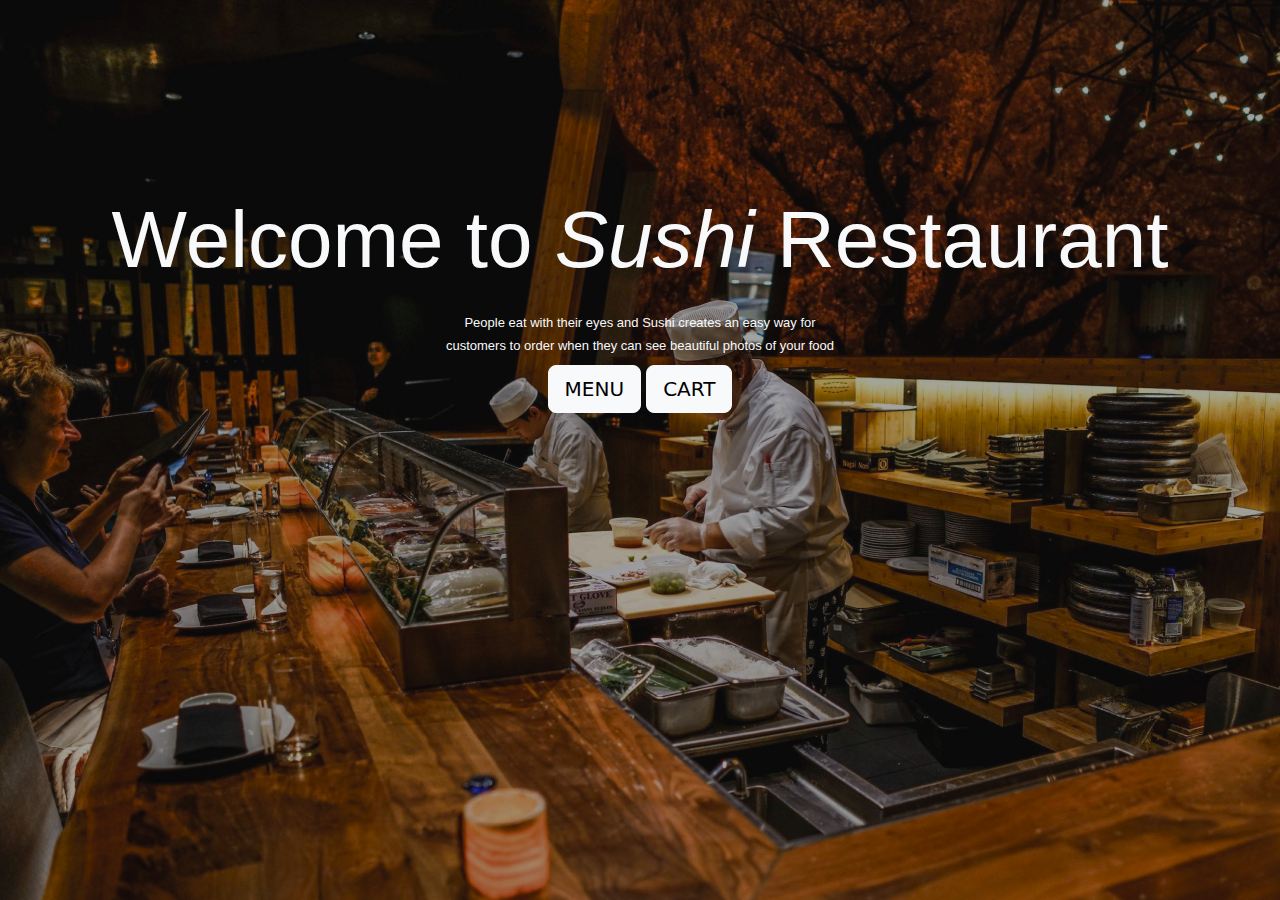
<file: index.html>
<!DOCTYPE html>
<html lang="en">

<head>
    <meta charset="UTF-8">
    <meta name="viewport" content="width=device-width, initial-scale=1.0">
    <title>SUSHI HOME</title>
    <link rel="stylesheet" href="index.css" />
    <link rel="stylesheet" href="bootstrapnew.min.css" />
</head>

<body class="main-layout">
    <div class="mb-3 text-center text-light">
        <h1 class="display-1">Welcome to <b><i>Sushi</i></b> Restaurant</h1><br>
        <p>People eat with their eyes and Sushi creates an easy way for</p>
        <p>customers to order when they can see beautiful photos of your food</p>
        <a class="btn btn-light btn-lg" href="menu.html" role="button">MENU</a>
        <a class="btn btn-light btn-lg" href="cart.html" role="button">CART</a>
    </div>
</body>

</html>
</file>
<file: index.css>
body {
    padding-top: 15%;
    background-image: url(restaurant-10.png);
    font-size: 14px;
    font-family: 'Roboto', sans-serif;
    line-height: 1.80857;
    font-weight: normal;
}
h1 {
    font-family: Arial, sans-serif;
    font-size: larger;
    text-align: center; 
}
p {
    font-family: Arial, sans-serif;
    font-size: small;
    text-align: center;
    line-height: 0.5;
}
/* .menu {
    text-align: center;
    position: absolute;
    left: 533px;
    top: 569px;
    font-size: 30px;
  font-weight: 300;
}
.cart {
    text-align: center;
    position: absolute;
    left: 811px;
    top: 569px;
    font-size: 30px;
  font-weight: 300;
} */
</file>
<file: bootstrapnew.min.css>
@charset "UTF-8";/*!
 * Bootstrap  v5.3.2 (https://getbootstrap.com/)
 * Copyright 2011-2023 The Bootstrap Authors
 * Licensed under MIT (https://github.com/twbs/bootstrap/blob/main/LICENSE)
 */:root,[data-bs-theme=light]{--bs-blue:#0d6efd;--bs-indigo:#6610f2;--bs-purple:#6f42c1;--bs-pink:#d63384;--bs-red:#dc3545;--bs-orange:#fd7e14;--bs-yellow:#ffc107;--bs-green:#198754;--bs-teal:#20c997;--bs-cyan:#0dcaf0;--bs-black:#000;--bs-white:#fff;--bs-gray:#6c757d;--bs-gray-dark:#343a40;--bs-gray-100:#f8f9fa;--bs-gray-200:#e9ecef;--bs-gray-300:#dee2e6;--bs-gray-400:#ced4da;--bs-gray-500:#adb5bd;--bs-gray-600:#6c757d;--bs-gray-700:#495057;--bs-gray-800:#343a40;--bs-gray-900:#212529;--bs-primary:#0d6efd;--bs-secondary:#6c757d;--bs-success:#198754;--bs-info:#0dcaf0;--bs-warning:#ffc107;--bs-danger:#dc3545;--bs-light:#f8f9fa;--bs-dark:#212529;--bs-primary-rgb:13,110,253;--bs-secondary-rgb:108,117,125;--bs-success-rgb:25,135,84;--bs-info-rgb:13,202,240;--bs-warning-rgb:255,193,7;--bs-danger-rgb:220,53,69;--bs-light-rgb:248,249,250;--bs-dark-rgb:33,37,41;--bs-primary-text-emphasis:#052c65;--bs-secondary-text-emphasis:#2b2f32;--bs-success-text-emphasis:#0a3622;--bs-info-text-emphasis:#055160;--bs-warning-text-emphasis:#664d03;--bs-danger-text-emphasis:#58151c;--bs-light-text-emphasis:#495057;--bs-dark-text-emphasis:#495057;--bs-primary-bg-subtle:#cfe2ff;--bs-secondary-bg-subtle:#e2e3e5;--bs-success-bg-subtle:#d1e7dd;--bs-info-bg-subtle:#cff4fc;--bs-warning-bg-subtle:#fff3cd;--bs-danger-bg-subtle:#f8d7da;--bs-light-bg-subtle:#fcfcfd;--bs-dark-bg-subtle:#ced4da;--bs-primary-border-subtle:#9ec5fe;--bs-secondary-border-subtle:#c4c8cb;--bs-success-border-subtle:#a3cfbb;--bs-info-border-subtle:#9eeaf9;--bs-warning-border-subtle:#ffe69c;--bs-danger-border-subtle:#f1aeb5;--bs-light-border-subtle:#e9ecef;--bs-dark-border-subtle:#adb5bd;--bs-white-rgb:255,255,255;--bs-black-rgb:0,0,0;--bs-font-sans-serif:system-ui,-apple-system,"Segoe UI",Roboto,"Helvetica Neue","Noto Sans","Liberation Sans",Arial,sans-serif,"Apple Color Emoji","Segoe UI Emoji","Segoe UI Symbol","Noto Color Emoji";--bs-font-monospace:SFMono-Regular,Menlo,Monaco,Consolas,"Liberation Mono","Courier New",monospace;--bs-gradient:linear-gradient(180deg, rgba(255, 255, 255, 0.15), rgba(255, 255, 255, 0));--bs-body-font-family:var(--bs-font-sans-serif);--bs-body-font-size:1rem;--bs-body-font-weight:400;--bs-body-line-height:1.5;--bs-body-color:#212529;--bs-body-color-rgb:33,37,41;--bs-body-bg:#fff;--bs-body-bg-rgb:255,255,255;--bs-emphasis-color:#000;--bs-emphasis-color-rgb:0,0,0;--bs-secondary-color:rgba(33, 37, 41, 0.75);--bs-secondary-color-rgb:33,37,41;--bs-secondary-bg:#e9ecef;--bs-secondary-bg-rgb:233,236,239;--bs-tertiary-color:rgba(33, 37, 41, 0.5);--bs-tertiary-color-rgb:33,37,41;--bs-tertiary-bg:#f8f9fa;--bs-tertiary-bg-rgb:248,249,250;--bs-heading-color:inherit;--bs-link-color:#0d6efd;--bs-link-color-rgb:13,110,253;--bs-link-decoration:underline;--bs-link-hover-color:#0a58ca;--bs-link-hover-color-rgb:10,88,202;--bs-code-color:#d63384;--bs-highlight-color:#212529;--bs-highlight-bg:#fff3cd;--bs-border-width:1px;--bs-border-style:solid;--bs-border-color:#dee2e6;--bs-border-color-translucent:rgba(0, 0, 0, 0.175);--bs-border-radius:0.375rem;--bs-border-radius-sm:0.25rem;--bs-border-radius-lg:0.5rem;--bs-border-radius-xl:1rem;--bs-border-radius-xxl:2rem;--bs-border-radius-2xl:var(--bs-border-radius-xxl);--bs-border-radius-pill:50rem;--bs-box-shadow:0 0.5rem 1rem rgba(0, 0, 0, 0.15);--bs-box-shadow-sm:0 0.125rem 0.25rem rgba(0, 0, 0, 0.075);--bs-box-shadow-lg:0 1rem 3rem rgba(0, 0, 0, 0.175);--bs-box-shadow-inset:inset 0 1px 2px rgba(0, 0, 0, 0.075);--bs-focus-ring-width:0.25rem;--bs-focus-ring-opacity:0.25;--bs-focus-ring-color:rgba(13, 110, 253, 0.25);--bs-form-valid-color:#198754;--bs-form-valid-border-color:#198754;--bs-form-invalid-color:#dc3545;--bs-form-invalid-border-color:#dc3545}[data-bs-theme=dark]{color-scheme:dark;--bs-body-color:#dee2e6;--bs-body-color-rgb:222,226,230;--bs-body-bg:#212529;--bs-body-bg-rgb:33,37,41;--bs-emphasis-color:#fff;--bs-emphasis-color-rgb:255,255,255;--bs-secondary-color:rgba(222, 226, 230, 0.75);--bs-secondary-color-rgb:222,226,230;--bs-secondary-bg:#343a40;--bs-secondary-bg-rgb:52,58,64;--bs-tertiary-color:rgba(222, 226, 230, 0.5);--bs-tertiary-color-rgb:222,226,230;--bs-tertiary-bg:#2b3035;--bs-tertiary-bg-rgb:43,48,53;--bs-primary-text-emphasis:#6ea8fe;--bs-secondary-text-emphasis:#a7acb1;--bs-success-text-emphasis:#75b798;--bs-info-text-emphasis:#6edff6;--bs-warning-text-emphasis:#ffda6a;--bs-danger-text-emphasis:#ea868f;--bs-light-text-emphasis:#f8f9fa;--bs-dark-text-emphasis:#dee2e6;--bs-primary-bg-subtle:#031633;--bs-secondary-bg-subtle:#161719;--bs-success-bg-subtle:#051b11;--bs-info-bg-subtle:#032830;--bs-warning-bg-subtle:#332701;--bs-danger-bg-subtle:#2c0b0e;--bs-light-bg-subtle:#343a40;--bs-dark-bg-subtle:#1a1d20;--bs-primary-border-subtle:#084298;--bs-secondary-border-subtle:#41464b;--bs-success-border-subtle:#0f5132;--bs-info-border-subtle:#087990;--bs-warning-border-subtle:#997404;--bs-danger-border-subtle:#842029;--bs-light-border-subtle:#495057;--bs-dark-border-subtle:#343a40;--bs-heading-color:inherit;--bs-link-color:#6ea8fe;--bs-link-hover-color:#8bb9fe;--bs-link-color-rgb:110,168,254;--bs-link-hover-color-rgb:139,185,254;--bs-code-color:#e685b5;--bs-highlight-color:#dee2e6;--bs-highlight-bg:#664d03;--bs-border-color:#495057;--bs-border-color-translucent:rgba(255, 255, 255, 0.15);--bs-form-valid-color:#75b798;--bs-form-valid-border-color:#75b798;--bs-form-invalid-color:#ea868f;--bs-form-invalid-border-color:#ea868f}*,::after,::before{box-sizing:border-box}@media (prefers-reduced-motion:no-preference){:root{scroll-behavior:smooth}}body{margin:0;font-family:var(--bs-body-font-family);font-size:var(--bs-body-font-size);font-weight:var(--bs-body-font-weight);line-height:var(--bs-body-line-height);color:var(--bs-body-color);text-align:var(--bs-body-text-align);background-color:var(--bs-body-bg);-webkit-text-size-adjust:100%;-webkit-tap-highlight-color:transparent}hr{margin:1rem 0;color:inherit;border:0;border-top:var(--bs-border-width) solid;opacity:.25}.h1,.h2,.h3,.h4,.h5,.h6,h1,h2,h3,h4,h5,h6{margin-top:0;margin-bottom:.5rem;font-weight:500;line-height:1.2;color:var(--bs-heading-color)}.h1,h1{font-size:calc(1.375rem + 1.5vw)}@media (min-width:1200px){.h1,h1{font-size:2.5rem}}.h2,h2{font-size:calc(1.325rem + .9vw)}@media (min-width:1200px){.h2,h2{font-size:2rem}}.h3,h3{font-size:calc(1.3rem + .6vw)}@media (min-width:1200px){.h3,h3{font-size:1.75rem}}.h4,h4{font-size:calc(1.275rem + .3vw)}@media (min-width:1200px){.h4,h4{font-size:1.5rem}}.h5,h5{font-size:1.25rem}.h6,h6{font-size:1rem}p{margin-top:0;margin-bottom:1rem}abbr[title]{-webkit-text-decoration:underline dotted;text-decoration:underline dotted;cursor:help;-webkit-text-decoration-skip-ink:none;text-decoration-skip-ink:none}address{margin-bottom:1rem;font-style:normal;line-height:inherit}ol,ul{padding-left:2rem}dl,ol,ul{margin-top:0;margin-bottom:1rem}ol ol,ol ul,ul ol,ul ul{margin-bottom:0}dt{font-weight:700}dd{margin-bottom:.5rem;margin-left:0}blockquote{margin:0 0 1rem}b,strong{font-weight:bolder}.small,small{font-size:.875em}.mark,mark{padding:.1875em;color:var(--bs-highlight-color);background-color:var(--bs-highlight-bg)}sub,sup{position:relative;font-size:.75em;line-height:0;vertical-align:baseline}sub{bottom:-.25em}sup{top:-.5em}a{color:rgba(var(--bs-link-color-rgb),var(--bs-link-opacity,1));text-decoration:underline}a:hover{--bs-link-color-rgb:var(--bs-link-hover-color-rgb)}a:not([href]):not([class]),a:not([href]):not([class]):hover{color:inherit;text-decoration:none}code,kbd,pre,samp{font-family:var(--bs-font-monospace);font-size:1em}pre{display:block;margin-top:0;margin-bottom:1rem;overflow:auto;font-size:.875em}pre code{font-size:inherit;color:inherit;word-break:normal}code{font-size:.875em;color:var(--bs-code-color);word-wrap:break-word}a>code{color:inherit}kbd{padding:.1875rem .375rem;font-size:.875em;color:var(--bs-body-bg);background-color:var(--bs-body-color);border-radius:.25rem}kbd kbd{padding:0;font-size:1em}figure{margin:0 0 1rem}img,svg{vertical-align:middle}table{caption-side:bottom;border-collapse:collapse}caption{padding-top:.5rem;padding-bottom:.5rem;color:var(--bs-secondary-color);text-align:left}th{text-align:inherit;text-align:-webkit-match-parent}tbody,td,tfoot,th,thead,tr{border-color:inherit;border-style:solid;border-width:0}label{display:inline-block}button{border-radius:0}button:focus:not(:focus-visible){outline:0}button,input,optgroup,select,textarea{margin:0;font-family:inherit;font-size:inherit;line-height:inherit}button,select{text-transform:none}[role=button]{cursor:pointer}select{word-wrap:normal}select:disabled{opacity:1}[list]:not([type=date]):not([type=datetime-local]):not([type=month]):not([type=week]):not([type=time])::-webkit-calendar-picker-indicator{display:none!important}[type=button],[type=reset],[type=submit],button{-webkit-appearance:button}[type=button]:not(:disabled),[type=reset]:not(:disabled),[type=submit]:not(:disabled),button:not(:disabled){cursor:pointer}::-moz-focus-inner{padding:0;border-style:none}textarea{resize:vertical}fieldset{min-width:0;padding:0;margin:0;border:0}legend{float:left;width:100%;padding:0;margin-bottom:.5rem;font-size:calc(1.275rem + .3vw);line-height:inherit}@media (min-width:1200px){legend{font-size:1.5rem}}legend+*{clear:left}::-webkit-datetime-edit-day-field,::-webkit-datetime-edit-fields-wrapper,::-webkit-datetime-edit-hour-field,::-webkit-datetime-edit-minute,::-webkit-datetime-edit-month-field,::-webkit-datetime-edit-text,::-webkit-datetime-edit-year-field{padding:0}::-webkit-inner-spin-button{height:auto}[type=search]{-webkit-appearance:textfield;outline-offset:-2px}::-webkit-search-decoration{-webkit-appearance:none}::-webkit-color-swatch-wrapper{padding:0}::-webkit-file-upload-button{font:inherit;-webkit-appearance:button}::file-selector-button{font:inherit;-webkit-appearance:button}output{display:inline-block}iframe{border:0}summary{display:list-item;cursor:pointer}progress{vertical-align:baseline}[hidden]{display:none!important}.lead{font-size:1.25rem;font-weight:300}.display-1{font-size:calc(1.625rem + 4.5vw);font-weight:300;line-height:1.2}@media (min-width:1200px){.display-1{font-size:5rem}}.display-2{font-size:calc(1.575rem + 3.9vw);font-weight:300;line-height:1.2}@media (min-width:1200px){.display-2{font-size:4.5rem}}.display-3{font-size:calc(1.525rem + 3.3vw);font-weight:300;line-height:1.2}@media (min-width:1200px){.display-3{font-size:4rem}}.display-4{font-size:calc(1.475rem + 2.7vw);font-weight:300;line-height:1.2}@media (min-width:1200px){.display-4{font-size:3.5rem}}.display-5{font-size:calc(1.425rem + 2.1vw);font-weight:300;line-height:1.2}@media (min-width:1200px){.display-5{font-size:3rem}}.display-6{font-size:calc(1.375rem + 1.5vw);font-weight:300;line-height:1.2}@media (min-width:1200px){.display-6{font-size:2.5rem}}.list-unstyled{padding-left:0;list-style:none}.list-inline{padding-left:0;list-style:none}.list-inline-item{display:inline-block}.list-inline-item:not(:last-child){margin-right:.5rem}.initialism{font-size:.875em;text-transform:uppercase}.blockquote{margin-bottom:1rem;font-size:1.25rem}.blockquote>:last-child{margin-bottom:0}.blockquote-footer{margin-top:-1rem;margin-bottom:1rem;font-size:.875em;color:#6c757d}.blockquote-footer::before{content:"— "}.img-fluid{max-width:100%;height:auto}.img-thumbnail{padding:.25rem;background-color:var(--bs-body-bg);border:var(--bs-border-width) solid var(--bs-border-color);border-radius:var(--bs-border-radius);max-width:100%;height:auto}.figure{display:inline-block}.figure-img{margin-bottom:.5rem;line-height:1}.figure-caption{font-size:.875em;color:var(--bs-secondary-color)}.container,.container-fluid,.container-lg,.container-md,.container-sm,.container-xl,.container-xxl{--bs-gutter-x:1.5rem;--bs-gutter-y:0;width:100%;padding-right:calc(var(--bs-gutter-x) * .5);padding-left:calc(var(--bs-gutter-x) * .5);margin-right:auto;margin-left:auto}@media (min-width:576px){.container,.container-sm{max-width:540px}}@media (min-width:768px){.container,.container-md,.container-sm{max-width:720px}}@media (min-width:992px){.container,.container-lg,.container-md,.container-sm{max-width:960px}}@media (min-width:1200px){.container,.container-lg,.container-md,.container-sm,.container-xl{max-width:1140px}}@media (min-width:1400px){.container,.container-lg,.container-md,.container-sm,.container-xl,.container-xxl{max-width:1320px}}:root{--bs-breakpoint-xs:0;--bs-breakpoint-sm:576px;--bs-breakpoint-md:768px;--bs-breakpoint-lg:992px;--bs-breakpoint-xl:1200px;--bs-breakpoint-xxl:1400px}.row{--bs-gutter-x:1.5rem;--bs-gutter-y:0;display:flex;flex-wrap:wrap;margin-top:calc(-1 * var(--bs-gutter-y));margin-right:calc(-.5 * var(--bs-gutter-x));margin-left:calc(-.5 * var(--bs-gutter-x))}.row>*{flex-shrink:0;width:100%;max-width:100%;padding-right:calc(var(--bs-gutter-x) * .5);padding-left:calc(var(--bs-gutter-x) * .5);margin-top:var(--bs-gutter-y)}.col{flex:1 0 0%}.row-cols-auto>*{flex:0 0 auto;width:auto}.row-cols-1>*{flex:0 0 auto;width:100%}.row-cols-2>*{flex:0 0 auto;width:50%}.row-cols-3>*{flex:0 0 auto;width:33.33333333%}.row-cols-4>*{flex:0 0 auto;width:25%}.row-cols-5>*{flex:0 0 auto;width:20%}.row-cols-6>*{flex:0 0 auto;width:16.66666667%}.col-auto{flex:0 0 auto;width:auto}.col-1{flex:0 0 auto;width:8.33333333%}.col-2{flex:0 0 auto;width:16.66666667%}.col-3{flex:0 0 auto;width:25%}.col-4{flex:0 0 auto;width:33.33333333%}.col-5{flex:0 0 auto;width:41.66666667%}.col-6{flex:0 0 auto;width:50%}.col-7{flex:0 0 auto;width:58.33333333%}.col-8{flex:0 0 auto;width:66.66666667%}.col-9{flex:0 0 auto;width:75%}.col-10{flex:0 0 auto;width:83.33333333%}.col-11{flex:0 0 auto;width:91.66666667%}.col-12{flex:0 0 auto;width:100%}.offset-1{margin-left:8.33333333%}.offset-2{margin-left:16.66666667%}.offset-3{margin-left:25%}.offset-4{margin-left:33.33333333%}.offset-5{margin-left:41.66666667%}.offset-6{margin-left:50%}.offset-7{margin-left:58.33333333%}.offset-8{margin-left:66.66666667%}.offset-9{margin-left:75%}.offset-10{margin-left:83.33333333%}.offset-11{margin-left:91.66666667%}.g-0,.gx-0{--bs-gutter-x:0}.g-0,.gy-0{--bs-gutter-y:0}.g-1,.gx-1{--bs-gutter-x:0.25rem}.g-1,.gy-1{--bs-gutter-y:0.25rem}.g-2,.gx-2{--bs-gutter-x:0.5rem}.g-2,.gy-2{--bs-gutter-y:0.5rem}.g-3,.gx-3{--bs-gutter-x:1rem}.g-3,.gy-3{--bs-gutter-y:1rem}.g-4,.gx-4{--bs-gutter-x:1.5rem}.g-4,.gy-4{--bs-gutter-y:1.5rem}.g-5,.gx-5{--bs-gutter-x:3rem}.g-5,.gy-5{--bs-gutter-y:3rem}@media (min-width:576px){.col-sm{flex:1 0 0%}.row-cols-sm-auto>*{flex:0 0 auto;width:auto}.row-cols-sm-1>*{flex:0 0 auto;width:100%}.row-cols-sm-2>*{flex:0 0 auto;width:50%}.row-cols-sm-3>*{flex:0 0 auto;width:33.33333333%}.row-cols-sm-4>*{flex:0 0 auto;width:25%}.row-cols-sm-5>*{flex:0 0 auto;width:20%}.row-cols-sm-6>*{flex:0 0 auto;width:16.66666667%}.col-sm-auto{flex:0 0 auto;width:auto}.col-sm-1{flex:0 0 auto;width:8.33333333%}.col-sm-2{flex:0 0 auto;width:16.66666667%}.col-sm-3{flex:0 0 auto;width:25%}.col-sm-4{flex:0 0 auto;width:33.33333333%}.col-sm-5{flex:0 0 auto;width:41.66666667%}.col-sm-6{flex:0 0 auto;width:50%}.col-sm-7{flex:0 0 auto;width:58.33333333%}.col-sm-8{flex:0 0 auto;width:66.66666667%}.col-sm-9{flex:0 0 auto;width:75%}.col-sm-10{flex:0 0 auto;width:83.33333333%}.col-sm-11{flex:0 0 auto;width:91.66666667%}.col-sm-12{flex:0 0 auto;width:100%}.offset-sm-0{margin-left:0}.offset-sm-1{margin-left:8.33333333%}.offset-sm-2{margin-left:16.66666667%}.offset-sm-3{margin-left:25%}.offset-sm-4{margin-left:33.33333333%}.offset-sm-5{margin-left:41.66666667%}.offset-sm-6{margin-left:50%}.offset-sm-7{margin-left:58.33333333%}.offset-sm-8{margin-left:66.66666667%}.offset-sm-9{margin-left:75%}.offset-sm-10{margin-left:83.33333333%}.offset-sm-11{margin-left:91.66666667%}.g-sm-0,.gx-sm-0{--bs-gutter-x:0}.g-sm-0,.gy-sm-0{--bs-gutter-y:0}.g-sm-1,.gx-sm-1{--bs-gutter-x:0.25rem}.g-sm-1,.gy-sm-1{--bs-gutter-y:0.25rem}.g-sm-2,.gx-sm-2{--bs-gutter-x:0.5rem}.g-sm-2,.gy-sm-2{--bs-gutter-y:0.5rem}.g-sm-3,.gx-sm-3{--bs-gutter-x:1rem}.g-sm-3,.gy-sm-3{--bs-gutter-y:1rem}.g-sm-4,.gx-sm-4{--bs-gutter-x:1.5rem}.g-sm-4,.gy-sm-4{--bs-gutter-y:1.5rem}.g-sm-5,.gx-sm-5{--bs-gutter-x:3rem}.g-sm-5,.gy-sm-5{--bs-gutter-y:3rem}}@media (min-width:768px){.col-md{flex:1 0 0%}.row-cols-md-auto>*{flex:0 0 auto;width:auto}.row-cols-md-1>*{flex:0 0 auto;width:100%}.row-cols-md-2>*{flex:0 0 auto;width:50%}.row-cols-md-3>*{flex:0 0 auto;width:33.33333333%}.row-cols-md-4>*{flex:0 0 auto;width:25%}.row-cols-md-5>*{flex:0 0 auto;width:20%}.row-cols-md-6>*{flex:0 0 auto;width:16.66666667%}.col-md-auto{flex:0 0 auto;width:auto}.col-md-1{flex:0 0 auto;width:8.33333333%}.col-md-2{flex:0 0 auto;width:16.66666667%}.col-md-3{flex:0 0 auto;width:25%}.col-md-4{flex:0 0 auto;width:33.33333333%}.col-md-5{flex:0 0 auto;width:41.66666667%}.col-md-6{flex:0 0 auto;width:50%}.col-md-7{flex:0 0 auto;width:58.33333333%}.col-md-8{flex:0 0 auto;width:66.66666667%}.col-md-9{flex:0 0 auto;width:75%}.col-md-10{flex:0 0 auto;width:83.33333333%}.col-md-11{flex:0 0 auto;width:91.66666667%}.col-md-12{flex:0 0 auto;width:100%}.offset-md-0{margin-left:0}.offset-md-1{margin-left:8.33333333%}.offset-md-2{margin-left:16.66666667%}.offset-md-3{margin-left:25%}.offset-md-4{margin-left:33.33333333%}.offset-md-5{margin-left:41.66666667%}.offset-md-6{margin-left:50%}.offset-md-7{margin-left:58.33333333%}.offset-md-8{margin-left:66.66666667%}.offset-md-9{margin-left:75%}.offset-md-10{margin-left:83.33333333%}.offset-md-11{margin-left:91.66666667%}.g-md-0,.gx-md-0{--bs-gutter-x:0}.g-md-0,.gy-md-0{--bs-gutter-y:0}.g-md-1,.gx-md-1{--bs-gutter-x:0.25rem}.g-md-1,.gy-md-1{--bs-gutter-y:0.25rem}.g-md-2,.gx-md-2{--bs-gutter-x:0.5rem}.g-md-2,.gy-md-2{--bs-gutter-y:0.5rem}.g-md-3,.gx-md-3{--bs-gutter-x:1rem}.g-md-3,.gy-md-3{--bs-gutter-y:1rem}.g-md-4,.gx-md-4{--bs-gutter-x:1.5rem}.g-md-4,.gy-md-4{--bs-gutter-y:1.5rem}.g-md-5,.gx-md-5{--bs-gutter-x:3rem}.g-md-5,.gy-md-5{--bs-gutter-y:3rem}}@media (min-width:992px){.col-lg{flex:1 0 0%}.row-cols-lg-auto>*{flex:0 0 auto;width:auto}.row-cols-lg-1>*{flex:0 0 auto;width:100%}.row-cols-lg-2>*{flex:0 0 auto;width:50%}.row-cols-lg-3>*{flex:0 0 auto;width:33.33333333%}.row-cols-lg-4>*{flex:0 0 auto;width:25%}.row-cols-lg-5>*{flex:0 0 auto;width:20%}.row-cols-lg-6>*{flex:0 0 auto;width:16.66666667%}.col-lg-auto{flex:0 0 auto;width:auto}.col-lg-1{flex:0 0 auto;width:8.33333333%}.col-lg-2{flex:0 0 auto;width:16.66666667%}.col-lg-3{flex:0 0 auto;width:25%}.col-lg-4{flex:0 0 auto;width:33.33333333%}.col-lg-5{flex:0 0 auto;width:41.66666667%}.col-lg-6{flex:0 0 auto;width:50%}.col-lg-7{flex:0 0 auto;width:58.33333333%}.col-lg-8{flex:0 0 auto;width:66.66666667%}.col-lg-9{flex:0 0 auto;width:75%}.col-lg-10{flex:0 0 auto;width:83.33333333%}.col-lg-11{flex:0 0 auto;width:91.66666667%}.col-lg-12{flex:0 0 auto;width:100%}.offset-lg-0{margin-left:0}.offset-lg-1{margin-left:8.33333333%}.offset-lg-2{margin-left:16.66666667%}.offset-lg-3{margin-left:25%}.offset-lg-4{margin-left:33.33333333%}.offset-lg-5{margin-left:41.66666667%}.offset-lg-6{margin-left:50%}.offset-lg-7{margin-left:58.33333333%}.offset-lg-8{margin-left:66.66666667%}.offset-lg-9{margin-left:75%}.offset-lg-10{margin-left:83.33333333%}.offset-lg-11{margin-left:91.66666667%}.g-lg-0,.gx-lg-0{--bs-gutter-x:0}.g-lg-0,.gy-lg-0{--bs-gutter-y:0}.g-lg-1,.gx-lg-1{--bs-gutter-x:0.25rem}.g-lg-1,.gy-lg-1{--bs-gutter-y:0.25rem}.g-lg-2,.gx-lg-2{--bs-gutter-x:0.5rem}.g-lg-2,.gy-lg-2{--bs-gutter-y:0.5rem}.g-lg-3,.gx-lg-3{--bs-gutter-x:1rem}.g-lg-3,.gy-lg-3{--bs-gutter-y:1rem}.g-lg-4,.gx-lg-4{--bs-gutter-x:1.5rem}.g-lg-4,.gy-lg-4{--bs-gutter-y:1.5rem}.g-lg-5,.gx-lg-5{--bs-gutter-x:3rem}.g-lg-5,.gy-lg-5{--bs-gutter-y:3rem}}@media (min-width:1200px){.col-xl{flex:1 0 0%}.row-cols-xl-auto>*{flex:0 0 auto;width:auto}.row-cols-xl-1>*{flex:0 0 auto;width:100%}.row-cols-xl-2>*{flex:0 0 auto;width:50%}.row-cols-xl-3>*{flex:0 0 auto;width:33.33333333%}.row-cols-xl-4>*{flex:0 0 auto;width:25%}.row-cols-xl-5>*{flex:0 0 auto;width:20%}.row-cols-xl-6>*{flex:0 0 auto;width:16.66666667%}.col-xl-auto{flex:0 0 auto;width:auto}.col-xl-1{flex:0 0 auto;width:8.33333333%}.col-xl-2{flex:0 0 auto;width:16.66666667%}.col-xl-3{flex:0 0 auto;width:25%}.col-xl-4{flex:0 0 auto;width:33.33333333%}.col-xl-5{flex:0 0 auto;width:41.66666667%}.col-xl-6{flex:0 0 auto;width:50%}.col-xl-7{flex:0 0 auto;width:58.33333333%}.col-xl-8{flex:0 0 auto;width:66.66666667%}.col-xl-9{flex:0 0 auto;width:75%}.col-xl-10{flex:0 0 auto;width:83.33333333%}.col-xl-11{flex:0 0 auto;width:91.66666667%}.col-xl-12{flex:0 0 auto;width:100%}.offset-xl-0{margin-left:0}.offset-xl-1{margin-left:8.33333333%}.offset-xl-2{margin-left:16.66666667%}.offset-xl-3{margin-left:25%}.offset-xl-4{margin-left:33.33333333%}.offset-xl-5{margin-left:41.66666667%}.offset-xl-6{margin-left:50%}.offset-xl-7{margin-left:58.33333333%}.offset-xl-8{margin-left:66.66666667%}.offset-xl-9{margin-left:75%}.offset-xl-10{margin-left:83.33333333%}.offset-xl-11{margin-left:91.66666667%}.g-xl-0,.gx-xl-0{--bs-gutter-x:0}.g-xl-0,.gy-xl-0{--bs-gutter-y:0}.g-xl-1,.gx-xl-1{--bs-gutter-x:0.25rem}.g-xl-1,.gy-xl-1{--bs-gutter-y:0.25rem}.g-xl-2,.gx-xl-2{--bs-gutter-x:0.5rem}.g-xl-2,.gy-xl-2{--bs-gutter-y:0.5rem}.g-xl-3,.gx-xl-3{--bs-gutter-x:1rem}.g-xl-3,.gy-xl-3{--bs-gutter-y:1rem}.g-xl-4,.gx-xl-4{--bs-gutter-x:1.5rem}.g-xl-4,.gy-xl-4{--bs-gutter-y:1.5rem}.g-xl-5,.gx-xl-5{--bs-gutter-x:3rem}.g-xl-5,.gy-xl-5{--bs-gutter-y:3rem}}@media (min-width:1400px){.col-xxl{flex:1 0 0%}.row-cols-xxl-auto>*{flex:0 0 auto;width:auto}.row-cols-xxl-1>*{flex:0 0 auto;width:100%}.row-cols-xxl-2>*{flex:0 0 auto;width:50%}.row-cols-xxl-3>*{flex:0 0 auto;width:33.33333333%}.row-cols-xxl-4>*{flex:0 0 auto;width:25%}.row-cols-xxl-5>*{flex:0 0 auto;width:20%}.row-cols-xxl-6>*{flex:0 0 auto;width:16.66666667%}.col-xxl-auto{flex:0 0 auto;width:auto}.col-xxl-1{flex:0 0 auto;width:8.33333333%}.col-xxl-2{flex:0 0 auto;width:16.66666667%}.col-xxl-3{flex:0 0 auto;width:25%}.col-xxl-4{flex:0 0 auto;width:33.33333333%}.col-xxl-5{flex:0 0 auto;width:41.66666667%}.col-xxl-6{flex:0 0 auto;width:50%}.col-xxl-7{flex:0 0 auto;width:58.33333333%}.col-xxl-8{flex:0 0 auto;width:66.66666667%}.col-xxl-9{flex:0 0 auto;width:75%}.col-xxl-10{flex:0 0 auto;width:83.33333333%}.col-xxl-11{flex:0 0 auto;width:91.66666667%}.col-xxl-12{flex:0 0 auto;width:100%}.offset-xxl-0{margin-left:0}.offset-xxl-1{margin-left:8.33333333%}.offset-xxl-2{margin-left:16.66666667%}.offset-xxl-3{margin-left:25%}.offset-xxl-4{margin-left:33.33333333%}.offset-xxl-5{margin-left:41.66666667%}.offset-xxl-6{margin-left:50%}.offset-xxl-7{margin-left:58.33333333%}.offset-xxl-8{margin-left:66.66666667%}.offset-xxl-9{margin-left:75%}.offset-xxl-10{margin-left:83.33333333%}.offset-xxl-11{margin-left:91.66666667%}.g-xxl-0,.gx-xxl-0{--bs-gutter-x:0}.g-xxl-0,.gy-xxl-0{--bs-gutter-y:0}.g-xxl-1,.gx-xxl-1{--bs-gutter-x:0.25rem}.g-xxl-1,.gy-xxl-1{--bs-gutter-y:0.25rem}.g-xxl-2,.gx-xxl-2{--bs-gutter-x:0.5rem}.g-xxl-2,.gy-xxl-2{--bs-gutter-y:0.5rem}.g-xxl-3,.gx-xxl-3{--bs-gutter-x:1rem}.g-xxl-3,.gy-xxl-3{--bs-gutter-y:1rem}.g-xxl-4,.gx-xxl-4{--bs-gutter-x:1.5rem}.g-xxl-4,.gy-xxl-4{--bs-gutter-y:1.5rem}.g-xxl-5,.gx-xxl-5{--bs-gutter-x:3rem}.g-xxl-5,.gy-xxl-5{--bs-gutter-y:3rem}}.table{--bs-table-color-type:initial;--bs-table-bg-type:initial;--bs-table-color-state:initial;--bs-table-bg-state:initial;--bs-table-color:var(--bs-emphasis-color);--bs-table-bg:var(--bs-body-bg);--bs-table-border-color:var(--bs-border-color);--bs-table-accent-bg:transparent;--bs-table-striped-color:var(--bs-emphasis-color);--bs-table-striped-bg:rgba(var(--bs-emphasis-color-rgb), 0.05);--bs-table-active-color:var(--bs-emphasis-color);--bs-table-active-bg:rgba(var(--bs-emphasis-color-rgb), 0.1);--bs-table-hover-color:var(--bs-emphasis-color);--bs-table-hover-bg:rgba(var(--bs-emphasis-color-rgb), 0.075);width:100%;margin-bottom:1rem;vertical-align:top;border-color:var(--bs-table-border-color)}.table>:not(caption)>*>*{padding:.5rem .5rem;color:var(--bs-table-color-state,var(--bs-table-color-type,var(--bs-table-color)));background-color:var(--bs-table-bg);border-bottom-width:var(--bs-border-width);box-shadow:inset 0 0 0 9999px var(--bs-table-bg-state,var(--bs-table-bg-type,var(--bs-table-accent-bg)))}.table>tbody{vertical-align:inherit}.table>thead{vertical-align:bottom}.table-group-divider{border-top:calc(var(--bs-border-width) * 2) solid currentcolor}.caption-top{caption-side:top}.table-sm>:not(caption)>*>*{padding:.25rem .25rem}.table-bordered>:not(caption)>*{border-width:var(--bs-border-width) 0}.table-bordered>:not(caption)>*>*{border-width:0 var(--bs-border-width)}.table-borderless>:not(caption)>*>*{border-bottom-width:0}.table-borderless>:not(:first-child){border-top-width:0}.table-striped>tbody>tr:nth-of-type(odd)>*{--bs-table-color-type:var(--bs-table-striped-color);--bs-table-bg-type:var(--bs-table-striped-bg)}.table-striped-columns>:not(caption)>tr>:nth-child(2n){--bs-table-color-type:var(--bs-table-striped-color);--bs-table-bg-type:var(--bs-table-striped-bg)}.table-active{--bs-table-color-state:var(--bs-table-active-color);--bs-table-bg-state:var(--bs-table-active-bg)}.table-hover>tbody>tr:hover>*{--bs-table-color-state:var(--bs-table-hover-color);--bs-table-bg-state:var(--bs-table-hover-bg)}.table-primary{--bs-table-color:#000;--bs-table-bg:#cfe2ff;--bs-table-border-color:#a6b5cc;--bs-table-striped-bg:#c5d7f2;--bs-table-striped-color:#000;--bs-table-active-bg:#bacbe6;--bs-table-active-color:#000;--bs-table-hover-bg:#bfd1ec;--bs-table-hover-color:#000;color:var(--bs-table-color);border-color:var(--bs-table-border-color)}.table-secondary{--bs-table-color:#000;--bs-table-bg:#e2e3e5;--bs-table-border-color:#b5b6b7;--bs-table-striped-bg:#d7d8da;--bs-table-striped-color:#000;--bs-table-active-bg:#cbccce;--bs-table-active-color:#000;--bs-table-hover-bg:#d1d2d4;--bs-table-hover-color:#000;color:var(--bs-table-color);border-color:var(--bs-table-border-color)}.table-success{--bs-table-color:#000;--bs-table-bg:#d1e7dd;--bs-table-border-color:#a7b9b1;--bs-table-striped-bg:#c7dbd2;--bs-table-striped-color:#000;--bs-table-active-bg:#bcd0c7;--bs-table-active-color:#000;--bs-table-hover-bg:#c1d6cc;--bs-table-hover-color:#000;color:var(--bs-table-color);border-color:var(--bs-table-border-color)}.table-info{--bs-table-color:#000;--bs-table-bg:#cff4fc;--bs-table-border-color:#a6c3ca;--bs-table-striped-bg:#c5e8ef;--bs-table-striped-color:#000;--bs-table-active-bg:#badce3;--bs-table-active-color:#000;--bs-table-hover-bg:#bfe2e9;--bs-table-hover-color:#000;color:var(--bs-table-color);border-color:var(--bs-table-border-color)}.table-warning{--bs-table-color:#000;--bs-table-bg:#fff3cd;--bs-table-border-color:#ccc2a4;--bs-table-striped-bg:#f2e7c3;--bs-table-striped-color:#000;--bs-table-active-bg:#e6dbb9;--bs-table-active-color:#000;--bs-table-hover-bg:#ece1be;--bs-table-hover-color:#000;color:var(--bs-table-color);border-color:var(--bs-table-border-color)}.table-danger{--bs-table-color:#000;--bs-table-bg:#f8d7da;--bs-table-border-color:#c6acae;--bs-table-striped-bg:#eccccf;--bs-table-striped-color:#000;--bs-table-active-bg:#dfc2c4;--bs-table-active-color:#000;--bs-table-hover-bg:#e5c7ca;--bs-table-hover-color:#000;color:var(--bs-table-color);border-color:var(--bs-table-border-color)}.table-light{--bs-table-color:#000;--bs-table-bg:#f8f9fa;--bs-table-border-color:#c6c7c8;--bs-table-striped-bg:#ecedee;--bs-table-striped-color:#000;--bs-table-active-bg:#dfe0e1;--bs-table-active-color:#000;--bs-table-hover-bg:#e5e6e7;--bs-table-hover-color:#000;color:var(--bs-table-color);border-color:var(--bs-table-border-color)}.table-dark{--bs-table-color:#fff;--bs-table-bg:#212529;--bs-table-border-color:#4d5154;--bs-table-striped-bg:#2c3034;--bs-table-striped-color:#fff;--bs-table-active-bg:#373b3e;--bs-table-active-color:#fff;--bs-table-hover-bg:#323539;--bs-table-hover-color:#fff;color:var(--bs-table-color);border-color:var(--bs-table-border-color)}.table-responsive{overflow-x:auto;-webkit-overflow-scrolling:touch}@media (max-width:575.98px){.table-responsive-sm{overflow-x:auto;-webkit-overflow-scrolling:touch}}@media (max-width:767.98px){.table-responsive-md{overflow-x:auto;-webkit-overflow-scrolling:touch}}@media (max-width:991.98px){.table-responsive-lg{overflow-x:auto;-webkit-overflow-scrolling:touch}}@media (max-width:1199.98px){.table-responsive-xl{overflow-x:auto;-webkit-overflow-scrolling:touch}}@media (max-width:1399.98px){.table-responsive-xxl{overflow-x:auto;-webkit-overflow-scrolling:touch}}.form-label{margin-bottom:.5rem}.col-form-label{padding-top:calc(.375rem + var(--bs-border-width));padding-bottom:calc(.375rem + var(--bs-border-width));margin-bottom:0;font-size:inherit;line-height:1.5}.col-form-label-lg{padding-top:calc(.5rem + var(--bs-border-width));padding-bottom:calc(.5rem + var(--bs-border-width));font-size:1.25rem}.col-form-label-sm{padding-top:calc(.25rem + var(--bs-border-width));padding-bottom:calc(.25rem + var(--bs-border-width));font-size:.875rem}.form-text{margin-top:.25rem;font-size:.875em;color:var(--bs-secondary-color)}.form-control{display:block;width:100%;padding:.375rem .75rem;font-size:1rem;font-weight:400;line-height:1.5;color:var(--bs-body-color);-webkit-appearance:none;-moz-appearance:none;appearance:none;background-color:var(--bs-body-bg);background-clip:padding-box;border:var(--bs-border-width) solid var(--bs-border-color);border-radius:var(--bs-border-radius);transition:border-color .15s ease-in-out,box-shadow .15s ease-in-out}@media (prefers-reduced-motion:reduce){.form-control{transition:none}}.form-control[type=file]{overflow:hidden}.form-control[type=file]:not(:disabled):not([readonly]){cursor:pointer}.form-control:focus{color:var(--bs-body-color);background-color:var(--bs-body-bg);border-color:#86b7fe;outline:0;box-shadow:0 0 0 .25rem rgba(13,110,253,.25)}.form-control::-webkit-date-and-time-value{min-width:85px;height:1.5em;margin:0}.form-control::-webkit-datetime-edit{display:block;padding:0}.form-control::-moz-placeholder{color:var(--bs-secondary-color);opacity:1}.form-control::placeholder{color:var(--bs-secondary-color);opacity:1}.form-control:disabled{background-color:var(--bs-secondary-bg);opacity:1}.form-control::-webkit-file-upload-button{padding:.375rem .75rem;margin:-.375rem -.75rem;-webkit-margin-end:.75rem;margin-inline-end:.75rem;color:var(--bs-body-color);background-color:var(--bs-tertiary-bg);pointer-events:none;border-color:inherit;border-style:solid;border-width:0;border-inline-end-width:var(--bs-border-width);border-radius:0;-webkit-transition:color .15s ease-in-out,background-color .15s ease-in-out,border-color .15s ease-in-out,box-shadow .15s ease-in-out;transition:color .15s ease-in-out,background-color .15s ease-in-out,border-color .15s ease-in-out,box-shadow .15s ease-in-out}.form-control::file-selector-button{padding:.375rem .75rem;margin:-.375rem -.75rem;-webkit-margin-end:.75rem;margin-inline-end:.75rem;color:var(--bs-body-color);background-color:var(--bs-tertiary-bg);pointer-events:none;border-color:inherit;border-style:solid;border-width:0;border-inline-end-width:var(--bs-border-width);border-radius:0;transition:color .15s ease-in-out,background-color .15s ease-in-out,border-color .15s ease-in-out,box-shadow .15s ease-in-out}@media (prefers-reduced-motion:reduce){.form-control::-webkit-file-upload-button{-webkit-transition:none;transition:none}.form-control::file-selector-button{transition:none}}.form-control:hover:not(:disabled):not([readonly])::-webkit-file-upload-button{background-color:var(--bs-secondary-bg)}.form-control:hover:not(:disabled):not([readonly])::file-selector-button{background-color:var(--bs-secondary-bg)}.form-control-plaintext{display:block;width:100%;padding:.375rem 0;margin-bottom:0;line-height:1.5;color:var(--bs-body-color);background-color:transparent;border:solid transparent;border-width:var(--bs-border-width) 0}.form-control-plaintext:focus{outline:0}.form-control-plaintext.form-control-lg,.form-control-plaintext.form-control-sm{padding-right:0;padding-left:0}.form-control-sm{min-height:calc(1.5em + .5rem + calc(var(--bs-border-width) * 2));padding:.25rem .5rem;font-size:.875rem;border-radius:var(--bs-border-radius-sm)}.form-control-sm::-webkit-file-upload-button{padding:.25rem .5rem;margin:-.25rem -.5rem;-webkit-margin-end:.5rem;margin-inline-end:.5rem}.form-control-sm::file-selector-button{padding:.25rem .5rem;margin:-.25rem -.5rem;-webkit-margin-end:.5rem;margin-inline-end:.5rem}.form-control-lg{min-height:calc(1.5em + 1rem + calc(var(--bs-border-width) * 2));padding:.5rem 1rem;font-size:1.25rem;border-radius:var(--bs-border-radius-lg)}.form-control-lg::-webkit-file-upload-button{padding:.5rem 1rem;margin:-.5rem -1rem;-webkit-margin-end:1rem;margin-inline-end:1rem}.form-control-lg::file-selector-button{padding:.5rem 1rem;margin:-.5rem -1rem;-webkit-margin-end:1rem;margin-inline-end:1rem}textarea.form-control{min-height:calc(1.5em + .75rem + calc(var(--bs-border-width) * 2))}textarea.form-control-sm{min-height:calc(1.5em + .5rem + calc(var(--bs-border-width) * 2))}textarea.form-control-lg{min-height:calc(1.5em + 1rem + calc(var(--bs-border-width) * 2))}.form-control-color{width:3rem;height:calc(1.5em + .75rem + calc(var(--bs-border-width) * 2));padding:.375rem}.form-control-color:not(:disabled):not([readonly]){cursor:pointer}.form-control-color::-moz-color-swatch{border:0!important;border-radius:var(--bs-border-radius)}.form-control-color::-webkit-color-swatch{border:0!important;border-radius:var(--bs-border-radius)}.form-control-color.form-control-sm{height:calc(1.5em + .5rem + calc(var(--bs-border-width) * 2))}.form-control-color.form-control-lg{height:calc(1.5em + 1rem + calc(var(--bs-border-width) * 2))}.form-select{--bs-form-select-bg-img:url("data:image/svg+xml,%3csvg xmlns='http://www.w3.org/2000/svg' viewBox='0 0 16 16'%3e%3cpath fill='none' stroke='%23343a40' stroke-linecap='round' stroke-linejoin='round' stroke-width='2' d='m2 5 6 6 6-6'/%3e%3c/svg%3e");display:block;width:100%;padding:.375rem 2.25rem .375rem .75rem;font-size:1rem;font-weight:400;line-height:1.5;color:var(--bs-body-color);-webkit-appearance:none;-moz-appearance:none;appearance:none;background-color:var(--bs-body-bg);background-image:var(--bs-form-select-bg-img),var(--bs-form-select-bg-icon,none);background-repeat:no-repeat;background-position:right .75rem center;background-size:16px 12px;border:var(--bs-border-width) solid var(--bs-border-color);border-radius:var(--bs-border-radius);transition:border-color .15s ease-in-out,box-shadow .15s ease-in-out}@media (prefers-reduced-motion:reduce){.form-select{transition:none}}.form-select:focus{border-color:#86b7fe;outline:0;box-shadow:0 0 0 .25rem rgba(13,110,253,.25)}.form-select[multiple],.form-select[size]:not([size="1"]){padding-right:.75rem;background-image:none}.form-select:disabled{background-color:var(--bs-secondary-bg)}.form-select:-moz-focusring{color:transparent;text-shadow:0 0 0 var(--bs-body-color)}.form-select-sm{padding-top:.25rem;padding-bottom:.25rem;padding-left:.5rem;font-size:.875rem;border-radius:var(--bs-border-radius-sm)}.form-select-lg{padding-top:.5rem;padding-bottom:.5rem;padding-left:1rem;font-size:1.25rem;border-radius:var(--bs-border-radius-lg)}[data-bs-theme=dark] .form-select{--bs-form-select-bg-img:url("data:image/svg+xml,%3csvg xmlns='http://www.w3.org/2000/svg' viewBox='0 0 16 16'%3e%3cpath fill='none' stroke='%23dee2e6' stroke-linecap='round' stroke-linejoin='round' stroke-width='2' d='m2 5 6 6 6-6'/%3e%3c/svg%3e")}.form-check{display:block;min-height:1.5rem;padding-left:1.5em;margin-bottom:.125rem}.form-check .form-check-input{float:left;margin-left:-1.5em}.form-check-reverse{padding-right:1.5em;padding-left:0;text-align:right}.form-check-reverse .form-check-input{float:right;margin-right:-1.5em;margin-left:0}.form-check-input{--bs-form-check-bg:var(--bs-body-bg);flex-shrink:0;width:1em;height:1em;margin-top:.25em;vertical-align:top;-webkit-appearance:none;-moz-appearance:none;appearance:none;background-color:var(--bs-form-check-bg);background-image:var(--bs-form-check-bg-image);background-repeat:no-repeat;background-position:center;background-size:contain;border:var(--bs-border-width) solid var(--bs-border-color);-webkit-print-color-adjust:exact;color-adjust:exact;print-color-adjust:exact}.form-check-input[type=checkbox]{border-radius:.25em}.form-check-input[type=radio]{border-radius:50%}.form-check-input:active{filter:brightness(90%)}.form-check-input:focus{border-color:#86b7fe;outline:0;box-shadow:0 0 0 .25rem rgba(13,110,253,.25)}.form-check-input:checked{background-color:#0d6efd;border-color:#0d6efd}.form-check-input:checked[type=checkbox]{--bs-form-check-bg-image:url("data:image/svg+xml,%3csvg xmlns='http://www.w3.org/2000/svg' viewBox='0 0 20 20'%3e%3cpath fill='none' stroke='%23fff' stroke-linecap='round' stroke-linejoin='round' stroke-width='3' d='m6 10 3 3 6-6'/%3e%3c/svg%3e")}.form-check-input:checked[type=radio]{--bs-form-check-bg-image:url("data:image/svg+xml,%3csvg xmlns='http://www.w3.org/2000/svg' viewBox='-4 -4 8 8'%3e%3ccircle r='2' fill='%23fff'/%3e%3c/svg%3e")}.form-check-input[type=checkbox]:indeterminate{background-color:#0d6efd;border-color:#0d6efd;--bs-form-check-bg-image:url("data:image/svg+xml,%3csvg xmlns='http://www.w3.org/2000/svg' viewBox='0 0 20 20'%3e%3cpath fill='none' stroke='%23fff' stroke-linecap='round' stroke-linejoin='round' stroke-width='3' d='M6 10h8'/%3e%3c/svg%3e")}.form-check-input:disabled{pointer-events:none;filter:none;opacity:.5}.form-check-input:disabled~.form-check-label,.form-check-input[disabled]~.form-check-label{cursor:default;opacity:.5}.form-switch{padding-left:2.5em}.form-switch .form-check-input{--bs-form-switch-bg:url("data:image/svg+xml,%3csvg xmlns='http://www.w3.org/2000/svg' viewBox='-4 -4 8 8'%3e%3ccircle r='3' fill='rgba%280, 0, 0, 0.25%29'/%3e%3c/svg%3e");width:2em;margin-left:-2.5em;background-image:var(--bs-form-switch-bg);background-position:left center;border-radius:2em;transition:background-position .15s ease-in-out}@media (prefers-reduced-motion:reduce){.form-switch .form-check-input{transition:none}}.form-switch .form-check-input:focus{--bs-form-switch-bg:url("data:image/svg+xml,%3csvg xmlns='http://www.w3.org/2000/svg' viewBox='-4 -4 8 8'%3e%3ccircle r='3' fill='%2386b7fe'/%3e%3c/svg%3e")}.form-switch .form-check-input:checked{background-position:right center;--bs-form-switch-bg:url("data:image/svg+xml,%3csvg xmlns='http://www.w3.org/2000/svg' viewBox='-4 -4 8 8'%3e%3ccircle r='3' fill='%23fff'/%3e%3c/svg%3e")}.form-switch.form-check-reverse{padding-right:2.5em;padding-left:0}.form-switch.form-check-reverse .form-check-input{margin-right:-2.5em;margin-left:0}.form-check-inline{display:inline-block;margin-right:1rem}.btn-check{position:absolute;clip:rect(0,0,0,0);pointer-events:none}.btn-check:disabled+.btn,.btn-check[disabled]+.btn{pointer-events:none;filter:none;opacity:.65}[data-bs-theme=dark] .form-switch .form-check-input:not(:checked):not(:focus){--bs-form-switch-bg:url("data:image/svg+xml,%3csvg xmlns='http://www.w3.org/2000/svg' viewBox='-4 -4 8 8'%3e%3ccircle r='3' fill='rgba%28255, 255, 255, 0.25%29'/%3e%3c/svg%3e")}.form-range{width:100%;height:1.5rem;padding:0;-webkit-appearance:none;-moz-appearance:none;appearance:none;background-color:transparent}.form-range:focus{outline:0}.form-range:focus::-webkit-slider-thumb{box-shadow:0 0 0 1px #fff,0 0 0 .25rem rgba(13,110,253,.25)}.form-range:focus::-moz-range-thumb{box-shadow:0 0 0 1px #fff,0 0 0 .25rem rgba(13,110,253,.25)}.form-range::-moz-focus-outer{border:0}.form-range::-webkit-slider-thumb{width:1rem;height:1rem;margin-top:-.25rem;-webkit-appearance:none;appearance:none;background-color:#0d6efd;border:0;border-radius:1rem;-webkit-transition:background-color .15s ease-in-out,border-color .15s ease-in-out,box-shadow .15s ease-in-out;transition:background-color .15s ease-in-out,border-color .15s ease-in-out,box-shadow .15s ease-in-out}@media (prefers-reduced-motion:reduce){.form-range::-webkit-slider-thumb{-webkit-transition:none;transition:none}}.form-range::-webkit-slider-thumb:active{background-color:#b6d4fe}.form-range::-webkit-slider-runnable-track{width:100%;height:.5rem;color:transparent;cursor:pointer;background-color:var(--bs-secondary-bg);border-color:transparent;border-radius:1rem}.form-range::-moz-range-thumb{width:1rem;height:1rem;-moz-appearance:none;appearance:none;background-color:#0d6efd;border:0;border-radius:1rem;-moz-transition:background-color .15s ease-in-out,border-color .15s ease-in-out,box-shadow .15s ease-in-out;transition:background-color .15s ease-in-out,border-color .15s ease-in-out,box-shadow .15s ease-in-out}@media (prefers-reduced-motion:reduce){.form-range::-moz-range-thumb{-moz-transition:none;transition:none}}.form-range::-moz-range-thumb:active{background-color:#b6d4fe}.form-range::-moz-range-track{width:100%;height:.5rem;color:transparent;cursor:pointer;background-color:var(--bs-secondary-bg);border-color:transparent;border-radius:1rem}.form-range:disabled{pointer-events:none}.form-range:disabled::-webkit-slider-thumb{background-color:var(--bs-secondary-color)}.form-range:disabled::-moz-range-thumb{background-color:var(--bs-secondary-color)}.form-floating{position:relative}.form-floating>.form-control,.form-floating>.form-control-plaintext,.form-floating>.form-select{height:calc(3.5rem + calc(var(--bs-border-width) * 2));min-height:calc(3.5rem + calc(var(--bs-border-width) * 2));line-height:1.25}.form-floating>label{position:absolute;top:0;left:0;z-index:2;height:100%;padding:1rem .75rem;overflow:hidden;text-align:start;text-overflow:ellipsis;white-space:nowrap;pointer-events:none;border:var(--bs-border-width) solid transparent;transform-origin:0 0;transition:opacity .1s ease-in-out,transform .1s ease-in-out}@media (prefers-reduced-motion:reduce){.form-floating>label{transition:none}}.form-floating>.form-control,.form-floating>.form-control-plaintext{padding:1rem .75rem}.form-floating>.form-control-plaintext::-moz-placeholder,.form-floating>.form-control::-moz-placeholder{color:transparent}.form-floating>.form-control-plaintext::placeholder,.form-floating>.form-control::placeholder{color:transparent}.form-floating>.form-control-plaintext:not(:-moz-placeholder-shown),.form-floating>.form-control:not(:-moz-placeholder-shown){padding-top:1.625rem;padding-bottom:.625rem}.form-floating>.form-control-plaintext:focus,.form-floating>.form-control-plaintext:not(:placeholder-shown),.form-floating>.form-control:focus,.form-floating>.form-control:not(:placeholder-shown){padding-top:1.625rem;padding-bottom:.625rem}.form-floating>.form-control-plaintext:-webkit-autofill,.form-floating>.form-control:-webkit-autofill{padding-top:1.625rem;padding-bottom:.625rem}.form-floating>.form-select{padding-top:1.625rem;padding-bottom:.625rem}.form-floating>.form-control:not(:-moz-placeholder-shown)~label{color:rgba(var(--bs-body-color-rgb),.65);transform:scale(.85) translateY(-.5rem) translateX(.15rem)}.form-floating>.form-control-plaintext~label,.form-floating>.form-control:focus~label,.form-floating>.form-control:not(:placeholder-shown)~label,.form-floating>.form-select~label{color:rgba(var(--bs-body-color-rgb),.65);transform:scale(.85) translateY(-.5rem) translateX(.15rem)}.form-floating>.form-control:not(:-moz-placeholder-shown)~label::after{position:absolute;inset:1rem 0.375rem;z-index:-1;height:1.5em;content:"";background-color:var(--bs-body-bg);border-radius:var(--bs-border-radius)}.form-floating>.form-control-plaintext~label::after,.form-floating>.form-control:focus~label::after,.form-floating>.form-control:not(:placeholder-shown)~label::after,.form-floating>.form-select~label::after{position:absolute;inset:1rem 0.375rem;z-index:-1;height:1.5em;content:"";background-color:var(--bs-body-bg);border-radius:var(--bs-border-radius)}.form-floating>.form-control:-webkit-autofill~label{color:rgba(var(--bs-body-color-rgb),.65);transform:scale(.85) translateY(-.5rem) translateX(.15rem)}.form-floating>.form-control-plaintext~label{border-width:var(--bs-border-width) 0}.form-floating>.form-control:disabled~label,.form-floating>:disabled~label{color:#6c757d}.form-floating>.form-control:disabled~label::after,.form-floating>:disabled~label::after{background-color:var(--bs-secondary-bg)}.input-group{position:relative;display:flex;flex-wrap:wrap;align-items:stretch;width:100%}.input-group>.form-control,.input-group>.form-floating,.input-group>.form-select{position:relative;flex:1 1 auto;width:1%;min-width:0}.input-group>.form-control:focus,.input-group>.form-floating:focus-within,.input-group>.form-select:focus{z-index:5}.input-group .btn{position:relative;z-index:2}.input-group .btn:focus{z-index:5}.input-group-text{display:flex;align-items:center;padding:.375rem .75rem;font-size:1rem;font-weight:400;line-height:1.5;color:var(--bs-body-color);text-align:center;white-space:nowrap;background-color:var(--bs-tertiary-bg);border:var(--bs-border-width) solid var(--bs-border-color);border-radius:var(--bs-border-radius)}.input-group-lg>.btn,.input-group-lg>.form-control,.input-group-lg>.form-select,.input-group-lg>.input-group-text{padding:.5rem 1rem;font-size:1.25rem;border-radius:var(--bs-border-radius-lg)}.input-group-sm>.btn,.input-group-sm>.form-control,.input-group-sm>.form-select,.input-group-sm>.input-group-text{padding:.25rem .5rem;font-size:.875rem;border-radius:var(--bs-border-radius-sm)}.input-group-lg>.form-select,.input-group-sm>.form-select{padding-right:3rem}.input-group:not(.has-validation)>.dropdown-toggle:nth-last-child(n+3),.input-group:not(.has-validation)>.form-floating:not(:last-child)>.form-control,.input-group:not(.has-validation)>.form-floating:not(:last-child)>.form-select,.input-group:not(.has-validation)>:not(:last-child):not(.dropdown-toggle):not(.dropdown-menu):not(.form-floating){border-top-right-radius:0;border-bottom-right-radius:0}.input-group.has-validation>.dropdown-toggle:nth-last-child(n+4),.input-group.has-validation>.form-floating:nth-last-child(n+3)>.form-control,.input-group.has-validation>.form-floating:nth-last-child(n+3)>.form-select,.input-group.has-validation>:nth-last-child(n+3):not(.dropdown-toggle):not(.dropdown-menu):not(.form-floating){border-top-right-radius:0;border-bottom-right-radius:0}.input-group>:not(:first-child):not(.dropdown-menu):not(.valid-tooltip):not(.valid-feedback):not(.invalid-tooltip):not(.invalid-feedback){margin-left:calc(var(--bs-border-width) * -1);border-top-left-radius:0;border-bottom-left-radius:0}.input-group>.form-floating:not(:first-child)>.form-control,.input-group>.form-floating:not(:first-child)>.form-select{border-top-left-radius:0;border-bottom-left-radius:0}.valid-feedback{display:none;width:100%;margin-top:.25rem;font-size:.875em;color:var(--bs-form-valid-color)}.valid-tooltip{position:absolute;top:100%;z-index:5;display:none;max-width:100%;padding:.25rem .5rem;margin-top:.1rem;font-size:.875rem;color:#fff;background-color:var(--bs-success);border-radius:var(--bs-border-radius)}.is-valid~.valid-feedback,.is-valid~.valid-tooltip,.was-validated :valid~.valid-feedback,.was-validated :valid~.valid-tooltip{display:block}.form-control.is-valid,.was-validated .form-control:valid{border-color:var(--bs-form-valid-border-color);padding-right:calc(1.5em + .75rem);background-image:url("data:image/svg+xml,%3csvg xmlns='http://www.w3.org/2000/svg' viewBox='0 0 8 8'%3e%3cpath fill='%23198754' d='M2.3 6.73.6 4.53c-.4-1.04.46-1.4 1.1-.8l1.1 1.4 3.4-3.8c.6-.63 1.6-.27 1.2.7l-4 4.6c-.43.5-.8.4-1.1.1z'/%3e%3c/svg%3e");background-repeat:no-repeat;background-position:right calc(.375em + .1875rem) center;background-size:calc(.75em + .375rem) calc(.75em + .375rem)}.form-control.is-valid:focus,.was-validated .form-control:valid:focus{border-color:var(--bs-form-valid-border-color);box-shadow:0 0 0 .25rem rgba(var(--bs-success-rgb),.25)}.was-validated textarea.form-control:valid,textarea.form-control.is-valid{padding-right:calc(1.5em + .75rem);background-position:top calc(.375em + .1875rem) right calc(.375em + .1875rem)}.form-select.is-valid,.was-validated .form-select:valid{border-color:var(--bs-form-valid-border-color)}.form-select.is-valid:not([multiple]):not([size]),.form-select.is-valid:not([multiple])[size="1"],.was-validated .form-select:valid:not([multiple]):not([size]),.was-validated .form-select:valid:not([multiple])[size="1"]{--bs-form-select-bg-icon:url("data:image/svg+xml,%3csvg xmlns='http://www.w3.org/2000/svg' viewBox='0 0 8 8'%3e%3cpath fill='%23198754' d='M2.3 6.73.6 4.53c-.4-1.04.46-1.4 1.1-.8l1.1 1.4 3.4-3.8c.6-.63 1.6-.27 1.2.7l-4 4.6c-.43.5-.8.4-1.1.1z'/%3e%3c/svg%3e");padding-right:4.125rem;background-position:right .75rem center,center right 2.25rem;background-size:16px 12px,calc(.75em + .375rem) calc(.75em + .375rem)}.form-select.is-valid:focus,.was-validated .form-select:valid:focus{border-color:var(--bs-form-valid-border-color);box-shadow:0 0 0 .25rem rgba(var(--bs-success-rgb),.25)}.form-control-color.is-valid,.was-validated .form-control-color:valid{width:calc(3rem + calc(1.5em + .75rem))}.form-check-input.is-valid,.was-validated .form-check-input:valid{border-color:var(--bs-form-valid-border-color)}.form-check-input.is-valid:checked,.was-validated .form-check-input:valid:checked{background-color:var(--bs-form-valid-color)}.form-check-input.is-valid:focus,.was-validated .form-check-input:valid:focus{box-shadow:0 0 0 .25rem rgba(var(--bs-success-rgb),.25)}.form-check-input.is-valid~.form-check-label,.was-validated .form-check-input:valid~.form-check-label{color:var(--bs-form-valid-color)}.form-check-inline .form-check-input~.valid-feedback{margin-left:.5em}.input-group>.form-control:not(:focus).is-valid,.input-group>.form-floating:not(:focus-within).is-valid,.input-group>.form-select:not(:focus).is-valid,.was-validated .input-group>.form-control:not(:focus):valid,.was-validated .input-group>.form-floating:not(:focus-within):valid,.was-validated .input-group>.form-select:not(:focus):valid{z-index:3}.invalid-feedback{display:none;width:100%;margin-top:.25rem;font-size:.875em;color:var(--bs-form-invalid-color)}.invalid-tooltip{position:absolute;top:100%;z-index:5;display:none;max-width:100%;padding:.25rem .5rem;margin-top:.1rem;font-size:.875rem;color:#fff;background-color:var(--bs-danger);border-radius:var(--bs-border-radius)}.is-invalid~.invalid-feedback,.is-invalid~.invalid-tooltip,.was-validated :invalid~.invalid-feedback,.was-validated :invalid~.invalid-tooltip{display:block}.form-control.is-invalid,.was-validated .form-control:invalid{border-color:var(--bs-form-invalid-border-color);padding-right:calc(1.5em + .75rem);background-image:url("data:image/svg+xml,%3csvg xmlns='http://www.w3.org/2000/svg' viewBox='0 0 12 12' width='12' height='12' fill='none' stroke='%23dc3545'%3e%3ccircle cx='6' cy='6' r='4.5'/%3e%3cpath stroke-linejoin='round' d='M5.8 3.6h.4L6 6.5z'/%3e%3ccircle cx='6' cy='8.2' r='.6' fill='%23dc3545' stroke='none'/%3e%3c/svg%3e");background-repeat:no-repeat;background-position:right calc(.375em + .1875rem) center;background-size:calc(.75em + .375rem) calc(.75em + .375rem)}.form-control.is-invalid:focus,.was-validated .form-control:invalid:focus{border-color:var(--bs-form-invalid-border-color);box-shadow:0 0 0 .25rem rgba(var(--bs-danger-rgb),.25)}.was-validated textarea.form-control:invalid,textarea.form-control.is-invalid{padding-right:calc(1.5em + .75rem);background-position:top calc(.375em + .1875rem) right calc(.375em + .1875rem)}.form-select.is-invalid,.was-validated .form-select:invalid{border-color:var(--bs-form-invalid-border-color)}.form-select.is-invalid:not([multiple]):not([size]),.form-select.is-invalid:not([multiple])[size="1"],.was-validated .form-select:invalid:not([multiple]):not([size]),.was-validated .form-select:invalid:not([multiple])[size="1"]{--bs-form-select-bg-icon:url("data:image/svg+xml,%3csvg xmlns='http://www.w3.org/2000/svg' viewBox='0 0 12 12' width='12' height='12' fill='none' stroke='%23dc3545'%3e%3ccircle cx='6' cy='6' r='4.5'/%3e%3cpath stroke-linejoin='round' d='M5.8 3.6h.4L6 6.5z'/%3e%3ccircle cx='6' cy='8.2' r='.6' fill='%23dc3545' stroke='none'/%3e%3c/svg%3e");padding-right:4.125rem;background-position:right .75rem center,center right 2.25rem;background-size:16px 12px,calc(.75em + .375rem) calc(.75em + .375rem)}.form-select.is-invalid:focus,.was-validated .form-select:invalid:focus{border-color:var(--bs-form-invalid-border-color);box-shadow:0 0 0 .25rem rgba(var(--bs-danger-rgb),.25)}.form-control-color.is-invalid,.was-validated .form-control-color:invalid{width:calc(3rem + calc(1.5em + .75rem))}.form-check-input.is-invalid,.was-validated .form-check-input:invalid{border-color:var(--bs-form-invalid-border-color)}.form-check-input.is-invalid:checked,.was-validated .form-check-input:invalid:checked{background-color:var(--bs-form-invalid-color)}.form-check-input.is-invalid:focus,.was-validated .form-check-input:invalid:focus{box-shadow:0 0 0 .25rem rgba(var(--bs-danger-rgb),.25)}.form-check-input.is-invalid~.form-check-label,.was-validated .form-check-input:invalid~.form-check-label{color:var(--bs-form-invalid-color)}.form-check-inline .form-check-input~.invalid-feedback{margin-left:.5em}.input-group>.form-control:not(:focus).is-invalid,.input-group>.form-floating:not(:focus-within).is-invalid,.input-group>.form-select:not(:focus).is-invalid,.was-validated .input-group>.form-control:not(:focus):invalid,.was-validated .input-group>.form-floating:not(:focus-within):invalid,.was-validated .input-group>.form-select:not(:focus):invalid{z-index:4}.btn{--bs-btn-padding-x:0.75rem;--bs-btn-padding-y:0.375rem;--bs-btn-font-family: ;--bs-btn-font-size:1rem;--bs-btn-font-weight:400;--bs-btn-line-height:1.5;--bs-btn-color:var(--bs-body-color);--bs-btn-bg:transparent;--bs-btn-border-width:var(--bs-border-width);--bs-btn-border-color:transparent;--bs-btn-border-radius:var(--bs-border-radius);--bs-btn-hover-border-color:transparent;--bs-btn-box-shadow:inset 0 1px 0 rgba(255, 255, 255, 0.15),0 1px 1px rgba(0, 0, 0, 0.075);--bs-btn-disabled-opacity:0.65;--bs-btn-focus-box-shadow:0 0 0 0.25rem rgba(var(--bs-btn-focus-shadow-rgb), .5);display:inline-block;padding:var(--bs-btn-padding-y) var(--bs-btn-padding-x);font-family:var(--bs-btn-font-family);font-size:var(--bs-btn-font-size);font-weight:var(--bs-btn-font-weight);line-height:var(--bs-btn-line-height);color:var(--bs-btn-color);text-align:center;text-decoration:none;vertical-align:middle;cursor:pointer;-webkit-user-select:none;-moz-user-select:none;user-select:none;border:var(--bs-btn-border-width) solid var(--bs-btn-border-color);border-radius:var(--bs-btn-border-radius);background-color:var(--bs-btn-bg);transition:color .15s ease-in-out,background-color .15s ease-in-out,border-color .15s ease-in-out,box-shadow .15s ease-in-out}@media (prefers-reduced-motion:reduce){.btn{transition:none}}.btn:hover{color:var(--bs-btn-hover-color);background-color:var(--bs-btn-hover-bg);border-color:var(--bs-btn-hover-border-color)}.btn-check+.btn:hover{color:var(--bs-btn-color);background-color:var(--bs-btn-bg);border-color:var(--bs-btn-border-color)}.btn:focus-visible{color:var(--bs-btn-hover-color);background-color:var(--bs-btn-hover-bg);border-color:var(--bs-btn-hover-border-color);outline:0;box-shadow:var(--bs-btn-focus-box-shadow)}.btn-check:focus-visible+.btn{border-color:var(--bs-btn-hover-border-color);outline:0;box-shadow:var(--bs-btn-focus-box-shadow)}.btn-check:checked+.btn,.btn.active,.btn.show,.btn:first-child:active,:not(.btn-check)+.btn:active{color:var(--bs-btn-active-color);background-color:var(--bs-btn-active-bg);border-color:var(--bs-btn-active-border-color)}.btn-check:checked+.btn:focus-visible,.btn.active:focus-visible,.btn.show:focus-visible,.btn:first-child:active:focus-visible,:not(.btn-check)+.btn:active:focus-visible{box-shadow:var(--bs-btn-focus-box-shadow)}.btn.disabled,.btn:disabled,fieldset:disabled .btn{color:var(--bs-btn-disabled-color);pointer-events:none;background-color:var(--bs-btn-disabled-bg);border-color:var(--bs-btn-disabled-border-color);opacity:var(--bs-btn-disabled-opacity)}.btn-primary{--bs-btn-color:#fff;--bs-btn-bg:#0d6efd;--bs-btn-border-color:#0d6efd;--bs-btn-hover-color:#fff;--bs-btn-hover-bg:#0b5ed7;--bs-btn-hover-border-color:#0a58ca;--bs-btn-focus-shadow-rgb:49,132,253;--bs-btn-active-color:#fff;--bs-btn-active-bg:#0a58ca;--bs-btn-active-border-color:#0a53be;--bs-btn-active-shadow:inset 0 3px 5px rgba(0, 0, 0, 0.125);--bs-btn-disabled-color:#fff;--bs-btn-disabled-bg:#0d6efd;--bs-btn-disabled-border-color:#0d6efd}.btn-secondary{--bs-btn-color:#fff;--bs-btn-bg:#6c757d;--bs-btn-border-color:#6c757d;--bs-btn-hover-color:#fff;--bs-btn-hover-bg:#5c636a;--bs-btn-hover-border-color:#565e64;--bs-btn-focus-shadow-rgb:130,138,145;--bs-btn-active-color:#fff;--bs-btn-active-bg:#565e64;--bs-btn-active-border-color:#51585e;--bs-btn-active-shadow:inset 0 3px 5px rgba(0, 0, 0, 0.125);--bs-btn-disabled-color:#fff;--bs-btn-disabled-bg:#6c757d;--bs-btn-disabled-border-color:#6c757d}.btn-success{--bs-btn-color:#fff;--bs-btn-bg:#198754;--bs-btn-border-color:#198754;--bs-btn-hover-color:#fff;--bs-btn-hover-bg:#157347;--bs-btn-hover-border-color:#146c43;--bs-btn-focus-shadow-rgb:60,153,110;--bs-btn-active-color:#fff;--bs-btn-active-bg:#146c43;--bs-btn-active-border-color:#13653f;--bs-btn-active-shadow:inset 0 3px 5px rgba(0, 0, 0, 0.125);--bs-btn-disabled-color:#fff;--bs-btn-disabled-bg:#198754;--bs-btn-disabled-border-color:#198754}.btn-info{--bs-btn-color:#000;--bs-btn-bg:#0dcaf0;--bs-btn-border-color:#0dcaf0;--bs-btn-hover-color:#000;--bs-btn-hover-bg:#31d2f2;--bs-btn-hover-border-color:#25cff2;--bs-btn-focus-shadow-rgb:11,172,204;--bs-btn-active-color:#000;--bs-btn-active-bg:#3dd5f3;--bs-btn-active-border-color:#25cff2;--bs-btn-active-shadow:inset 0 3px 5px rgba(0, 0, 0, 0.125);--bs-btn-disabled-color:#000;--bs-btn-disabled-bg:#0dcaf0;--bs-btn-disabled-border-color:#0dcaf0}.btn-warning{--bs-btn-color:#000;--bs-btn-bg:#ffc107;--bs-btn-border-color:#ffc107;--bs-btn-hover-color:#000;--bs-btn-hover-bg:#ffca2c;--bs-btn-hover-border-color:#ffc720;--bs-btn-focus-shadow-rgb:217,164,6;--bs-btn-active-color:#000;--bs-btn-active-bg:#ffcd39;--bs-btn-active-border-color:#ffc720;--bs-btn-active-shadow:inset 0 3px 5px rgba(0, 0, 0, 0.125);--bs-btn-disabled-color:#000;--bs-btn-disabled-bg:#ffc107;--bs-btn-disabled-border-color:#ffc107}.btn-danger{--bs-btn-color:#fff;--bs-btn-bg:#dc3545;--bs-btn-border-color:#dc3545;--bs-btn-hover-color:#fff;--bs-btn-hover-bg:#bb2d3b;--bs-btn-hover-border-color:#b02a37;--bs-btn-focus-shadow-rgb:225,83,97;--bs-btn-active-color:#fff;--bs-btn-active-bg:#b02a37;--bs-btn-active-border-color:#a52834;--bs-btn-active-shadow:inset 0 3px 5px rgba(0, 0, 0, 0.125);--bs-btn-disabled-color:#fff;--bs-btn-disabled-bg:#dc3545;--bs-btn-disabled-border-color:#dc3545}.btn-light{--bs-btn-color:#000;--bs-btn-bg:#f8f9fa;--bs-btn-border-color:#f8f9fa;--bs-btn-hover-color:#000;--bs-btn-hover-bg:#d3d4d5;--bs-btn-hover-border-color:#c6c7c8;--bs-btn-focus-shadow-rgb:211,212,213;--bs-btn-active-color:#000;--bs-btn-active-bg:#c6c7c8;--bs-btn-active-border-color:#babbbc;--bs-btn-active-shadow:inset 0 3px 5px rgba(0, 0, 0, 0.125);--bs-btn-disabled-color:#000;--bs-btn-disabled-bg:#f8f9fa;--bs-btn-disabled-border-color:#f8f9fa}.btn-dark{--bs-btn-color:#fff;--bs-btn-bg:#212529;--bs-btn-border-color:#212529;--bs-btn-hover-color:#fff;--bs-btn-hover-bg:#424649;--bs-btn-hover-border-color:#373b3e;--bs-btn-focus-shadow-rgb:66,70,73;--bs-btn-active-color:#fff;--bs-btn-active-bg:#4d5154;--bs-btn-active-border-color:#373b3e;--bs-btn-active-shadow:inset 0 3px 5px rgba(0, 0, 0, 0.125);--bs-btn-disabled-color:#fff;--bs-btn-disabled-bg:#212529;--bs-btn-disabled-border-color:#212529}.btn-outline-primary{--bs-btn-color:#0d6efd;--bs-btn-border-color:#0d6efd;--bs-btn-hover-color:#fff;--bs-btn-hover-bg:#0d6efd;--bs-btn-hover-border-color:#0d6efd;--bs-btn-focus-shadow-rgb:13,110,253;--bs-btn-active-color:#fff;--bs-btn-active-bg:#0d6efd;--bs-btn-active-border-color:#0d6efd;--bs-btn-active-shadow:inset 0 3px 5px rgba(0, 0, 0, 0.125);--bs-btn-disabled-color:#0d6efd;--bs-btn-disabled-bg:transparent;--bs-btn-disabled-border-color:#0d6efd;--bs-gradient:none}.btn-outline-secondary{--bs-btn-color:#6c757d;--bs-btn-border-color:#6c757d;--bs-btn-hover-color:#fff;--bs-btn-hover-bg:#6c757d;--bs-btn-hover-border-color:#6c757d;--bs-btn-focus-shadow-rgb:108,117,125;--bs-btn-active-color:#fff;--bs-btn-active-bg:#6c757d;--bs-btn-active-border-color:#6c757d;--bs-btn-active-shadow:inset 0 3px 5px rgba(0, 0, 0, 0.125);--bs-btn-disabled-color:#6c757d;--bs-btn-disabled-bg:transparent;--bs-btn-disabled-border-color:#6c757d;--bs-gradient:none}.btn-outline-success{--bs-btn-color:#198754;--bs-btn-border-color:#198754;--bs-btn-hover-color:#fff;--bs-btn-hover-bg:#198754;--bs-btn-hover-border-color:#198754;--bs-btn-focus-shadow-rgb:25,135,84;--bs-btn-active-color:#fff;--bs-btn-active-bg:#198754;--bs-btn-active-border-color:#198754;--bs-btn-active-shadow:inset 0 3px 5px rgba(0, 0, 0, 0.125);--bs-btn-disabled-color:#198754;--bs-btn-disabled-bg:transparent;--bs-btn-disabled-border-color:#198754;--bs-gradient:none}.btn-outline-info{--bs-btn-color:#0dcaf0;--bs-btn-border-color:#0dcaf0;--bs-btn-hover-color:#000;--bs-btn-hover-bg:#0dcaf0;--bs-btn-hover-border-color:#0dcaf0;--bs-btn-focus-shadow-rgb:13,202,240;--bs-btn-active-color:#000;--bs-btn-active-bg:#0dcaf0;--bs-btn-active-border-color:#0dcaf0;--bs-btn-active-shadow:inset 0 3px 5px rgba(0, 0, 0, 0.125);--bs-btn-disabled-color:#0dcaf0;--bs-btn-disabled-bg:transparent;--bs-btn-disabled-border-color:#0dcaf0;--bs-gradient:none}.btn-outline-warning{--bs-btn-color:#ffc107;--bs-btn-border-color:#ffc107;--bs-btn-hover-color:#000;--bs-btn-hover-bg:#ffc107;--bs-btn-hover-border-color:#ffc107;--bs-btn-focus-shadow-rgb:255,193,7;--bs-btn-active-color:#000;--bs-btn-active-bg:#ffc107;--bs-btn-active-border-color:#ffc107;--bs-btn-active-shadow:inset 0 3px 5px rgba(0, 0, 0, 0.125);--bs-btn-disabled-color:#ffc107;--bs-btn-disabled-bg:transparent;--bs-btn-disabled-border-color:#ffc107;--bs-gradient:none}.btn-outline-danger{--bs-btn-color:#dc3545;--bs-btn-border-color:#dc3545;--bs-btn-hover-color:#fff;--bs-btn-hover-bg:#dc3545;--bs-btn-hover-border-color:#dc3545;--bs-btn-focus-shadow-rgb:220,53,69;--bs-btn-active-color:#fff;--bs-btn-active-bg:#dc3545;--bs-btn-active-border-color:#dc3545;--bs-btn-active-shadow:inset 0 3px 5px rgba(0, 0, 0, 0.125);--bs-btn-disabled-color:#dc3545;--bs-btn-disabled-bg:transparent;--bs-btn-disabled-border-color:#dc3545;--bs-gradient:none}.btn-outline-light{--bs-btn-color:#f8f9fa;--bs-btn-border-color:#f8f9fa;--bs-btn-hover-color:#000;--bs-btn-hover-bg:#f8f9fa;--bs-btn-hover-border-color:#f8f9fa;--bs-btn-focus-shadow-rgb:248,249,250;--bs-btn-active-color:#000;--bs-btn-active-bg:#f8f9fa;--bs-btn-active-border-color:#f8f9fa;--bs-btn-active-shadow:inset 0 3px 5px rgba(0, 0, 0, 0.125);--bs-btn-disabled-color:#f8f9fa;--bs-btn-disabled-bg:transparent;--bs-btn-disabled-border-color:#f8f9fa;--bs-gradient:none}.btn-outline-dark{--bs-btn-color:#212529;--bs-btn-border-color:#212529;--bs-btn-hover-color:#fff;--bs-btn-hover-bg:#212529;--bs-btn-hover-border-color:#212529;--bs-btn-focus-shadow-rgb:33,37,41;--bs-btn-active-color:#fff;--bs-btn-active-bg:#212529;--bs-btn-active-border-color:#212529;--bs-btn-active-shadow:inset 0 3px 5px rgba(0, 0, 0, 0.125);--bs-btn-disabled-color:#212529;--bs-btn-disabled-bg:transparent;--bs-btn-disabled-border-color:#212529;--bs-gradient:none}.btn-link{--bs-btn-font-weight:400;--bs-btn-color:var(--bs-link-color);--bs-btn-bg:transparent;--bs-btn-border-color:transparent;--bs-btn-hover-color:var(--bs-link-hover-color);--bs-btn-hover-border-color:transparent;--bs-btn-active-color:var(--bs-link-hover-color);--bs-btn-active-border-color:transparent;--bs-btn-disabled-color:#6c757d;--bs-btn-disabled-border-color:transparent;--bs-btn-box-shadow:0 0 0 #000;--bs-btn-focus-shadow-rgb:49,132,253;text-decoration:underline}.btn-link:focus-visible{color:var(--bs-btn-color)}.btn-link:hover{color:var(--bs-btn-hover-color)}.btn-group-lg>.btn,.btn-lg{--bs-btn-padding-y:0.5rem;--bs-btn-padding-x:1rem;--bs-btn-font-size:1.25rem;--bs-btn-border-radius:var(--bs-border-radius-lg)}.btn-group-sm>.btn,.btn-sm{--bs-btn-padding-y:0.25rem;--bs-btn-padding-x:0.5rem;--bs-btn-font-size:0.875rem;--bs-btn-border-radius:var(--bs-border-radius-sm)}.fade{transition:opacity .15s linear}@media (prefers-reduced-motion:reduce){.fade{transition:none}}.fade:not(.show){opacity:0}.collapse:not(.show){display:none}.collapsing{height:0;overflow:hidden;transition:height .35s ease}@media (prefers-reduced-motion:reduce){.collapsing{transition:none}}.collapsing.collapse-horizontal{width:0;height:auto;transition:width .35s ease}@media (prefers-reduced-motion:reduce){.collapsing.collapse-horizontal{transition:none}}.dropdown,.dropdown-center,.dropend,.dropstart,.dropup,.dropup-center{position:relative}.dropdown-toggle{white-space:nowrap}.dropdown-toggle::after{display:inline-block;margin-left:.255em;vertical-align:.255em;content:"";border-top:.3em solid;border-right:.3em solid transparent;border-bottom:0;border-left:.3em solid transparent}.dropdown-toggle:empty::after{margin-left:0}.dropdown-menu{--bs-dropdown-zindex:1000;--bs-dropdown-min-width:10rem;--bs-dropdown-padding-x:0;--bs-dropdown-padding-y:0.5rem;--bs-dropdown-spacer:0.125rem;--bs-dropdown-font-size:1rem;--bs-dropdown-color:var(--bs-body-color);--bs-dropdown-bg:var(--bs-body-bg);--bs-dropdown-border-color:var(--bs-border-color-translucent);--bs-dropdown-border-radius:var(--bs-border-radius);--bs-dropdown-border-width:var(--bs-border-width);--bs-dropdown-inner-border-radius:calc(var(--bs-border-radius) - var(--bs-border-width));--bs-dropdown-divider-bg:var(--bs-border-color-translucent);--bs-dropdown-divider-margin-y:0.5rem;--bs-dropdown-box-shadow:var(--bs-box-shadow);--bs-dropdown-link-color:var(--bs-body-color);--bs-dropdown-link-hover-color:var(--bs-body-color);--bs-dropdown-link-hover-bg:var(--bs-tertiary-bg);--bs-dropdown-link-active-color:#fff;--bs-dropdown-link-active-bg:#0d6efd;--bs-dropdown-link-disabled-color:var(--bs-tertiary-color);--bs-dropdown-item-padding-x:1rem;--bs-dropdown-item-padding-y:0.25rem;--bs-dropdown-header-color:#6c757d;--bs-dropdown-header-padding-x:1rem;--bs-dropdown-header-padding-y:0.5rem;position:absolute;z-index:var(--bs-dropdown-zindex);display:none;min-width:var(--bs-dropdown-min-width);padding:var(--bs-dropdown-padding-y) var(--bs-dropdown-padding-x);margin:0;font-size:var(--bs-dropdown-font-size);color:var(--bs-dropdown-color);text-align:left;list-style:none;background-color:var(--bs-dropdown-bg);background-clip:padding-box;border:var(--bs-dropdown-border-width) solid var(--bs-dropdown-border-color);border-radius:var(--bs-dropdown-border-radius)}.dropdown-menu[data-bs-popper]{top:100%;left:0;margin-top:var(--bs-dropdown-spacer)}.dropdown-menu-start{--bs-position:start}.dropdown-menu-start[data-bs-popper]{right:auto;left:0}.dropdown-menu-end{--bs-position:end}.dropdown-menu-end[data-bs-popper]{right:0;left:auto}@media (min-width:576px){.dropdown-menu-sm-start{--bs-position:start}.dropdown-menu-sm-start[data-bs-popper]{right:auto;left:0}.dropdown-menu-sm-end{--bs-position:end}.dropdown-menu-sm-end[data-bs-popper]{right:0;left:auto}}@media (min-width:768px){.dropdown-menu-md-start{--bs-position:start}.dropdown-menu-md-start[data-bs-popper]{right:auto;left:0}.dropdown-menu-md-end{--bs-position:end}.dropdown-menu-md-end[data-bs-popper]{right:0;left:auto}}@media (min-width:992px){.dropdown-menu-lg-start{--bs-position:start}.dropdown-menu-lg-start[data-bs-popper]{right:auto;left:0}.dropdown-menu-lg-end{--bs-position:end}.dropdown-menu-lg-end[data-bs-popper]{right:0;left:auto}}@media (min-width:1200px){.dropdown-menu-xl-start{--bs-position:start}.dropdown-menu-xl-start[data-bs-popper]{right:auto;left:0}.dropdown-menu-xl-end{--bs-position:end}.dropdown-menu-xl-end[data-bs-popper]{right:0;left:auto}}@media (min-width:1400px){.dropdown-menu-xxl-start{--bs-position:start}.dropdown-menu-xxl-start[data-bs-popper]{right:auto;left:0}.dropdown-menu-xxl-end{--bs-position:end}.dropdown-menu-xxl-end[data-bs-popper]{right:0;left:auto}}.dropup .dropdown-menu[data-bs-popper]{top:auto;bottom:100%;margin-top:0;margin-bottom:var(--bs-dropdown-spacer)}.dropup .dropdown-toggle::after{display:inline-block;margin-left:.255em;vertical-align:.255em;content:"";border-top:0;border-right:.3em solid transparent;border-bottom:.3em solid;border-left:.3em solid transparent}.dropup .dropdown-toggle:empty::after{margin-left:0}.dropend .dropdown-menu[data-bs-popper]{top:0;right:auto;left:100%;margin-top:0;margin-left:var(--bs-dropdown-spacer)}.dropend .dropdown-toggle::after{display:inline-block;margin-left:.255em;vertical-align:.255em;content:"";border-top:.3em solid transparent;border-right:0;border-bottom:.3em solid transparent;border-left:.3em solid}.dropend .dropdown-toggle:empty::after{margin-left:0}.dropend .dropdown-toggle::after{vertical-align:0}.dropstart .dropdown-menu[data-bs-popper]{top:0;right:100%;left:auto;margin-top:0;margin-right:var(--bs-dropdown-spacer)}.dropstart .dropdown-toggle::after{display:inline-block;margin-left:.255em;vertical-align:.255em;content:""}.dropstart .dropdown-toggle::after{display:none}.dropstart .dropdown-toggle::before{display:inline-block;margin-right:.255em;vertical-align:.255em;content:"";border-top:.3em solid transparent;border-right:.3em solid;border-bottom:.3em solid transparent}.dropstart .dropdown-toggle:empty::after{margin-left:0}.dropstart .dropdown-toggle::before{vertical-align:0}.dropdown-divider{height:0;margin:var(--bs-dropdown-divider-margin-y) 0;overflow:hidden;border-top:1px solid var(--bs-dropdown-divider-bg);opacity:1}.dropdown-item{display:block;width:100%;padding:var(--bs-dropdown-item-padding-y) var(--bs-dropdown-item-padding-x);clear:both;font-weight:400;color:var(--bs-dropdown-link-color);text-align:inherit;text-decoration:none;white-space:nowrap;background-color:transparent;border:0;border-radius:var(--bs-dropdown-item-border-radius,0)}.dropdown-item:focus,.dropdown-item:hover{color:var(--bs-dropdown-link-hover-color);background-color:var(--bs-dropdown-link-hover-bg)}.dropdown-item.active,.dropdown-item:active{color:var(--bs-dropdown-link-active-color);text-decoration:none;background-color:var(--bs-dropdown-link-active-bg)}.dropdown-item.disabled,.dropdown-item:disabled{color:var(--bs-dropdown-link-disabled-color);pointer-events:none;background-color:transparent}.dropdown-menu.show{display:block}.dropdown-header{display:block;padding:var(--bs-dropdown-header-padding-y) var(--bs-dropdown-header-padding-x);margin-bottom:0;font-size:.875rem;color:var(--bs-dropdown-header-color);white-space:nowrap}.dropdown-item-text{display:block;padding:var(--bs-dropdown-item-padding-y) var(--bs-dropdown-item-padding-x);color:var(--bs-dropdown-link-color)}.dropdown-menu-dark{--bs-dropdown-color:#dee2e6;--bs-dropdown-bg:#343a40;--bs-dropdown-border-color:var(--bs-border-color-translucent);--bs-dropdown-box-shadow: ;--bs-dropdown-link-color:#dee2e6;--bs-dropdown-link-hover-color:#fff;--bs-dropdown-divider-bg:var(--bs-border-color-translucent);--bs-dropdown-link-hover-bg:rgba(255, 255, 255, 0.15);--bs-dropdown-link-active-color:#fff;--bs-dropdown-link-active-bg:#0d6efd;--bs-dropdown-link-disabled-color:#adb5bd;--bs-dropdown-header-color:#adb5bd}.btn-group,.btn-group-vertical{position:relative;display:inline-flex;vertical-align:middle}.btn-group-vertical>.btn,.btn-group>.btn{position:relative;flex:1 1 auto}.btn-group-vertical>.btn-check:checked+.btn,.btn-group-vertical>.btn-check:focus+.btn,.btn-group-vertical>.btn.active,.btn-group-vertical>.btn:active,.btn-group-vertical>.btn:focus,.btn-group-vertical>.btn:hover,.btn-group>.btn-check:checked+.btn,.btn-group>.btn-check:focus+.btn,.btn-group>.btn.active,.btn-group>.btn:active,.btn-group>.btn:focus,.btn-group>.btn:hover{z-index:1}.btn-toolbar{display:flex;flex-wrap:wrap;justify-content:flex-start}.btn-toolbar .input-group{width:auto}.btn-group{border-radius:var(--bs-border-radius)}.btn-group>.btn-group:not(:first-child),.btn-group>:not(.btn-check:first-child)+.btn{margin-left:calc(var(--bs-border-width) * -1)}.btn-group>.btn-group:not(:last-child)>.btn,.btn-group>.btn.dropdown-toggle-split:first-child,.btn-group>.btn:not(:last-child):not(.dropdown-toggle){border-top-right-radius:0;border-bottom-right-radius:0}.btn-group>.btn-group:not(:first-child)>.btn,.btn-group>.btn:nth-child(n+3),.btn-group>:not(.btn-check)+.btn{border-top-left-radius:0;border-bottom-left-radius:0}.dropdown-toggle-split{padding-right:.5625rem;padding-left:.5625rem}.dropdown-toggle-split::after,.dropend .dropdown-toggle-split::after,.dropup .dropdown-toggle-split::after{margin-left:0}.dropstart .dropdown-toggle-split::before{margin-right:0}.btn-group-sm>.btn+.dropdown-toggle-split,.btn-sm+.dropdown-toggle-split{padding-right:.375rem;padding-left:.375rem}.btn-group-lg>.btn+.dropdown-toggle-split,.btn-lg+.dropdown-toggle-split{padding-right:.75rem;padding-left:.75rem}.btn-group-vertical{flex-direction:column;align-items:flex-start;justify-content:center}.btn-group-vertical>.btn,.btn-group-vertical>.btn-group{width:100%}.btn-group-vertical>.btn-group:not(:first-child),.btn-group-vertical>.btn:not(:first-child){margin-top:calc(var(--bs-border-width) * -1)}.btn-group-vertical>.btn-group:not(:last-child)>.btn,.btn-group-vertical>.btn:not(:last-child):not(.dropdown-toggle){border-bottom-right-radius:0;border-bottom-left-radius:0}.btn-group-vertical>.btn-group:not(:first-child)>.btn,.btn-group-vertical>.btn~.btn{border-top-left-radius:0;border-top-right-radius:0}.nav{--bs-nav-link-padding-x:1rem;--bs-nav-link-padding-y:0.5rem;--bs-nav-link-font-weight: ;--bs-nav-link-color:var(--bs-link-color);--bs-nav-link-hover-color:var(--bs-link-hover-color);--bs-nav-link-disabled-color:var(--bs-secondary-color);display:flex;flex-wrap:wrap;padding-left:0;margin-bottom:0;list-style:none}.nav-link{display:block;padding:var(--bs-nav-link-padding-y) var(--bs-nav-link-padding-x);font-size:var(--bs-nav-link-font-size);font-weight:var(--bs-nav-link-font-weight);color:var(--bs-nav-link-color);text-decoration:none;background:0 0;border:0;transition:color .15s ease-in-out,background-color .15s ease-in-out,border-color .15s ease-in-out}@media (prefers-reduced-motion:reduce){.nav-link{transition:none}}.nav-link:focus,.nav-link:hover{color:var(--bs-nav-link-hover-color)}.nav-link:focus-visible{outline:0;box-shadow:0 0 0 .25rem rgba(13,110,253,.25)}.nav-link.disabled,.nav-link:disabled{color:var(--bs-nav-link-disabled-color);pointer-events:none;cursor:default}.nav-tabs{--bs-nav-tabs-border-width:var(--bs-border-width);--bs-nav-tabs-border-color:var(--bs-border-color);--bs-nav-tabs-border-radius:var(--bs-border-radius);--bs-nav-tabs-link-hover-border-color:var(--bs-secondary-bg) var(--bs-secondary-bg) var(--bs-border-color);--bs-nav-tabs-link-active-color:var(--bs-emphasis-color);--bs-nav-tabs-link-active-bg:var(--bs-body-bg);--bs-nav-tabs-link-active-border-color:var(--bs-border-color) var(--bs-border-color) var(--bs-body-bg);border-bottom:var(--bs-nav-tabs-border-width) solid var(--bs-nav-tabs-border-color)}.nav-tabs .nav-link{margin-bottom:calc(-1 * var(--bs-nav-tabs-border-width));border:var(--bs-nav-tabs-border-width) solid transparent;border-top-left-radius:var(--bs-nav-tabs-border-radius);border-top-right-radius:var(--bs-nav-tabs-border-radius)}.nav-tabs .nav-link:focus,.nav-tabs .nav-link:hover{isolation:isolate;border-color:var(--bs-nav-tabs-link-hover-border-color)}.nav-tabs .nav-item.show .nav-link,.nav-tabs .nav-link.active{color:var(--bs-nav-tabs-link-active-color);background-color:var(--bs-nav-tabs-link-active-bg);border-color:var(--bs-nav-tabs-link-active-border-color)}.nav-tabs .dropdown-menu{margin-top:calc(-1 * var(--bs-nav-tabs-border-width));border-top-left-radius:0;border-top-right-radius:0}.nav-pills{--bs-nav-pills-border-radius:var(--bs-border-radius);--bs-nav-pills-link-active-color:#fff;--bs-nav-pills-link-active-bg:#0d6efd}.nav-pills .nav-link{border-radius:var(--bs-nav-pills-border-radius)}.nav-pills .nav-link.active,.nav-pills .show>.nav-link{color:var(--bs-nav-pills-link-active-color);background-color:var(--bs-nav-pills-link-active-bg)}.nav-underline{--bs-nav-underline-gap:1rem;--bs-nav-underline-border-width:0.125rem;--bs-nav-underline-link-active-color:var(--bs-emphasis-color);gap:var(--bs-nav-underline-gap)}.nav-underline .nav-link{padding-right:0;padding-left:0;border-bottom:var(--bs-nav-underline-border-width) solid transparent}.nav-underline .nav-link:focus,.nav-underline .nav-link:hover{border-bottom-color:currentcolor}.nav-underline .nav-link.active,.nav-underline .show>.nav-link{font-weight:700;color:var(--bs-nav-underline-link-active-color);border-bottom-color:currentcolor}.nav-fill .nav-item,.nav-fill>.nav-link{flex:1 1 auto;text-align:center}.nav-justified .nav-item,.nav-justified>.nav-link{flex-basis:0;flex-grow:1;text-align:center}.nav-fill .nav-item .nav-link,.nav-justified .nav-item .nav-link{width:100%}.tab-content>.tab-pane{display:none}.tab-content>.active{display:block}.navbar{--bs-navbar-padding-x:0;--bs-navbar-padding-y:0.5rem;--bs-navbar-color:rgba(var(--bs-emphasis-color-rgb), 0.65);--bs-navbar-hover-color:rgba(var(--bs-emphasis-color-rgb), 0.8);--bs-navbar-disabled-color:rgba(var(--bs-emphasis-color-rgb), 0.3);--bs-navbar-active-color:rgba(var(--bs-emphasis-color-rgb), 1);--bs-navbar-brand-padding-y:0.3125rem;--bs-navbar-brand-margin-end:1rem;--bs-navbar-brand-font-size:1.25rem;--bs-navbar-brand-color:rgba(var(--bs-emphasis-color-rgb), 1);--bs-navbar-brand-hover-color:rgba(var(--bs-emphasis-color-rgb), 1);--bs-navbar-nav-link-padding-x:0.5rem;--bs-navbar-toggler-padding-y:0.25rem;--bs-navbar-toggler-padding-x:0.75rem;--bs-navbar-toggler-font-size:1.25rem;--bs-navbar-toggler-icon-bg:url("data:image/svg+xml,%3csvg xmlns='http://www.w3.org/2000/svg' viewBox='0 0 30 30'%3e%3cpath stroke='rgba%2833, 37, 41, 0.75%29' stroke-linecap='round' stroke-miterlimit='10' stroke-width='2' d='M4 7h22M4 15h22M4 23h22'/%3e%3c/svg%3e");--bs-navbar-toggler-border-color:rgba(var(--bs-emphasis-color-rgb), 0.15);--bs-navbar-toggler-border-radius:var(--bs-border-radius);--bs-navbar-toggler-focus-width:0.25rem;--bs-navbar-toggler-transition:box-shadow 0.15s ease-in-out;position:relative;display:flex;flex-wrap:wrap;align-items:center;justify-content:space-between;padding:var(--bs-navbar-padding-y) var(--bs-navbar-padding-x)}.navbar>.container,.navbar>.container-fluid,.navbar>.container-lg,.navbar>.container-md,.navbar>.container-sm,.navbar>.container-xl,.navbar>.container-xxl{display:flex;flex-wrap:inherit;align-items:center;justify-content:space-between}.navbar-brand{padding-top:var(--bs-navbar-brand-padding-y);padding-bottom:var(--bs-navbar-brand-padding-y);margin-right:var(--bs-navbar-brand-margin-end);font-size:var(--bs-navbar-brand-font-size);color:var(--bs-navbar-brand-color);text-decoration:none;white-space:nowrap}.navbar-brand:focus,.navbar-brand:hover{color:var(--bs-navbar-brand-hover-color)}.navbar-nav{--bs-nav-link-padding-x:0;--bs-nav-link-padding-y:0.5rem;--bs-nav-link-font-weight: ;--bs-nav-link-color:var(--bs-navbar-color);--bs-nav-link-hover-color:var(--bs-navbar-hover-color);--bs-nav-link-disabled-color:var(--bs-navbar-disabled-color);display:flex;flex-direction:column;padding-left:0;margin-bottom:0;list-style:none}.navbar-nav .nav-link.active,.navbar-nav .nav-link.show{color:var(--bs-navbar-active-color)}.navbar-nav .dropdown-menu{position:static}.navbar-text{padding-top:.5rem;padding-bottom:.5rem;color:var(--bs-navbar-color)}.navbar-text a,.navbar-text a:focus,.navbar-text a:hover{color:var(--bs-navbar-active-color)}.navbar-collapse{flex-basis:100%;flex-grow:1;align-items:center}.navbar-toggler{padding:var(--bs-navbar-toggler-padding-y) var(--bs-navbar-toggler-padding-x);font-size:var(--bs-navbar-toggler-font-size);line-height:1;color:var(--bs-navbar-color);background-color:transparent;border:var(--bs-border-width) solid var(--bs-navbar-toggler-border-color);border-radius:var(--bs-navbar-toggler-border-radius);transition:var(--bs-navbar-toggler-transition)}@media (prefers-reduced-motion:reduce){.navbar-toggler{transition:none}}.navbar-toggler:hover{text-decoration:none}.navbar-toggler:focus{text-decoration:none;outline:0;box-shadow:0 0 0 var(--bs-navbar-toggler-focus-width)}.navbar-toggler-icon{display:inline-block;width:1.5em;height:1.5em;vertical-align:middle;background-image:var(--bs-navbar-toggler-icon-bg);background-repeat:no-repeat;background-position:center;background-size:100%}.navbar-nav-scroll{max-height:var(--bs-scroll-height,75vh);overflow-y:auto}@media (min-width:576px){.navbar-expand-sm{flex-wrap:nowrap;justify-content:flex-start}.navbar-expand-sm .navbar-nav{flex-direction:row}.navbar-expand-sm .navbar-nav .dropdown-menu{position:absolute}.navbar-expand-sm .navbar-nav .nav-link{padding-right:var(--bs-navbar-nav-link-padding-x);padding-left:var(--bs-navbar-nav-link-padding-x)}.navbar-expand-sm .navbar-nav-scroll{overflow:visible}.navbar-expand-sm .navbar-collapse{display:flex!important;flex-basis:auto}.navbar-expand-sm .navbar-toggler{display:none}.navbar-expand-sm .offcanvas{position:static;z-index:auto;flex-grow:1;width:auto!important;height:auto!important;visibility:visible!important;background-color:transparent!important;border:0!important;transform:none!important;transition:none}.navbar-expand-sm .offcanvas .offcanvas-header{display:none}.navbar-expand-sm .offcanvas .offcanvas-body{display:flex;flex-grow:0;padding:0;overflow-y:visible}}@media (min-width:768px){.navbar-expand-md{flex-wrap:nowrap;justify-content:flex-start}.navbar-expand-md .navbar-nav{flex-direction:row}.navbar-expand-md .navbar-nav .dropdown-menu{position:absolute}.navbar-expand-md .navbar-nav .nav-link{padding-right:var(--bs-navbar-nav-link-padding-x);padding-left:var(--bs-navbar-nav-link-padding-x)}.navbar-expand-md .navbar-nav-scroll{overflow:visible}.navbar-expand-md .navbar-collapse{display:flex!important;flex-basis:auto}.navbar-expand-md .navbar-toggler{display:none}.navbar-expand-md .offcanvas{position:static;z-index:auto;flex-grow:1;width:auto!important;height:auto!important;visibility:visible!important;background-color:transparent!important;border:0!important;transform:none!important;transition:none}.navbar-expand-md .offcanvas .offcanvas-header{display:none}.navbar-expand-md .offcanvas .offcanvas-body{display:flex;flex-grow:0;padding:0;overflow-y:visible}}@media (min-width:992px){.navbar-expand-lg{flex-wrap:nowrap;justify-content:flex-start}.navbar-expand-lg .navbar-nav{flex-direction:row}.navbar-expand-lg .navbar-nav .dropdown-menu{position:absolute}.navbar-expand-lg .navbar-nav .nav-link{padding-right:var(--bs-navbar-nav-link-padding-x);padding-left:var(--bs-navbar-nav-link-padding-x)}.navbar-expand-lg .navbar-nav-scroll{overflow:visible}.navbar-expand-lg .navbar-collapse{display:flex!important;flex-basis:auto}.navbar-expand-lg .navbar-toggler{display:none}.navbar-expand-lg .offcanvas{position:static;z-index:auto;flex-grow:1;width:auto!important;height:auto!important;visibility:visible!important;background-color:transparent!important;border:0!important;transform:none!important;transition:none}.navbar-expand-lg .offcanvas .offcanvas-header{display:none}.navbar-expand-lg .offcanvas .offcanvas-body{display:flex;flex-grow:0;padding:0;overflow-y:visible}}@media (min-width:1200px){.navbar-expand-xl{flex-wrap:nowrap;justify-content:flex-start}.navbar-expand-xl .navbar-nav{flex-direction:row}.navbar-expand-xl .navbar-nav .dropdown-menu{position:absolute}.navbar-expand-xl .navbar-nav .nav-link{padding-right:var(--bs-navbar-nav-link-padding-x);padding-left:var(--bs-navbar-nav-link-padding-x)}.navbar-expand-xl .navbar-nav-scroll{overflow:visible}.navbar-expand-xl .navbar-collapse{display:flex!important;flex-basis:auto}.navbar-expand-xl .navbar-toggler{display:none}.navbar-expand-xl .offcanvas{position:static;z-index:auto;flex-grow:1;width:auto!important;height:auto!important;visibility:visible!important;background-color:transparent!important;border:0!important;transform:none!important;transition:none}.navbar-expand-xl .offcanvas .offcanvas-header{display:none}.navbar-expand-xl .offcanvas .offcanvas-body{display:flex;flex-grow:0;padding:0;overflow-y:visible}}@media (min-width:1400px){.navbar-expand-xxl{flex-wrap:nowrap;justify-content:flex-start}.navbar-expand-xxl .navbar-nav{flex-direction:row}.navbar-expand-xxl .navbar-nav .dropdown-menu{position:absolute}.navbar-expand-xxl .navbar-nav .nav-link{padding-right:var(--bs-navbar-nav-link-padding-x);padding-left:var(--bs-navbar-nav-link-padding-x)}.navbar-expand-xxl .navbar-nav-scroll{overflow:visible}.navbar-expand-xxl .navbar-collapse{display:flex!important;flex-basis:auto}.navbar-expand-xxl .navbar-toggler{display:none}.navbar-expand-xxl .offcanvas{position:static;z-index:auto;flex-grow:1;width:auto!important;height:auto!important;visibility:visible!important;background-color:transparent!important;border:0!important;transform:none!important;transition:none}.navbar-expand-xxl .offcanvas .offcanvas-header{display:none}.navbar-expand-xxl .offcanvas .offcanvas-body{display:flex;flex-grow:0;padding:0;overflow-y:visible}}.navbar-expand{flex-wrap:nowrap;justify-content:flex-start}.navbar-expand .navbar-nav{flex-direction:row}.navbar-expand .navbar-nav .dropdown-menu{position:absolute}.navbar-expand .navbar-nav .nav-link{padding-right:var(--bs-navbar-nav-link-padding-x);padding-left:var(--bs-navbar-nav-link-padding-x)}.navbar-expand .navbar-nav-scroll{overflow:visible}.navbar-expand .navbar-collapse{display:flex!important;flex-basis:auto}.navbar-expand .navbar-toggler{display:none}.navbar-expand .offcanvas{position:static;z-index:auto;flex-grow:1;width:auto!important;height:auto!important;visibility:visible!important;background-color:transparent!important;border:0!important;transform:none!important;transition:none}.navbar-expand .offcanvas .offcanvas-header{display:none}.navbar-expand .offcanvas .offcanvas-body{display:flex;flex-grow:0;padding:0;overflow-y:visible}.navbar-dark,.navbar[data-bs-theme=dark]{--bs-navbar-color:rgba(255, 255, 255, 0.55);--bs-navbar-hover-color:rgba(255, 255, 255, 0.75);--bs-navbar-disabled-color:rgba(255, 255, 255, 0.25);--bs-navbar-active-color:#fff;--bs-navbar-brand-color:#fff;--bs-navbar-brand-hover-color:#fff;--bs-navbar-toggler-border-color:rgba(255, 255, 255, 0.1);--bs-navbar-toggler-icon-bg:url("data:image/svg+xml,%3csvg xmlns='http://www.w3.org/2000/svg' viewBox='0 0 30 30'%3e%3cpath stroke='rgba%28255, 255, 255, 0.55%29' stroke-linecap='round' stroke-miterlimit='10' stroke-width='2' d='M4 7h22M4 15h22M4 23h22'/%3e%3c/svg%3e")}[data-bs-theme=dark] .navbar-toggler-icon{--bs-navbar-toggler-icon-bg:url("data:image/svg+xml,%3csvg xmlns='http://www.w3.org/2000/svg' viewBox='0 0 30 30'%3e%3cpath stroke='rgba%28255, 255, 255, 0.55%29' stroke-linecap='round' stroke-miterlimit='10' stroke-width='2' d='M4 7h22M4 15h22M4 23h22'/%3e%3c/svg%3e")}.card{--bs-card-spacer-y:1rem;--bs-card-spacer-x:1rem;--bs-card-title-spacer-y:0.5rem;--bs-card-title-color: ;--bs-card-subtitle-color: ;--bs-card-border-width:var(--bs-border-width);--bs-card-border-color:var(--bs-border-color-translucent);--bs-card-border-radius:var(--bs-border-radius);--bs-card-box-shadow: ;--bs-card-inner-border-radius:calc(var(--bs-border-radius) - (var(--bs-border-width)));--bs-card-cap-padding-y:0.5rem;--bs-card-cap-padding-x:1rem;--bs-card-cap-bg:rgba(var(--bs-body-color-rgb), 0.03);--bs-card-cap-color: ;--bs-card-height: ;--bs-card-color: ;--bs-card-bg:var(--bs-body-bg);--bs-card-img-overlay-padding:1rem;--bs-card-group-margin:0.75rem;position:relative;display:flex;flex-direction:column;min-width:0;height:var(--bs-card-height);color:var(--bs-body-color);word-wrap:break-word;background-color:var(--bs-card-bg);background-clip:border-box;border:var(--bs-card-border-width) solid var(--bs-card-border-color);border-radius:var(--bs-card-border-radius)}.card>hr{margin-right:0;margin-left:0}.card>.list-group{border-top:inherit;border-bottom:inherit}.card>.list-group:first-child{border-top-width:0;border-top-left-radius:var(--bs-card-inner-border-radius);border-top-right-radius:var(--bs-card-inner-border-radius)}.card>.list-group:last-child{border-bottom-width:0;border-bottom-right-radius:var(--bs-card-inner-border-radius);border-bottom-left-radius:var(--bs-card-inner-border-radius)}.card>.card-header+.list-group,.card>.list-group+.card-footer{border-top:0}.card-body{flex:1 1 auto;padding:var(--bs-card-spacer-y) var(--bs-card-spacer-x);color:var(--bs-card-color)}.card-title{margin-bottom:var(--bs-card-title-spacer-y);color:var(--bs-card-title-color)}.card-subtitle{margin-top:calc(-.5 * var(--bs-card-title-spacer-y));margin-bottom:0;color:var(--bs-card-subtitle-color)}.card-text:last-child{margin-bottom:0}.card-link+.card-link{margin-left:var(--bs-card-spacer-x)}.card-header{padding:var(--bs-card-cap-padding-y) var(--bs-card-cap-padding-x);margin-bottom:0;color:var(--bs-card-cap-color);background-color:var(--bs-card-cap-bg);border-bottom:var(--bs-card-border-width) solid var(--bs-card-border-color)}.card-header:first-child{border-radius:var(--bs-card-inner-border-radius) var(--bs-card-inner-border-radius) 0 0}.card-footer{padding:var(--bs-card-cap-padding-y) var(--bs-card-cap-padding-x);color:var(--bs-card-cap-color);background-color:var(--bs-card-cap-bg);border-top:var(--bs-card-border-width) solid var(--bs-card-border-color)}.card-footer:last-child{border-radius:0 0 var(--bs-card-inner-border-radius) var(--bs-card-inner-border-radius)}.card-header-tabs{margin-right:calc(-.5 * var(--bs-card-cap-padding-x));margin-bottom:calc(-1 * var(--bs-card-cap-padding-y));margin-left:calc(-.5 * var(--bs-card-cap-padding-x));border-bottom:0}.card-header-tabs .nav-link.active{background-color:var(--bs-card-bg);border-bottom-color:var(--bs-card-bg)}.card-header-pills{margin-right:calc(-.5 * var(--bs-card-cap-padding-x));margin-left:calc(-.5 * var(--bs-card-cap-padding-x))}.card-img-overlay{position:absolute;top:0;right:0;bottom:0;left:0;padding:var(--bs-card-img-overlay-padding);border-radius:var(--bs-card-inner-border-radius)}.card-img,.card-img-bottom,.card-img-top{width:100%}.card-img,.card-img-top{border-top-left-radius:var(--bs-card-inner-border-radius);border-top-right-radius:var(--bs-card-inner-border-radius)}.card-img,.card-img-bottom{border-bottom-right-radius:var(--bs-card-inner-border-radius);border-bottom-left-radius:var(--bs-card-inner-border-radius)}.card-group>.card{margin-bottom:var(--bs-card-group-margin)}@media (min-width:576px){.card-group{display:flex;flex-flow:row wrap}.card-group>.card{flex:1 0 0%;margin-bottom:0}.card-group>.card+.card{margin-left:0;border-left:0}.card-group>.card:not(:last-child){border-top-right-radius:0;border-bottom-right-radius:0}.card-group>.card:not(:last-child) .card-header,.card-group>.card:not(:last-child) .card-img-top{border-top-right-radius:0}.card-group>.card:not(:last-child) .card-footer,.card-group>.card:not(:last-child) .card-img-bottom{border-bottom-right-radius:0}.card-group>.card:not(:first-child){border-top-left-radius:0;border-bottom-left-radius:0}.card-group>.card:not(:first-child) .card-header,.card-group>.card:not(:first-child) .card-img-top{border-top-left-radius:0}.card-group>.card:not(:first-child) .card-footer,.card-group>.card:not(:first-child) .card-img-bottom{border-bottom-left-radius:0}}.accordion{--bs-accordion-color:var(--bs-body-color);--bs-accordion-bg:var(--bs-body-bg);--bs-accordion-transition:color 0.15s ease-in-out,background-color 0.15s ease-in-out,border-color 0.15s ease-in-out,box-shadow 0.15s ease-in-out,border-radius 0.15s ease;--bs-accordion-border-color:var(--bs-border-color);--bs-accordion-border-width:var(--bs-border-width);--bs-accordion-border-radius:var(--bs-border-radius);--bs-accordion-inner-border-radius:calc(var(--bs-border-radius) - (var(--bs-border-width)));--bs-accordion-btn-padding-x:1.25rem;--bs-accordion-btn-padding-y:1rem;--bs-accordion-btn-color:var(--bs-body-color);--bs-accordion-btn-bg:var(--bs-accordion-bg);--bs-accordion-btn-icon:url("data:image/svg+xml,%3csvg xmlns='http://www.w3.org/2000/svg' viewBox='0 0 16 16' fill='%23212529'%3e%3cpath fill-rule='evenodd' d='M1.646 4.646a.5.5 0 0 1 .708 0L8 10.293l5.646-5.647a.5.5 0 0 1 .708.708l-6 6a.5.5 0 0 1-.708 0l-6-6a.5.5 0 0 1 0-.708z'/%3e%3c/svg%3e");--bs-accordion-btn-icon-width:1.25rem;--bs-accordion-btn-icon-transform:rotate(-180deg);--bs-accordion-btn-icon-transition:transform 0.2s ease-in-out;--bs-accordion-btn-active-icon:url("data:image/svg+xml,%3csvg xmlns='http://www.w3.org/2000/svg' viewBox='0 0 16 16' fill='%23052c65'%3e%3cpath fill-rule='evenodd' d='M1.646 4.646a.5.5 0 0 1 .708 0L8 10.293l5.646-5.647a.5.5 0 0 1 .708.708l-6 6a.5.5 0 0 1-.708 0l-6-6a.5.5 0 0 1 0-.708z'/%3e%3c/svg%3e");--bs-accordion-btn-focus-border-color:#86b7fe;--bs-accordion-btn-focus-box-shadow:0 0 0 0.25rem rgba(13, 110, 253, 0.25);--bs-accordion-body-padding-x:1.25rem;--bs-accordion-body-padding-y:1rem;--bs-accordion-active-color:var(--bs-primary-text-emphasis);--bs-accordion-active-bg:var(--bs-primary-bg-subtle)}.accordion-button{position:relative;display:flex;align-items:center;width:100%;padding:var(--bs-accordion-btn-padding-y) var(--bs-accordion-btn-padding-x);font-size:1rem;color:var(--bs-accordion-btn-color);text-align:left;background-color:var(--bs-accordion-btn-bg);border:0;border-radius:0;overflow-anchor:none;transition:var(--bs-accordion-transition)}@media (prefers-reduced-motion:reduce){.accordion-button{transition:none}}.accordion-button:not(.collapsed){color:var(--bs-accordion-active-color);background-color:var(--bs-accordion-active-bg);box-shadow:inset 0 calc(-1 * var(--bs-accordion-border-width)) 0 var(--bs-accordion-border-color)}.accordion-button:not(.collapsed)::after{background-image:var(--bs-accordion-btn-active-icon);transform:var(--bs-accordion-btn-icon-transform)}.accordion-button::after{flex-shrink:0;width:var(--bs-accordion-btn-icon-width);height:var(--bs-accordion-btn-icon-width);margin-left:auto;content:"";background-image:var(--bs-accordion-btn-icon);background-repeat:no-repeat;background-size:var(--bs-accordion-btn-icon-width);transition:var(--bs-accordion-btn-icon-transition)}@media (prefers-reduced-motion:reduce){.accordion-button::after{transition:none}}.accordion-button:hover{z-index:2}.accordion-button:focus{z-index:3;border-color:var(--bs-accordion-btn-focus-border-color);outline:0;box-shadow:var(--bs-accordion-btn-focus-box-shadow)}.accordion-header{margin-bottom:0}.accordion-item{color:var(--bs-accordion-color);background-color:var(--bs-accordion-bg);border:var(--bs-accordion-border-width) solid var(--bs-accordion-border-color)}.accordion-item:first-of-type{border-top-left-radius:var(--bs-accordion-border-radius);border-top-right-radius:var(--bs-accordion-border-radius)}.accordion-item:first-of-type .accordion-button{border-top-left-radius:var(--bs-accordion-inner-border-radius);border-top-right-radius:var(--bs-accordion-inner-border-radius)}.accordion-item:not(:first-of-type){border-top:0}.accordion-item:last-of-type{border-bottom-right-radius:var(--bs-accordion-border-radius);border-bottom-left-radius:var(--bs-accordion-border-radius)}.accordion-item:last-of-type .accordion-button.collapsed{border-bottom-right-radius:var(--bs-accordion-inner-border-radius);border-bottom-left-radius:var(--bs-accordion-inner-border-radius)}.accordion-item:last-of-type .accordion-collapse{border-bottom-right-radius:var(--bs-accordion-border-radius);border-bottom-left-radius:var(--bs-accordion-border-radius)}.accordion-body{padding:var(--bs-accordion-body-padding-y) var(--bs-accordion-body-padding-x)}.accordion-flush .accordion-collapse{border-width:0}.accordion-flush .accordion-item{border-right:0;border-left:0;border-radius:0}.accordion-flush .accordion-item:first-child{border-top:0}.accordion-flush .accordion-item:last-child{border-bottom:0}.accordion-flush .accordion-item .accordion-button,.accordion-flush .accordion-item .accordion-button.collapsed{border-radius:0}[data-bs-theme=dark] .accordion-button::after{--bs-accordion-btn-icon:url("data:image/svg+xml,%3csvg xmlns='http://www.w3.org/2000/svg' viewBox='0 0 16 16' fill='%236ea8fe'%3e%3cpath fill-rule='evenodd' d='M1.646 4.646a.5.5 0 0 1 .708 0L8 10.293l5.646-5.647a.5.5 0 0 1 .708.708l-6 6a.5.5 0 0 1-.708 0l-6-6a.5.5 0 0 1 0-.708z'/%3e%3c/svg%3e");--bs-accordion-btn-active-icon:url("data:image/svg+xml,%3csvg xmlns='http://www.w3.org/2000/svg' viewBox='0 0 16 16' fill='%236ea8fe'%3e%3cpath fill-rule='evenodd' d='M1.646 4.646a.5.5 0 0 1 .708 0L8 10.293l5.646-5.647a.5.5 0 0 1 .708.708l-6 6a.5.5 0 0 1-.708 0l-6-6a.5.5 0 0 1 0-.708z'/%3e%3c/svg%3e")}.breadcrumb{--bs-breadcrumb-padding-x:0;--bs-breadcrumb-padding-y:0;--bs-breadcrumb-margin-bottom:1rem;--bs-breadcrumb-bg: ;--bs-breadcrumb-border-radius: ;--bs-breadcrumb-divider-color:var(--bs-secondary-color);--bs-breadcrumb-item-padding-x:0.5rem;--bs-breadcrumb-item-active-color:var(--bs-secondary-color);display:flex;flex-wrap:wrap;padding:var(--bs-breadcrumb-padding-y) var(--bs-breadcrumb-padding-x);margin-bottom:var(--bs-breadcrumb-margin-bottom);font-size:var(--bs-breadcrumb-font-size);list-style:none;background-color:var(--bs-breadcrumb-bg);border-radius:var(--bs-breadcrumb-border-radius)}.breadcrumb-item+.breadcrumb-item{padding-left:var(--bs-breadcrumb-item-padding-x)}.breadcrumb-item+.breadcrumb-item::before{float:left;padding-right:var(--bs-breadcrumb-item-padding-x);color:var(--bs-breadcrumb-divider-color);content:var(--bs-breadcrumb-divider, "/")}.breadcrumb-item.active{color:var(--bs-breadcrumb-item-active-color)}.pagination{--bs-pagination-padding-x:0.75rem;--bs-pagination-padding-y:0.375rem;--bs-pagination-font-size:1rem;--bs-pagination-color:var(--bs-link-color);--bs-pagination-bg:var(--bs-body-bg);--bs-pagination-border-width:var(--bs-border-width);--bs-pagination-border-color:var(--bs-border-color);--bs-pagination-border-radius:var(--bs-border-radius);--bs-pagination-hover-color:var(--bs-link-hover-color);--bs-pagination-hover-bg:var(--bs-tertiary-bg);--bs-pagination-hover-border-color:var(--bs-border-color);--bs-pagination-focus-color:var(--bs-link-hover-color);--bs-pagination-focus-bg:var(--bs-secondary-bg);--bs-pagination-focus-box-shadow:0 0 0 0.25rem rgba(13, 110, 253, 0.25);--bs-pagination-active-color:#fff;--bs-pagination-active-bg:#0d6efd;--bs-pagination-active-border-color:#0d6efd;--bs-pagination-disabled-color:var(--bs-secondary-color);--bs-pagination-disabled-bg:var(--bs-secondary-bg);--bs-pagination-disabled-border-color:var(--bs-border-color);display:flex;padding-left:0;list-style:none}.page-link{position:relative;display:block;padding:var(--bs-pagination-padding-y) var(--bs-pagination-padding-x);font-size:var(--bs-pagination-font-size);color:var(--bs-pagination-color);text-decoration:none;background-color:var(--bs-pagination-bg);border:var(--bs-pagination-border-width) solid var(--bs-pagination-border-color);transition:color .15s ease-in-out,background-color .15s ease-in-out,border-color .15s ease-in-out,box-shadow .15s ease-in-out}@media (prefers-reduced-motion:reduce){.page-link{transition:none}}.page-link:hover{z-index:2;color:var(--bs-pagination-hover-color);background-color:var(--bs-pagination-hover-bg);border-color:var(--bs-pagination-hover-border-color)}.page-link:focus{z-index:3;color:var(--bs-pagination-focus-color);background-color:var(--bs-pagination-focus-bg);outline:0;box-shadow:var(--bs-pagination-focus-box-shadow)}.active>.page-link,.page-link.active{z-index:3;color:var(--bs-pagination-active-color);background-color:var(--bs-pagination-active-bg);border-color:var(--bs-pagination-active-border-color)}.disabled>.page-link,.page-link.disabled{color:var(--bs-pagination-disabled-color);pointer-events:none;background-color:var(--bs-pagination-disabled-bg);border-color:var(--bs-pagination-disabled-border-color)}.page-item:not(:first-child) .page-link{margin-left:calc(var(--bs-border-width) * -1)}.page-item:first-child .page-link{border-top-left-radius:var(--bs-pagination-border-radius);border-bottom-left-radius:var(--bs-pagination-border-radius)}.page-item:last-child .page-link{border-top-right-radius:var(--bs-pagination-border-radius);border-bottom-right-radius:var(--bs-pagination-border-radius)}.pagination-lg{--bs-pagination-padding-x:1.5rem;--bs-pagination-padding-y:0.75rem;--bs-pagination-font-size:1.25rem;--bs-pagination-border-radius:var(--bs-border-radius-lg)}.pagination-sm{--bs-pagination-padding-x:0.5rem;--bs-pagination-padding-y:0.25rem;--bs-pagination-font-size:0.875rem;--bs-pagination-border-radius:var(--bs-border-radius-sm)}.badge{--bs-badge-padding-x:0.65em;--bs-badge-padding-y:0.35em;--bs-badge-font-size:0.75em;--bs-badge-font-weight:700;--bs-badge-color:#fff;--bs-badge-border-radius:var(--bs-border-radius);display:inline-block;padding:var(--bs-badge-padding-y) var(--bs-badge-padding-x);font-size:var(--bs-badge-font-size);font-weight:var(--bs-badge-font-weight);line-height:1;color:var(--bs-badge-color);text-align:center;white-space:nowrap;vertical-align:baseline;border-radius:var(--bs-badge-border-radius)}.badge:empty{display:none}.btn .badge{position:relative;top:-1px}.alert{--bs-alert-bg:transparent;--bs-alert-padding-x:1rem;--bs-alert-padding-y:1rem;--bs-alert-margin-bottom:1rem;--bs-alert-color:inherit;--bs-alert-border-color:transparent;--bs-alert-border:var(--bs-border-width) solid var(--bs-alert-border-color);--bs-alert-border-radius:var(--bs-border-radius);--bs-alert-link-color:inherit;position:relative;padding:var(--bs-alert-padding-y) var(--bs-alert-padding-x);margin-bottom:var(--bs-alert-margin-bottom);color:var(--bs-alert-color);background-color:var(--bs-alert-bg);border:var(--bs-alert-border);border-radius:var(--bs-alert-border-radius)}.alert-heading{color:inherit}.alert-link{font-weight:700;color:var(--bs-alert-link-color)}.alert-dismissible{padding-right:3rem}.alert-dismissible .btn-close{position:absolute;top:0;right:0;z-index:2;padding:1.25rem 1rem}.alert-primary{--bs-alert-color:var(--bs-primary-text-emphasis);--bs-alert-bg:var(--bs-primary-bg-subtle);--bs-alert-border-color:var(--bs-primary-border-subtle);--bs-alert-link-color:var(--bs-primary-text-emphasis)}.alert-secondary{--bs-alert-color:var(--bs-secondary-text-emphasis);--bs-alert-bg:var(--bs-secondary-bg-subtle);--bs-alert-border-color:var(--bs-secondary-border-subtle);--bs-alert-link-color:var(--bs-secondary-text-emphasis)}.alert-success{--bs-alert-color:var(--bs-success-text-emphasis);--bs-alert-bg:var(--bs-success-bg-subtle);--bs-alert-border-color:var(--bs-success-border-subtle);--bs-alert-link-color:var(--bs-success-text-emphasis)}.alert-info{--bs-alert-color:var(--bs-info-text-emphasis);--bs-alert-bg:var(--bs-info-bg-subtle);--bs-alert-border-color:var(--bs-info-border-subtle);--bs-alert-link-color:var(--bs-info-text-emphasis)}.alert-warning{--bs-alert-color:var(--bs-warning-text-emphasis);--bs-alert-bg:var(--bs-warning-bg-subtle);--bs-alert-border-color:var(--bs-warning-border-subtle);--bs-alert-link-color:var(--bs-warning-text-emphasis)}.alert-danger{--bs-alert-color:var(--bs-danger-text-emphasis);--bs-alert-bg:var(--bs-danger-bg-subtle);--bs-alert-border-color:var(--bs-danger-border-subtle);--bs-alert-link-color:var(--bs-danger-text-emphasis)}.alert-light{--bs-alert-color:var(--bs-light-text-emphasis);--bs-alert-bg:var(--bs-light-bg-subtle);--bs-alert-border-color:var(--bs-light-border-subtle);--bs-alert-link-color:var(--bs-light-text-emphasis)}.alert-dark{--bs-alert-color:var(--bs-dark-text-emphasis);--bs-alert-bg:var(--bs-dark-bg-subtle);--bs-alert-border-color:var(--bs-dark-border-subtle);--bs-alert-link-color:var(--bs-dark-text-emphasis)}@keyframes progress-bar-stripes{0%{background-position-x:1rem}}.progress,.progress-stacked{--bs-progress-height:1rem;--bs-progress-font-size:0.75rem;--bs-progress-bg:var(--bs-secondary-bg);--bs-progress-border-radius:var(--bs-border-radius);--bs-progress-box-shadow:var(--bs-box-shadow-inset);--bs-progress-bar-color:#fff;--bs-progress-bar-bg:#0d6efd;--bs-progress-bar-transition:width 0.6s ease;display:flex;height:var(--bs-progress-height);overflow:hidden;font-size:var(--bs-progress-font-size);background-color:var(--bs-progress-bg);border-radius:var(--bs-progress-border-radius)}.progress-bar{display:flex;flex-direction:column;justify-content:center;overflow:hidden;color:var(--bs-progress-bar-color);text-align:center;white-space:nowrap;background-color:var(--bs-progress-bar-bg);transition:var(--bs-progress-bar-transition)}@media (prefers-reduced-motion:reduce){.progress-bar{transition:none}}.progress-bar-striped{background-image:linear-gradient(45deg,rgba(255,255,255,.15) 25%,transparent 25%,transparent 50%,rgba(255,255,255,.15) 50%,rgba(255,255,255,.15) 75%,transparent 75%,transparent);background-size:var(--bs-progress-height) var(--bs-progress-height)}.progress-stacked>.progress{overflow:visible}.progress-stacked>.progress>.progress-bar{width:100%}.progress-bar-animated{animation:1s linear infinite progress-bar-stripes}@media (prefers-reduced-motion:reduce){.progress-bar-animated{animation:none}}.list-group{--bs-list-group-color:var(--bs-body-color);--bs-list-group-bg:var(--bs-body-bg);--bs-list-group-border-color:var(--bs-border-color);--bs-list-group-border-width:var(--bs-border-width);--bs-list-group-border-radius:var(--bs-border-radius);--bs-list-group-item-padding-x:1rem;--bs-list-group-item-padding-y:0.5rem;--bs-list-group-action-color:var(--bs-secondary-color);--bs-list-group-action-hover-color:var(--bs-emphasis-color);--bs-list-group-action-hover-bg:var(--bs-tertiary-bg);--bs-list-group-action-active-color:var(--bs-body-color);--bs-list-group-action-active-bg:var(--bs-secondary-bg);--bs-list-group-disabled-color:var(--bs-secondary-color);--bs-list-group-disabled-bg:var(--bs-body-bg);--bs-list-group-active-color:#fff;--bs-list-group-active-bg:#0d6efd;--bs-list-group-active-border-color:#0d6efd;display:flex;flex-direction:column;padding-left:0;margin-bottom:0;border-radius:var(--bs-list-group-border-radius)}.list-group-numbered{list-style-type:none;counter-reset:section}.list-group-numbered>.list-group-item::before{content:counters(section, ".") ". ";counter-increment:section}.list-group-item-action{width:100%;color:var(--bs-list-group-action-color);text-align:inherit}.list-group-item-action:focus,.list-group-item-action:hover{z-index:1;color:var(--bs-list-group-action-hover-color);text-decoration:none;background-color:var(--bs-list-group-action-hover-bg)}.list-group-item-action:active{color:var(--bs-list-group-action-active-color);background-color:var(--bs-list-group-action-active-bg)}.list-group-item{position:relative;display:block;padding:var(--bs-list-group-item-padding-y) var(--bs-list-group-item-padding-x);color:var(--bs-list-group-color);text-decoration:none;background-color:var(--bs-list-group-bg);border:var(--bs-list-group-border-width) solid var(--bs-list-group-border-color)}.list-group-item:first-child{border-top-left-radius:inherit;border-top-right-radius:inherit}.list-group-item:last-child{border-bottom-right-radius:inherit;border-bottom-left-radius:inherit}.list-group-item.disabled,.list-group-item:disabled{color:var(--bs-list-group-disabled-color);pointer-events:none;background-color:var(--bs-list-group-disabled-bg)}.list-group-item.active{z-index:2;color:var(--bs-list-group-active-color);background-color:var(--bs-list-group-active-bg);border-color:var(--bs-list-group-active-border-color)}.list-group-item+.list-group-item{border-top-width:0}.list-group-item+.list-group-item.active{margin-top:calc(-1 * var(--bs-list-group-border-width));border-top-width:var(--bs-list-group-border-width)}.list-group-horizontal{flex-direction:row}.list-group-horizontal>.list-group-item:first-child:not(:last-child){border-bottom-left-radius:var(--bs-list-group-border-radius);border-top-right-radius:0}.list-group-horizontal>.list-group-item:last-child:not(:first-child){border-top-right-radius:var(--bs-list-group-border-radius);border-bottom-left-radius:0}.list-group-horizontal>.list-group-item.active{margin-top:0}.list-group-horizontal>.list-group-item+.list-group-item{border-top-width:var(--bs-list-group-border-width);border-left-width:0}.list-group-horizontal>.list-group-item+.list-group-item.active{margin-left:calc(-1 * var(--bs-list-group-border-width));border-left-width:var(--bs-list-group-border-width)}@media (min-width:576px){.list-group-horizontal-sm{flex-direction:row}.list-group-horizontal-sm>.list-group-item:first-child:not(:last-child){border-bottom-left-radius:var(--bs-list-group-border-radius);border-top-right-radius:0}.list-group-horizontal-sm>.list-group-item:last-child:not(:first-child){border-top-right-radius:var(--bs-list-group-border-radius);border-bottom-left-radius:0}.list-group-horizontal-sm>.list-group-item.active{margin-top:0}.list-group-horizontal-sm>.list-group-item+.list-group-item{border-top-width:var(--bs-list-group-border-width);border-left-width:0}.list-group-horizontal-sm>.list-group-item+.list-group-item.active{margin-left:calc(-1 * var(--bs-list-group-border-width));border-left-width:var(--bs-list-group-border-width)}}@media (min-width:768px){.list-group-horizontal-md{flex-direction:row}.list-group-horizontal-md>.list-group-item:first-child:not(:last-child){border-bottom-left-radius:var(--bs-list-group-border-radius);border-top-right-radius:0}.list-group-horizontal-md>.list-group-item:last-child:not(:first-child){border-top-right-radius:var(--bs-list-group-border-radius);border-bottom-left-radius:0}.list-group-horizontal-md>.list-group-item.active{margin-top:0}.list-group-horizontal-md>.list-group-item+.list-group-item{border-top-width:var(--bs-list-group-border-width);border-left-width:0}.list-group-horizontal-md>.list-group-item+.list-group-item.active{margin-left:calc(-1 * var(--bs-list-group-border-width));border-left-width:var(--bs-list-group-border-width)}}@media (min-width:992px){.list-group-horizontal-lg{flex-direction:row}.list-group-horizontal-lg>.list-group-item:first-child:not(:last-child){border-bottom-left-radius:var(--bs-list-group-border-radius);border-top-right-radius:0}.list-group-horizontal-lg>.list-group-item:last-child:not(:first-child){border-top-right-radius:var(--bs-list-group-border-radius);border-bottom-left-radius:0}.list-group-horizontal-lg>.list-group-item.active{margin-top:0}.list-group-horizontal-lg>.list-group-item+.list-group-item{border-top-width:var(--bs-list-group-border-width);border-left-width:0}.list-group-horizontal-lg>.list-group-item+.list-group-item.active{margin-left:calc(-1 * var(--bs-list-group-border-width));border-left-width:var(--bs-list-group-border-width)}}@media (min-width:1200px){.list-group-horizontal-xl{flex-direction:row}.list-group-horizontal-xl>.list-group-item:first-child:not(:last-child){border-bottom-left-radius:var(--bs-list-group-border-radius);border-top-right-radius:0}.list-group-horizontal-xl>.list-group-item:last-child:not(:first-child){border-top-right-radius:var(--bs-list-group-border-radius);border-bottom-left-radius:0}.list-group-horizontal-xl>.list-group-item.active{margin-top:0}.list-group-horizontal-xl>.list-group-item+.list-group-item{border-top-width:var(--bs-list-group-border-width);border-left-width:0}.list-group-horizontal-xl>.list-group-item+.list-group-item.active{margin-left:calc(-1 * var(--bs-list-group-border-width));border-left-width:var(--bs-list-group-border-width)}}@media (min-width:1400px){.list-group-horizontal-xxl{flex-direction:row}.list-group-horizontal-xxl>.list-group-item:first-child:not(:last-child){border-bottom-left-radius:var(--bs-list-group-border-radius);border-top-right-radius:0}.list-group-horizontal-xxl>.list-group-item:last-child:not(:first-child){border-top-right-radius:var(--bs-list-group-border-radius);border-bottom-left-radius:0}.list-group-horizontal-xxl>.list-group-item.active{margin-top:0}.list-group-horizontal-xxl>.list-group-item+.list-group-item{border-top-width:var(--bs-list-group-border-width);border-left-width:0}.list-group-horizontal-xxl>.list-group-item+.list-group-item.active{margin-left:calc(-1 * var(--bs-list-group-border-width));border-left-width:var(--bs-list-group-border-width)}}.list-group-flush{border-radius:0}.list-group-flush>.list-group-item{border-width:0 0 var(--bs-list-group-border-width)}.list-group-flush>.list-group-item:last-child{border-bottom-width:0}.list-group-item-primary{--bs-list-group-color:var(--bs-primary-text-emphasis);--bs-list-group-bg:var(--bs-primary-bg-subtle);--bs-list-group-border-color:var(--bs-primary-border-subtle);--bs-list-group-action-hover-color:var(--bs-emphasis-color);--bs-list-group-action-hover-bg:var(--bs-primary-border-subtle);--bs-list-group-action-active-color:var(--bs-emphasis-color);--bs-list-group-action-active-bg:var(--bs-primary-border-subtle);--bs-list-group-active-color:var(--bs-primary-bg-subtle);--bs-list-group-active-bg:var(--bs-primary-text-emphasis);--bs-list-group-active-border-color:var(--bs-primary-text-emphasis)}.list-group-item-secondary{--bs-list-group-color:var(--bs-secondary-text-emphasis);--bs-list-group-bg:var(--bs-secondary-bg-subtle);--bs-list-group-border-color:var(--bs-secondary-border-subtle);--bs-list-group-action-hover-color:var(--bs-emphasis-color);--bs-list-group-action-hover-bg:var(--bs-secondary-border-subtle);--bs-list-group-action-active-color:var(--bs-emphasis-color);--bs-list-group-action-active-bg:var(--bs-secondary-border-subtle);--bs-list-group-active-color:var(--bs-secondary-bg-subtle);--bs-list-group-active-bg:var(--bs-secondary-text-emphasis);--bs-list-group-active-border-color:var(--bs-secondary-text-emphasis)}.list-group-item-success{--bs-list-group-color:var(--bs-success-text-emphasis);--bs-list-group-bg:var(--bs-success-bg-subtle);--bs-list-group-border-color:var(--bs-success-border-subtle);--bs-list-group-action-hover-color:var(--bs-emphasis-color);--bs-list-group-action-hover-bg:var(--bs-success-border-subtle);--bs-list-group-action-active-color:var(--bs-emphasis-color);--bs-list-group-action-active-bg:var(--bs-success-border-subtle);--bs-list-group-active-color:var(--bs-success-bg-subtle);--bs-list-group-active-bg:var(--bs-success-text-emphasis);--bs-list-group-active-border-color:var(--bs-success-text-emphasis)}.list-group-item-info{--bs-list-group-color:var(--bs-info-text-emphasis);--bs-list-group-bg:var(--bs-info-bg-subtle);--bs-list-group-border-color:var(--bs-info-border-subtle);--bs-list-group-action-hover-color:var(--bs-emphasis-color);--bs-list-group-action-hover-bg:var(--bs-info-border-subtle);--bs-list-group-action-active-color:var(--bs-emphasis-color);--bs-list-group-action-active-bg:var(--bs-info-border-subtle);--bs-list-group-active-color:var(--bs-info-bg-subtle);--bs-list-group-active-bg:var(--bs-info-text-emphasis);--bs-list-group-active-border-color:var(--bs-info-text-emphasis)}.list-group-item-warning{--bs-list-group-color:var(--bs-warning-text-emphasis);--bs-list-group-bg:var(--bs-warning-bg-subtle);--bs-list-group-border-color:var(--bs-warning-border-subtle);--bs-list-group-action-hover-color:var(--bs-emphasis-color);--bs-list-group-action-hover-bg:var(--bs-warning-border-subtle);--bs-list-group-action-active-color:var(--bs-emphasis-color);--bs-list-group-action-active-bg:var(--bs-warning-border-subtle);--bs-list-group-active-color:var(--bs-warning-bg-subtle);--bs-list-group-active-bg:var(--bs-warning-text-emphasis);--bs-list-group-active-border-color:var(--bs-warning-text-emphasis)}.list-group-item-danger{--bs-list-group-color:var(--bs-danger-text-emphasis);--bs-list-group-bg:var(--bs-danger-bg-subtle);--bs-list-group-border-color:var(--bs-danger-border-subtle);--bs-list-group-action-hover-color:var(--bs-emphasis-color);--bs-list-group-action-hover-bg:var(--bs-danger-border-subtle);--bs-list-group-action-active-color:var(--bs-emphasis-color);--bs-list-group-action-active-bg:var(--bs-danger-border-subtle);--bs-list-group-active-color:var(--bs-danger-bg-subtle);--bs-list-group-active-bg:var(--bs-danger-text-emphasis);--bs-list-group-active-border-color:var(--bs-danger-text-emphasis)}.list-group-item-light{--bs-list-group-color:var(--bs-light-text-emphasis);--bs-list-group-bg:var(--bs-light-bg-subtle);--bs-list-group-border-color:var(--bs-light-border-subtle);--bs-list-group-action-hover-color:var(--bs-emphasis-color);--bs-list-group-action-hover-bg:var(--bs-light-border-subtle);--bs-list-group-action-active-color:var(--bs-emphasis-color);--bs-list-group-action-active-bg:var(--bs-light-border-subtle);--bs-list-group-active-color:var(--bs-light-bg-subtle);--bs-list-group-active-bg:var(--bs-light-text-emphasis);--bs-list-group-active-border-color:var(--bs-light-text-emphasis)}.list-group-item-dark{--bs-list-group-color:var(--bs-dark-text-emphasis);--bs-list-group-bg:var(--bs-dark-bg-subtle);--bs-list-group-border-color:var(--bs-dark-border-subtle);--bs-list-group-action-hover-color:var(--bs-emphasis-color);--bs-list-group-action-hover-bg:var(--bs-dark-border-subtle);--bs-list-group-action-active-color:var(--bs-emphasis-color);--bs-list-group-action-active-bg:var(--bs-dark-border-subtle);--bs-list-group-active-color:var(--bs-dark-bg-subtle);--bs-list-group-active-bg:var(--bs-dark-text-emphasis);--bs-list-group-active-border-color:var(--bs-dark-text-emphasis)}.btn-close{--bs-btn-close-color:#000;--bs-btn-close-bg:url("data:image/svg+xml,%3csvg xmlns='http://www.w3.org/2000/svg' viewBox='0 0 16 16' fill='%23000'%3e%3cpath d='M.293.293a1 1 0 0 1 1.414 0L8 6.586 14.293.293a1 1 0 1 1 1.414 1.414L9.414 8l6.293 6.293a1 1 0 0 1-1.414 1.414L8 9.414l-6.293 6.293a1 1 0 0 1-1.414-1.414L6.586 8 .293 1.707a1 1 0 0 1 0-1.414z'/%3e%3c/svg%3e");--bs-btn-close-opacity:0.5;--bs-btn-close-hover-opacity:0.75;--bs-btn-close-focus-shadow:0 0 0 0.25rem rgba(13, 110, 253, 0.25);--bs-btn-close-focus-opacity:1;--bs-btn-close-disabled-opacity:0.25;--bs-btn-close-white-filter:invert(1) grayscale(100%) brightness(200%);box-sizing:content-box;width:1em;height:1em;padding:.25em .25em;color:var(--bs-btn-close-color);background:transparent var(--bs-btn-close-bg) center/1em auto no-repeat;border:0;border-radius:.375rem;opacity:var(--bs-btn-close-opacity)}.btn-close:hover{color:var(--bs-btn-close-color);text-decoration:none;opacity:var(--bs-btn-close-hover-opacity)}.btn-close:focus{outline:0;box-shadow:var(--bs-btn-close-focus-shadow);opacity:var(--bs-btn-close-focus-opacity)}.btn-close.disabled,.btn-close:disabled{pointer-events:none;-webkit-user-select:none;-moz-user-select:none;user-select:none;opacity:var(--bs-btn-close-disabled-opacity)}.btn-close-white{filter:var(--bs-btn-close-white-filter)}[data-bs-theme=dark] .btn-close{filter:var(--bs-btn-close-white-filter)}.toast{--bs-toast-zindex:1090;--bs-toast-padding-x:0.75rem;--bs-toast-padding-y:0.5rem;--bs-toast-spacing:1.5rem;--bs-toast-max-width:350px;--bs-toast-font-size:0.875rem;--bs-toast-color: ;--bs-toast-bg:rgba(var(--bs-body-bg-rgb), 0.85);--bs-toast-border-width:var(--bs-border-width);--bs-toast-border-color:var(--bs-border-color-translucent);--bs-toast-border-radius:var(--bs-border-radius);--bs-toast-box-shadow:var(--bs-box-shadow);--bs-toast-header-color:var(--bs-secondary-color);--bs-toast-header-bg:rgba(var(--bs-body-bg-rgb), 0.85);--bs-toast-header-border-color:var(--bs-border-color-translucent);width:var(--bs-toast-max-width);max-width:100%;font-size:var(--bs-toast-font-size);color:var(--bs-toast-color);pointer-events:auto;background-color:var(--bs-toast-bg);background-clip:padding-box;border:var(--bs-toast-border-width) solid var(--bs-toast-border-color);box-shadow:var(--bs-toast-box-shadow);border-radius:var(--bs-toast-border-radius)}.toast.showing{opacity:0}.toast:not(.show){display:none}.toast-container{--bs-toast-zindex:1090;position:absolute;z-index:var(--bs-toast-zindex);width:-webkit-max-content;width:-moz-max-content;width:max-content;max-width:100%;pointer-events:none}.toast-container>:not(:last-child){margin-bottom:var(--bs-toast-spacing)}.toast-header{display:flex;align-items:center;padding:var(--bs-toast-padding-y) var(--bs-toast-padding-x);color:var(--bs-toast-header-color);background-color:var(--bs-toast-header-bg);background-clip:padding-box;border-bottom:var(--bs-toast-border-width) solid var(--bs-toast-header-border-color);border-top-left-radius:calc(var(--bs-toast-border-radius) - var(--bs-toast-border-width));border-top-right-radius:calc(var(--bs-toast-border-radius) - var(--bs-toast-border-width))}.toast-header .btn-close{margin-right:calc(-.5 * var(--bs-toast-padding-x));margin-left:var(--bs-toast-padding-x)}.toast-body{padding:var(--bs-toast-padding-x);word-wrap:break-word}.modal{--bs-modal-zindex:1055;--bs-modal-width:500px;--bs-modal-padding:1rem;--bs-modal-margin:0.5rem;--bs-modal-color: ;--bs-modal-bg:var(--bs-body-bg);--bs-modal-border-color:var(--bs-border-color-translucent);--bs-modal-border-width:var(--bs-border-width);--bs-modal-border-radius:var(--bs-border-radius-lg);--bs-modal-box-shadow:var(--bs-box-shadow-sm);--bs-modal-inner-border-radius:calc(var(--bs-border-radius-lg) - (var(--bs-border-width)));--bs-modal-header-padding-x:1rem;--bs-modal-header-padding-y:1rem;--bs-modal-header-padding:1rem 1rem;--bs-modal-header-border-color:var(--bs-border-color);--bs-modal-header-border-width:var(--bs-border-width);--bs-modal-title-line-height:1.5;--bs-modal-footer-gap:0.5rem;--bs-modal-footer-bg: ;--bs-modal-footer-border-color:var(--bs-border-color);--bs-modal-footer-border-width:var(--bs-border-width);position:fixed;top:0;left:0;z-index:var(--bs-modal-zindex);display:none;width:100%;height:100%;overflow-x:hidden;overflow-y:auto;outline:0}.modal-dialog{position:relative;width:auto;margin:var(--bs-modal-margin);pointer-events:none}.modal.fade .modal-dialog{transition:transform .3s ease-out;transform:translate(0,-50px)}@media (prefers-reduced-motion:reduce){.modal.fade .modal-dialog{transition:none}}.modal.show .modal-dialog{transform:none}.modal.modal-static .modal-dialog{transform:scale(1.02)}.modal-dialog-scrollable{height:calc(100% - var(--bs-modal-margin) * 2)}.modal-dialog-scrollable .modal-content{max-height:100%;overflow:hidden}.modal-dialog-scrollable .modal-body{overflow-y:auto}.modal-dialog-centered{display:flex;align-items:center;min-height:calc(100% - var(--bs-modal-margin) * 2)}.modal-content{position:relative;display:flex;flex-direction:column;width:100%;color:var(--bs-modal-color);pointer-events:auto;background-color:var(--bs-modal-bg);background-clip:padding-box;border:var(--bs-modal-border-width) solid var(--bs-modal-border-color);border-radius:var(--bs-modal-border-radius);outline:0}.modal-backdrop{--bs-backdrop-zindex:1050;--bs-backdrop-bg:#000;--bs-backdrop-opacity:0.5;position:fixed;top:0;left:0;z-index:var(--bs-backdrop-zindex);width:100vw;height:100vh;background-color:var(--bs-backdrop-bg)}.modal-backdrop.fade{opacity:0}.modal-backdrop.show{opacity:var(--bs-backdrop-opacity)}.modal-header{display:flex;flex-shrink:0;align-items:center;justify-content:space-between;padding:var(--bs-modal-header-padding);border-bottom:var(--bs-modal-header-border-width) solid var(--bs-modal-header-border-color);border-top-left-radius:var(--bs-modal-inner-border-radius);border-top-right-radius:var(--bs-modal-inner-border-radius)}.modal-header .btn-close{padding:calc(var(--bs-modal-header-padding-y) * .5) calc(var(--bs-modal-header-padding-x) * .5);margin:calc(-.5 * var(--bs-modal-header-padding-y)) calc(-.5 * var(--bs-modal-header-padding-x)) calc(-.5 * var(--bs-modal-header-padding-y)) auto}.modal-title{margin-bottom:0;line-height:var(--bs-modal-title-line-height)}.modal-body{position:relative;flex:1 1 auto;padding:var(--bs-modal-padding)}.modal-footer{display:flex;flex-shrink:0;flex-wrap:wrap;align-items:center;justify-content:flex-end;padding:calc(var(--bs-modal-padding) - var(--bs-modal-footer-gap) * .5);background-color:var(--bs-modal-footer-bg);border-top:var(--bs-modal-footer-border-width) solid var(--bs-modal-footer-border-color);border-bottom-right-radius:var(--bs-modal-inner-border-radius);border-bottom-left-radius:var(--bs-modal-inner-border-radius)}.modal-footer>*{margin:calc(var(--bs-modal-footer-gap) * .5)}@media (min-width:576px){.modal{--bs-modal-margin:1.75rem;--bs-modal-box-shadow:var(--bs-box-shadow)}.modal-dialog{max-width:var(--bs-modal-width);margin-right:auto;margin-left:auto}.modal-sm{--bs-modal-width:300px}}@media (min-width:992px){.modal-lg,.modal-xl{--bs-modal-width:800px}}@media (min-width:1200px){.modal-xl{--bs-modal-width:1140px}}.modal-fullscreen{width:100vw;max-width:none;height:100%;margin:0}.modal-fullscreen .modal-content{height:100%;border:0;border-radius:0}.modal-fullscreen .modal-footer,.modal-fullscreen .modal-header{border-radius:0}.modal-fullscreen .modal-body{overflow-y:auto}@media (max-width:575.98px){.modal-fullscreen-sm-down{width:100vw;max-width:none;height:100%;margin:0}.modal-fullscreen-sm-down .modal-content{height:100%;border:0;border-radius:0}.modal-fullscreen-sm-down .modal-footer,.modal-fullscreen-sm-down .modal-header{border-radius:0}.modal-fullscreen-sm-down .modal-body{overflow-y:auto}}@media (max-width:767.98px){.modal-fullscreen-md-down{width:100vw;max-width:none;height:100%;margin:0}.modal-fullscreen-md-down .modal-content{height:100%;border:0;border-radius:0}.modal-fullscreen-md-down .modal-footer,.modal-fullscreen-md-down .modal-header{border-radius:0}.modal-fullscreen-md-down .modal-body{overflow-y:auto}}@media (max-width:991.98px){.modal-fullscreen-lg-down{width:100vw;max-width:none;height:100%;margin:0}.modal-fullscreen-lg-down .modal-content{height:100%;border:0;border-radius:0}.modal-fullscreen-lg-down .modal-footer,.modal-fullscreen-lg-down .modal-header{border-radius:0}.modal-fullscreen-lg-down .modal-body{overflow-y:auto}}@media (max-width:1199.98px){.modal-fullscreen-xl-down{width:100vw;max-width:none;height:100%;margin:0}.modal-fullscreen-xl-down .modal-content{height:100%;border:0;border-radius:0}.modal-fullscreen-xl-down .modal-footer,.modal-fullscreen-xl-down .modal-header{border-radius:0}.modal-fullscreen-xl-down .modal-body{overflow-y:auto}}@media (max-width:1399.98px){.modal-fullscreen-xxl-down{width:100vw;max-width:none;height:100%;margin:0}.modal-fullscreen-xxl-down .modal-content{height:100%;border:0;border-radius:0}.modal-fullscreen-xxl-down .modal-footer,.modal-fullscreen-xxl-down .modal-header{border-radius:0}.modal-fullscreen-xxl-down .modal-body{overflow-y:auto}}.tooltip{--bs-tooltip-zindex:1080;--bs-tooltip-max-width:200px;--bs-tooltip-padding-x:0.5rem;--bs-tooltip-padding-y:0.25rem;--bs-tooltip-margin: ;--bs-tooltip-font-size:0.875rem;--bs-tooltip-color:var(--bs-body-bg);--bs-tooltip-bg:var(--bs-emphasis-color);--bs-tooltip-border-radius:var(--bs-border-radius);--bs-tooltip-opacity:0.9;--bs-tooltip-arrow-width:0.8rem;--bs-tooltip-arrow-height:0.4rem;z-index:var(--bs-tooltip-zindex);display:block;margin:var(--bs-tooltip-margin);font-family:var(--bs-font-sans-serif);font-style:normal;font-weight:400;line-height:1.5;text-align:left;text-align:start;text-decoration:none;text-shadow:none;text-transform:none;letter-spacing:normal;word-break:normal;white-space:normal;word-spacing:normal;line-break:auto;font-size:var(--bs-tooltip-font-size);word-wrap:break-word;opacity:0}.tooltip.show{opacity:var(--bs-tooltip-opacity)}.tooltip .tooltip-arrow{display:block;width:var(--bs-tooltip-arrow-width);height:var(--bs-tooltip-arrow-height)}.tooltip .tooltip-arrow::before{position:absolute;content:"";border-color:transparent;border-style:solid}.bs-tooltip-auto[data-popper-placement^=top] .tooltip-arrow,.bs-tooltip-top .tooltip-arrow{bottom:calc(-1 * var(--bs-tooltip-arrow-height))}.bs-tooltip-auto[data-popper-placement^=top] .tooltip-arrow::before,.bs-tooltip-top .tooltip-arrow::before{top:-1px;border-width:var(--bs-tooltip-arrow-height) calc(var(--bs-tooltip-arrow-width) * .5) 0;border-top-color:var(--bs-tooltip-bg)}.bs-tooltip-auto[data-popper-placement^=right] .tooltip-arrow,.bs-tooltip-end .tooltip-arrow{left:calc(-1 * var(--bs-tooltip-arrow-height));width:var(--bs-tooltip-arrow-height);height:var(--bs-tooltip-arrow-width)}.bs-tooltip-auto[data-popper-placement^=right] .tooltip-arrow::before,.bs-tooltip-end .tooltip-arrow::before{right:-1px;border-width:calc(var(--bs-tooltip-arrow-width) * .5) var(--bs-tooltip-arrow-height) calc(var(--bs-tooltip-arrow-width) * .5) 0;border-right-color:var(--bs-tooltip-bg)}.bs-tooltip-auto[data-popper-placement^=bottom] .tooltip-arrow,.bs-tooltip-bottom .tooltip-arrow{top:calc(-1 * var(--bs-tooltip-arrow-height))}.bs-tooltip-auto[data-popper-placement^=bottom] .tooltip-arrow::before,.bs-tooltip-bottom .tooltip-arrow::before{bottom:-1px;border-width:0 calc(var(--bs-tooltip-arrow-width) * .5) var(--bs-tooltip-arrow-height);border-bottom-color:var(--bs-tooltip-bg)}.bs-tooltip-auto[data-popper-placement^=left] .tooltip-arrow,.bs-tooltip-start .tooltip-arrow{right:calc(-1 * var(--bs-tooltip-arrow-height));width:var(--bs-tooltip-arrow-height);height:var(--bs-tooltip-arrow-width)}.bs-tooltip-auto[data-popper-placement^=left] .tooltip-arrow::before,.bs-tooltip-start .tooltip-arrow::before{left:-1px;border-width:calc(var(--bs-tooltip-arrow-width) * .5) 0 calc(var(--bs-tooltip-arrow-width) * .5) var(--bs-tooltip-arrow-height);border-left-color:var(--bs-tooltip-bg)}.tooltip-inner{max-width:var(--bs-tooltip-max-width);padding:var(--bs-tooltip-padding-y) var(--bs-tooltip-padding-x);color:var(--bs-tooltip-color);text-align:center;background-color:var(--bs-tooltip-bg);border-radius:var(--bs-tooltip-border-radius)}.popover{--bs-popover-zindex:1070;--bs-popover-max-width:276px;--bs-popover-font-size:0.875rem;--bs-popover-bg:var(--bs-body-bg);--bs-popover-border-width:var(--bs-border-width);--bs-popover-border-color:var(--bs-border-color-translucent);--bs-popover-border-radius:var(--bs-border-radius-lg);--bs-popover-inner-border-radius:calc(var(--bs-border-radius-lg) - var(--bs-border-width));--bs-popover-box-shadow:var(--bs-box-shadow);--bs-popover-header-padding-x:1rem;--bs-popover-header-padding-y:0.5rem;--bs-popover-header-font-size:1rem;--bs-popover-header-color:inherit;--bs-popover-header-bg:var(--bs-secondary-bg);--bs-popover-body-padding-x:1rem;--bs-popover-body-padding-y:1rem;--bs-popover-body-color:var(--bs-body-color);--bs-popover-arrow-width:1rem;--bs-popover-arrow-height:0.5rem;--bs-popover-arrow-border:var(--bs-popover-border-color);z-index:var(--bs-popover-zindex);display:block;max-width:var(--bs-popover-max-width);font-family:var(--bs-font-sans-serif);font-style:normal;font-weight:400;line-height:1.5;text-align:left;text-align:start;text-decoration:none;text-shadow:none;text-transform:none;letter-spacing:normal;word-break:normal;white-space:normal;word-spacing:normal;line-break:auto;font-size:var(--bs-popover-font-size);word-wrap:break-word;background-color:var(--bs-popover-bg);background-clip:padding-box;border:var(--bs-popover-border-width) solid var(--bs-popover-border-color);border-radius:var(--bs-popover-border-radius)}.popover .popover-arrow{display:block;width:var(--bs-popover-arrow-width);height:var(--bs-popover-arrow-height)}.popover .popover-arrow::after,.popover .popover-arrow::before{position:absolute;display:block;content:"";border-color:transparent;border-style:solid;border-width:0}.bs-popover-auto[data-popper-placement^=top]>.popover-arrow,.bs-popover-top>.popover-arrow{bottom:calc(-1 * (var(--bs-popover-arrow-height)) - var(--bs-popover-border-width))}.bs-popover-auto[data-popper-placement^=top]>.popover-arrow::after,.bs-popover-auto[data-popper-placement^=top]>.popover-arrow::before,.bs-popover-top>.popover-arrow::after,.bs-popover-top>.popover-arrow::before{border-width:var(--bs-popover-arrow-height) calc(var(--bs-popover-arrow-width) * .5) 0}.bs-popover-auto[data-popper-placement^=top]>.popover-arrow::before,.bs-popover-top>.popover-arrow::before{bottom:0;border-top-color:var(--bs-popover-arrow-border)}.bs-popover-auto[data-popper-placement^=top]>.popover-arrow::after,.bs-popover-top>.popover-arrow::after{bottom:var(--bs-popover-border-width);border-top-color:var(--bs-popover-bg)}.bs-popover-auto[data-popper-placement^=right]>.popover-arrow,.bs-popover-end>.popover-arrow{left:calc(-1 * (var(--bs-popover-arrow-height)) - var(--bs-popover-border-width));width:var(--bs-popover-arrow-height);height:var(--bs-popover-arrow-width)}.bs-popover-auto[data-popper-placement^=right]>.popover-arrow::after,.bs-popover-auto[data-popper-placement^=right]>.popover-arrow::before,.bs-popover-end>.popover-arrow::after,.bs-popover-end>.popover-arrow::before{border-width:calc(var(--bs-popover-arrow-width) * .5) var(--bs-popover-arrow-height) calc(var(--bs-popover-arrow-width) * .5) 0}.bs-popover-auto[data-popper-placement^=right]>.popover-arrow::before,.bs-popover-end>.popover-arrow::before{left:0;border-right-color:var(--bs-popover-arrow-border)}.bs-popover-auto[data-popper-placement^=right]>.popover-arrow::after,.bs-popover-end>.popover-arrow::after{left:var(--bs-popover-border-width);border-right-color:var(--bs-popover-bg)}.bs-popover-auto[data-popper-placement^=bottom]>.popover-arrow,.bs-popover-bottom>.popover-arrow{top:calc(-1 * (var(--bs-popover-arrow-height)) - var(--bs-popover-border-width))}.bs-popover-auto[data-popper-placement^=bottom]>.popover-arrow::after,.bs-popover-auto[data-popper-placement^=bottom]>.popover-arrow::before,.bs-popover-bottom>.popover-arrow::after,.bs-popover-bottom>.popover-arrow::before{border-width:0 calc(var(--bs-popover-arrow-width) * .5) var(--bs-popover-arrow-height)}.bs-popover-auto[data-popper-placement^=bottom]>.popover-arrow::before,.bs-popover-bottom>.popover-arrow::before{top:0;border-bottom-color:var(--bs-popover-arrow-border)}.bs-popover-auto[data-popper-placement^=bottom]>.popover-arrow::after,.bs-popover-bottom>.popover-arrow::after{top:var(--bs-popover-border-width);border-bottom-color:var(--bs-popover-bg)}.bs-popover-auto[data-popper-placement^=bottom] .popover-header::before,.bs-popover-bottom .popover-header::before{position:absolute;top:0;left:50%;display:block;width:var(--bs-popover-arrow-width);margin-left:calc(-.5 * var(--bs-popover-arrow-width));content:"";border-bottom:var(--bs-popover-border-width) solid var(--bs-popover-header-bg)}.bs-popover-auto[data-popper-placement^=left]>.popover-arrow,.bs-popover-start>.popover-arrow{right:calc(-1 * (var(--bs-popover-arrow-height)) - var(--bs-popover-border-width));width:var(--bs-popover-arrow-height);height:var(--bs-popover-arrow-width)}.bs-popover-auto[data-popper-placement^=left]>.popover-arrow::after,.bs-popover-auto[data-popper-placement^=left]>.popover-arrow::before,.bs-popover-start>.popover-arrow::after,.bs-popover-start>.popover-arrow::before{border-width:calc(var(--bs-popover-arrow-width) * .5) 0 calc(var(--bs-popover-arrow-width) * .5) var(--bs-popover-arrow-height)}.bs-popover-auto[data-popper-placement^=left]>.popover-arrow::before,.bs-popover-start>.popover-arrow::before{right:0;border-left-color:var(--bs-popover-arrow-border)}.bs-popover-auto[data-popper-placement^=left]>.popover-arrow::after,.bs-popover-start>.popover-arrow::after{right:var(--bs-popover-border-width);border-left-color:var(--bs-popover-bg)}.popover-header{padding:var(--bs-popover-header-padding-y) var(--bs-popover-header-padding-x);margin-bottom:0;font-size:var(--bs-popover-header-font-size);color:var(--bs-popover-header-color);background-color:var(--bs-popover-header-bg);border-bottom:var(--bs-popover-border-width) solid var(--bs-popover-border-color);border-top-left-radius:var(--bs-popover-inner-border-radius);border-top-right-radius:var(--bs-popover-inner-border-radius)}.popover-header:empty{display:none}.popover-body{padding:var(--bs-popover-body-padding-y) var(--bs-popover-body-padding-x);color:var(--bs-popover-body-color)}.carousel{position:relative}.carousel.pointer-event{touch-action:pan-y}.carousel-inner{position:relative;width:100%;overflow:hidden}.carousel-inner::after{display:block;clear:both;content:""}.carousel-item{position:relative;display:none;float:left;width:100%;margin-right:-100%;-webkit-backface-visibility:hidden;backface-visibility:hidden;transition:transform .6s ease-in-out}@media (prefers-reduced-motion:reduce){.carousel-item{transition:none}}.carousel-item-next,.carousel-item-prev,.carousel-item.active{display:block}.active.carousel-item-end,.carousel-item-next:not(.carousel-item-start){transform:translateX(100%)}.active.carousel-item-start,.carousel-item-prev:not(.carousel-item-end){transform:translateX(-100%)}.carousel-fade .carousel-item{opacity:0;transition-property:opacity;transform:none}.carousel-fade .carousel-item-next.carousel-item-start,.carousel-fade .carousel-item-prev.carousel-item-end,.carousel-fade .carousel-item.active{z-index:1;opacity:1}.carousel-fade .active.carousel-item-end,.carousel-fade .active.carousel-item-start{z-index:0;opacity:0;transition:opacity 0s .6s}@media (prefers-reduced-motion:reduce){.carousel-fade .active.carousel-item-end,.carousel-fade .active.carousel-item-start{transition:none}}.carousel-control-next,.carousel-control-prev{position:absolute;top:0;bottom:0;z-index:1;display:flex;align-items:center;justify-content:center;width:15%;padding:0;color:#fff;text-align:center;background:0 0;border:0;opacity:.5;transition:opacity .15s ease}@media (prefers-reduced-motion:reduce){.carousel-control-next,.carousel-control-prev{transition:none}}.carousel-control-next:focus,.carousel-control-next:hover,.carousel-control-prev:focus,.carousel-control-prev:hover{color:#fff;text-decoration:none;outline:0;opacity:.9}.carousel-control-prev{left:0}.carousel-control-next{right:0}.carousel-control-next-icon,.carousel-control-prev-icon{display:inline-block;width:2rem;height:2rem;background-repeat:no-repeat;background-position:50%;background-size:100% 100%}.carousel-control-prev-icon{background-image:url("data:image/svg+xml,%3csvg xmlns='http://www.w3.org/2000/svg' viewBox='0 0 16 16' fill='%23fff'%3e%3cpath d='M11.354 1.646a.5.5 0 0 1 0 .708L5.707 8l5.647 5.646a.5.5 0 0 1-.708.708l-6-6a.5.5 0 0 1 0-.708l6-6a.5.5 0 0 1 .708 0z'/%3e%3c/svg%3e")}.carousel-control-next-icon{background-image:url("data:image/svg+xml,%3csvg xmlns='http://www.w3.org/2000/svg' viewBox='0 0 16 16' fill='%23fff'%3e%3cpath d='M4.646 1.646a.5.5 0 0 1 .708 0l6 6a.5.5 0 0 1 0 .708l-6 6a.5.5 0 0 1-.708-.708L10.293 8 4.646 2.354a.5.5 0 0 1 0-.708z'/%3e%3c/svg%3e")}.carousel-indicators{position:absolute;right:0;bottom:0;left:0;z-index:2;display:flex;justify-content:center;padding:0;margin-right:15%;margin-bottom:1rem;margin-left:15%}.carousel-indicators [data-bs-target]{box-sizing:content-box;flex:0 1 auto;width:30px;height:3px;padding:0;margin-right:3px;margin-left:3px;text-indent:-999px;cursor:pointer;background-color:#fff;background-clip:padding-box;border:0;border-top:10px solid transparent;border-bottom:10px solid transparent;opacity:.5;transition:opacity .6s ease}@media (prefers-reduced-motion:reduce){.carousel-indicators [data-bs-target]{transition:none}}.carousel-indicators .active{opacity:1}.carousel-caption{position:absolute;right:15%;bottom:1.25rem;left:15%;padding-top:1.25rem;padding-bottom:1.25rem;color:#fff;text-align:center}.carousel-dark .carousel-control-next-icon,.carousel-dark .carousel-control-prev-icon{filter:invert(1) grayscale(100)}.carousel-dark .carousel-indicators [data-bs-target]{background-color:#000}.carousel-dark .carousel-caption{color:#000}[data-bs-theme=dark] .carousel .carousel-control-next-icon,[data-bs-theme=dark] .carousel .carousel-control-prev-icon,[data-bs-theme=dark].carousel .carousel-control-next-icon,[data-bs-theme=dark].carousel .carousel-control-prev-icon{filter:invert(1) grayscale(100)}[data-bs-theme=dark] .carousel .carousel-indicators [data-bs-target],[data-bs-theme=dark].carousel .carousel-indicators [data-bs-target]{background-color:#000}[data-bs-theme=dark] .carousel .carousel-caption,[data-bs-theme=dark].carousel .carousel-caption{color:#000}.spinner-border,.spinner-grow{display:inline-block;width:var(--bs-spinner-width);height:var(--bs-spinner-height);vertical-align:var(--bs-spinner-vertical-align);border-radius:50%;animation:var(--bs-spinner-animation-speed) linear infinite var(--bs-spinner-animation-name)}@keyframes spinner-border{to{transform:rotate(360deg)}}.spinner-border{--bs-spinner-width:2rem;--bs-spinner-height:2rem;--bs-spinner-vertical-align:-0.125em;--bs-spinner-border-width:0.25em;--bs-spinner-animation-speed:0.75s;--bs-spinner-animation-name:spinner-border;border:var(--bs-spinner-border-width) solid currentcolor;border-right-color:transparent}.spinner-border-sm{--bs-spinner-width:1rem;--bs-spinner-height:1rem;--bs-spinner-border-width:0.2em}@keyframes spinner-grow{0%{transform:scale(0)}50%{opacity:1;transform:none}}.spinner-grow{--bs-spinner-width:2rem;--bs-spinner-height:2rem;--bs-spinner-vertical-align:-0.125em;--bs-spinner-animation-speed:0.75s;--bs-spinner-animation-name:spinner-grow;background-color:currentcolor;opacity:0}.spinner-grow-sm{--bs-spinner-width:1rem;--bs-spinner-height:1rem}@media (prefers-reduced-motion:reduce){.spinner-border,.spinner-grow{--bs-spinner-animation-speed:1.5s}}.offcanvas,.offcanvas-lg,.offcanvas-md,.offcanvas-sm,.offcanvas-xl,.offcanvas-xxl{--bs-offcanvas-zindex:1045;--bs-offcanvas-width:400px;--bs-offcanvas-height:30vh;--bs-offcanvas-padding-x:1rem;--bs-offcanvas-padding-y:1rem;--bs-offcanvas-color:var(--bs-body-color);--bs-offcanvas-bg:var(--bs-body-bg);--bs-offcanvas-border-width:var(--bs-border-width);--bs-offcanvas-border-color:var(--bs-border-color-translucent);--bs-offcanvas-box-shadow:var(--bs-box-shadow-sm);--bs-offcanvas-transition:transform 0.3s ease-in-out;--bs-offcanvas-title-line-height:1.5}@media (max-width:575.98px){.offcanvas-sm{position:fixed;bottom:0;z-index:var(--bs-offcanvas-zindex);display:flex;flex-direction:column;max-width:100%;color:var(--bs-offcanvas-color);visibility:hidden;background-color:var(--bs-offcanvas-bg);background-clip:padding-box;outline:0;transition:var(--bs-offcanvas-transition)}}@media (max-width:575.98px) and (prefers-reduced-motion:reduce){.offcanvas-sm{transition:none}}@media (max-width:575.98px){.offcanvas-sm.offcanvas-start{top:0;left:0;width:var(--bs-offcanvas-width);border-right:var(--bs-offcanvas-border-width) solid var(--bs-offcanvas-border-color);transform:translateX(-100%)}.offcanvas-sm.offcanvas-end{top:0;right:0;width:var(--bs-offcanvas-width);border-left:var(--bs-offcanvas-border-width) solid var(--bs-offcanvas-border-color);transform:translateX(100%)}.offcanvas-sm.offcanvas-top{top:0;right:0;left:0;height:var(--bs-offcanvas-height);max-height:100%;border-bottom:var(--bs-offcanvas-border-width) solid var(--bs-offcanvas-border-color);transform:translateY(-100%)}.offcanvas-sm.offcanvas-bottom{right:0;left:0;height:var(--bs-offcanvas-height);max-height:100%;border-top:var(--bs-offcanvas-border-width) solid var(--bs-offcanvas-border-color);transform:translateY(100%)}.offcanvas-sm.show:not(.hiding),.offcanvas-sm.showing{transform:none}.offcanvas-sm.hiding,.offcanvas-sm.show,.offcanvas-sm.showing{visibility:visible}}@media (min-width:576px){.offcanvas-sm{--bs-offcanvas-height:auto;--bs-offcanvas-border-width:0;background-color:transparent!important}.offcanvas-sm .offcanvas-header{display:none}.offcanvas-sm .offcanvas-body{display:flex;flex-grow:0;padding:0;overflow-y:visible;background-color:transparent!important}}@media (max-width:767.98px){.offcanvas-md{position:fixed;bottom:0;z-index:var(--bs-offcanvas-zindex);display:flex;flex-direction:column;max-width:100%;color:var(--bs-offcanvas-color);visibility:hidden;background-color:var(--bs-offcanvas-bg);background-clip:padding-box;outline:0;transition:var(--bs-offcanvas-transition)}}@media (max-width:767.98px) and (prefers-reduced-motion:reduce){.offcanvas-md{transition:none}}@media (max-width:767.98px){.offcanvas-md.offcanvas-start{top:0;left:0;width:var(--bs-offcanvas-width);border-right:var(--bs-offcanvas-border-width) solid var(--bs-offcanvas-border-color);transform:translateX(-100%)}.offcanvas-md.offcanvas-end{top:0;right:0;width:var(--bs-offcanvas-width);border-left:var(--bs-offcanvas-border-width) solid var(--bs-offcanvas-border-color);transform:translateX(100%)}.offcanvas-md.offcanvas-top{top:0;right:0;left:0;height:var(--bs-offcanvas-height);max-height:100%;border-bottom:var(--bs-offcanvas-border-width) solid var(--bs-offcanvas-border-color);transform:translateY(-100%)}.offcanvas-md.offcanvas-bottom{right:0;left:0;height:var(--bs-offcanvas-height);max-height:100%;border-top:var(--bs-offcanvas-border-width) solid var(--bs-offcanvas-border-color);transform:translateY(100%)}.offcanvas-md.show:not(.hiding),.offcanvas-md.showing{transform:none}.offcanvas-md.hiding,.offcanvas-md.show,.offcanvas-md.showing{visibility:visible}}@media (min-width:768px){.offcanvas-md{--bs-offcanvas-height:auto;--bs-offcanvas-border-width:0;background-color:transparent!important}.offcanvas-md .offcanvas-header{display:none}.offcanvas-md .offcanvas-body{display:flex;flex-grow:0;padding:0;overflow-y:visible;background-color:transparent!important}}@media (max-width:991.98px){.offcanvas-lg{position:fixed;bottom:0;z-index:var(--bs-offcanvas-zindex);display:flex;flex-direction:column;max-width:100%;color:var(--bs-offcanvas-color);visibility:hidden;background-color:var(--bs-offcanvas-bg);background-clip:padding-box;outline:0;transition:var(--bs-offcanvas-transition)}}@media (max-width:991.98px) and (prefers-reduced-motion:reduce){.offcanvas-lg{transition:none}}@media (max-width:991.98px){.offcanvas-lg.offcanvas-start{top:0;left:0;width:var(--bs-offcanvas-width);border-right:var(--bs-offcanvas-border-width) solid var(--bs-offcanvas-border-color);transform:translateX(-100%)}.offcanvas-lg.offcanvas-end{top:0;right:0;width:var(--bs-offcanvas-width);border-left:var(--bs-offcanvas-border-width) solid var(--bs-offcanvas-border-color);transform:translateX(100%)}.offcanvas-lg.offcanvas-top{top:0;right:0;left:0;height:var(--bs-offcanvas-height);max-height:100%;border-bottom:var(--bs-offcanvas-border-width) solid var(--bs-offcanvas-border-color);transform:translateY(-100%)}.offcanvas-lg.offcanvas-bottom{right:0;left:0;height:var(--bs-offcanvas-height);max-height:100%;border-top:var(--bs-offcanvas-border-width) solid var(--bs-offcanvas-border-color);transform:translateY(100%)}.offcanvas-lg.show:not(.hiding),.offcanvas-lg.showing{transform:none}.offcanvas-lg.hiding,.offcanvas-lg.show,.offcanvas-lg.showing{visibility:visible}}@media (min-width:992px){.offcanvas-lg{--bs-offcanvas-height:auto;--bs-offcanvas-border-width:0;background-color:transparent!important}.offcanvas-lg .offcanvas-header{display:none}.offcanvas-lg .offcanvas-body{display:flex;flex-grow:0;padding:0;overflow-y:visible;background-color:transparent!important}}@media (max-width:1199.98px){.offcanvas-xl{position:fixed;bottom:0;z-index:var(--bs-offcanvas-zindex);display:flex;flex-direction:column;max-width:100%;color:var(--bs-offcanvas-color);visibility:hidden;background-color:var(--bs-offcanvas-bg);background-clip:padding-box;outline:0;transition:var(--bs-offcanvas-transition)}}@media (max-width:1199.98px) and (prefers-reduced-motion:reduce){.offcanvas-xl{transition:none}}@media (max-width:1199.98px){.offcanvas-xl.offcanvas-start{top:0;left:0;width:var(--bs-offcanvas-width);border-right:var(--bs-offcanvas-border-width) solid var(--bs-offcanvas-border-color);transform:translateX(-100%)}.offcanvas-xl.offcanvas-end{top:0;right:0;width:var(--bs-offcanvas-width);border-left:var(--bs-offcanvas-border-width) solid var(--bs-offcanvas-border-color);transform:translateX(100%)}.offcanvas-xl.offcanvas-top{top:0;right:0;left:0;height:var(--bs-offcanvas-height);max-height:100%;border-bottom:var(--bs-offcanvas-border-width) solid var(--bs-offcanvas-border-color);transform:translateY(-100%)}.offcanvas-xl.offcanvas-bottom{right:0;left:0;height:var(--bs-offcanvas-height);max-height:100%;border-top:var(--bs-offcanvas-border-width) solid var(--bs-offcanvas-border-color);transform:translateY(100%)}.offcanvas-xl.show:not(.hiding),.offcanvas-xl.showing{transform:none}.offcanvas-xl.hiding,.offcanvas-xl.show,.offcanvas-xl.showing{visibility:visible}}@media (min-width:1200px){.offcanvas-xl{--bs-offcanvas-height:auto;--bs-offcanvas-border-width:0;background-color:transparent!important}.offcanvas-xl .offcanvas-header{display:none}.offcanvas-xl .offcanvas-body{display:flex;flex-grow:0;padding:0;overflow-y:visible;background-color:transparent!important}}@media (max-width:1399.98px){.offcanvas-xxl{position:fixed;bottom:0;z-index:var(--bs-offcanvas-zindex);display:flex;flex-direction:column;max-width:100%;color:var(--bs-offcanvas-color);visibility:hidden;background-color:var(--bs-offcanvas-bg);background-clip:padding-box;outline:0;transition:var(--bs-offcanvas-transition)}}@media (max-width:1399.98px) and (prefers-reduced-motion:reduce){.offcanvas-xxl{transition:none}}@media (max-width:1399.98px){.offcanvas-xxl.offcanvas-start{top:0;left:0;width:var(--bs-offcanvas-width);border-right:var(--bs-offcanvas-border-width) solid var(--bs-offcanvas-border-color);transform:translateX(-100%)}.offcanvas-xxl.offcanvas-end{top:0;right:0;width:var(--bs-offcanvas-width);border-left:var(--bs-offcanvas-border-width) solid var(--bs-offcanvas-border-color);transform:translateX(100%)}.offcanvas-xxl.offcanvas-top{top:0;right:0;left:0;height:var(--bs-offcanvas-height);max-height:100%;border-bottom:var(--bs-offcanvas-border-width) solid var(--bs-offcanvas-border-color);transform:translateY(-100%)}.offcanvas-xxl.offcanvas-bottom{right:0;left:0;height:var(--bs-offcanvas-height);max-height:100%;border-top:var(--bs-offcanvas-border-width) solid var(--bs-offcanvas-border-color);transform:translateY(100%)}.offcanvas-xxl.show:not(.hiding),.offcanvas-xxl.showing{transform:none}.offcanvas-xxl.hiding,.offcanvas-xxl.show,.offcanvas-xxl.showing{visibility:visible}}@media (min-width:1400px){.offcanvas-xxl{--bs-offcanvas-height:auto;--bs-offcanvas-border-width:0;background-color:transparent!important}.offcanvas-xxl .offcanvas-header{display:none}.offcanvas-xxl .offcanvas-body{display:flex;flex-grow:0;padding:0;overflow-y:visible;background-color:transparent!important}}.offcanvas{position:fixed;bottom:0;z-index:var(--bs-offcanvas-zindex);display:flex;flex-direction:column;max-width:100%;color:var(--bs-offcanvas-color);visibility:hidden;background-color:var(--bs-offcanvas-bg);background-clip:padding-box;outline:0;transition:var(--bs-offcanvas-transition)}@media (prefers-reduced-motion:reduce){.offcanvas{transition:none}}.offcanvas.offcanvas-start{top:0;left:0;width:var(--bs-offcanvas-width);border-right:var(--bs-offcanvas-border-width) solid var(--bs-offcanvas-border-color);transform:translateX(-100%)}.offcanvas.offcanvas-end{top:0;right:0;width:var(--bs-offcanvas-width);border-left:var(--bs-offcanvas-border-width) solid var(--bs-offcanvas-border-color);transform:translateX(100%)}.offcanvas.offcanvas-top{top:0;right:0;left:0;height:var(--bs-offcanvas-height);max-height:100%;border-bottom:var(--bs-offcanvas-border-width) solid var(--bs-offcanvas-border-color);transform:translateY(-100%)}.offcanvas.offcanvas-bottom{right:0;left:0;height:var(--bs-offcanvas-height);max-height:100%;border-top:var(--bs-offcanvas-border-width) solid var(--bs-offcanvas-border-color);transform:translateY(100%)}.offcanvas.show:not(.hiding),.offcanvas.showing{transform:none}.offcanvas.hiding,.offcanvas.show,.offcanvas.showing{visibility:visible}.offcanvas-backdrop{position:fixed;top:0;left:0;z-index:1040;width:100vw;height:100vh;background-color:#000}.offcanvas-backdrop.fade{opacity:0}.offcanvas-backdrop.show{opacity:.5}.offcanvas-header{display:flex;align-items:center;justify-content:space-between;padding:var(--bs-offcanvas-padding-y) var(--bs-offcanvas-padding-x)}.offcanvas-header .btn-close{padding:calc(var(--bs-offcanvas-padding-y) * .5) calc(var(--bs-offcanvas-padding-x) * .5);margin-top:calc(-.5 * var(--bs-offcanvas-padding-y));margin-right:calc(-.5 * var(--bs-offcanvas-padding-x));margin-bottom:calc(-.5 * var(--bs-offcanvas-padding-y))}.offcanvas-title{margin-bottom:0;line-height:var(--bs-offcanvas-title-line-height)}.offcanvas-body{flex-grow:1;padding:var(--bs-offcanvas-padding-y) var(--bs-offcanvas-padding-x);overflow-y:auto}.placeholder{display:inline-block;min-height:1em;vertical-align:middle;cursor:wait;background-color:currentcolor;opacity:.5}.placeholder.btn::before{display:inline-block;content:""}.placeholder-xs{min-height:.6em}.placeholder-sm{min-height:.8em}.placeholder-lg{min-height:1.2em}.placeholder-glow .placeholder{animation:placeholder-glow 2s ease-in-out infinite}@keyframes placeholder-glow{50%{opacity:.2}}.placeholder-wave{-webkit-mask-image:linear-gradient(130deg,#000 55%,rgba(0,0,0,0.8) 75%,#000 95%);mask-image:linear-gradient(130deg,#000 55%,rgba(0,0,0,0.8) 75%,#000 95%);-webkit-mask-size:200% 100%;mask-size:200% 100%;animation:placeholder-wave 2s linear infinite}@keyframes placeholder-wave{100%{-webkit-mask-position:-200% 0%;mask-position:-200% 0%}}.clearfix::after{display:block;clear:both;content:""}.text-bg-primary{color:#fff!important;background-color:RGBA(var(--bs-primary-rgb),var(--bs-bg-opacity,1))!important}.text-bg-secondary{color:#fff!important;background-color:RGBA(var(--bs-secondary-rgb),var(--bs-bg-opacity,1))!important}.text-bg-success{color:#fff!important;background-color:RGBA(var(--bs-success-rgb),var(--bs-bg-opacity,1))!important}.text-bg-info{color:#000!important;background-color:RGBA(var(--bs-info-rgb),var(--bs-bg-opacity,1))!important}.text-bg-warning{color:#000!important;background-color:RGBA(var(--bs-warning-rgb),var(--bs-bg-opacity,1))!important}.text-bg-danger{color:#fff!important;background-color:RGBA(var(--bs-danger-rgb),var(--bs-bg-opacity,1))!important}.text-bg-light{color:#000!important;background-color:RGBA(var(--bs-light-rgb),var(--bs-bg-opacity,1))!important}.text-bg-dark{color:#fff!important;background-color:RGBA(var(--bs-dark-rgb),var(--bs-bg-opacity,1))!important}.link-primary{color:RGBA(var(--bs-primary-rgb),var(--bs-link-opacity,1))!important;-webkit-text-decoration-color:RGBA(var(--bs-primary-rgb),var(--bs-link-underline-opacity,1))!important;text-decoration-color:RGBA(var(--bs-primary-rgb),var(--bs-link-underline-opacity,1))!important}.link-primary:focus,.link-primary:hover{color:RGBA(10,88,202,var(--bs-link-opacity,1))!important;-webkit-text-decoration-color:RGBA(10,88,202,var(--bs-link-underline-opacity,1))!important;text-decoration-color:RGBA(10,88,202,var(--bs-link-underline-opacity,1))!important}.link-secondary{color:RGBA(var(--bs-secondary-rgb),var(--bs-link-opacity,1))!important;-webkit-text-decoration-color:RGBA(var(--bs-secondary-rgb),var(--bs-link-underline-opacity,1))!important;text-decoration-color:RGBA(var(--bs-secondary-rgb),var(--bs-link-underline-opacity,1))!important}.link-secondary:focus,.link-secondary:hover{color:RGBA(86,94,100,var(--bs-link-opacity,1))!important;-webkit-text-decoration-color:RGBA(86,94,100,var(--bs-link-underline-opacity,1))!important;text-decoration-color:RGBA(86,94,100,var(--bs-link-underline-opacity,1))!important}.link-success{color:RGBA(var(--bs-success-rgb),var(--bs-link-opacity,1))!important;-webkit-text-decoration-color:RGBA(var(--bs-success-rgb),var(--bs-link-underline-opacity,1))!important;text-decoration-color:RGBA(var(--bs-success-rgb),var(--bs-link-underline-opacity,1))!important}.link-success:focus,.link-success:hover{color:RGBA(20,108,67,var(--bs-link-opacity,1))!important;-webkit-text-decoration-color:RGBA(20,108,67,var(--bs-link-underline-opacity,1))!important;text-decoration-color:RGBA(20,108,67,var(--bs-link-underline-opacity,1))!important}.link-info{color:RGBA(var(--bs-info-rgb),var(--bs-link-opacity,1))!important;-webkit-text-decoration-color:RGBA(var(--bs-info-rgb),var(--bs-link-underline-opacity,1))!important;text-decoration-color:RGBA(var(--bs-info-rgb),var(--bs-link-underline-opacity,1))!important}.link-info:focus,.link-info:hover{color:RGBA(61,213,243,var(--bs-link-opacity,1))!important;-webkit-text-decoration-color:RGBA(61,213,243,var(--bs-link-underline-opacity,1))!important;text-decoration-color:RGBA(61,213,243,var(--bs-link-underline-opacity,1))!important}.link-warning{color:RGBA(var(--bs-warning-rgb),var(--bs-link-opacity,1))!important;-webkit-text-decoration-color:RGBA(var(--bs-warning-rgb),var(--bs-link-underline-opacity,1))!important;text-decoration-color:RGBA(var(--bs-warning-rgb),var(--bs-link-underline-opacity,1))!important}.link-warning:focus,.link-warning:hover{color:RGBA(255,205,57,var(--bs-link-opacity,1))!important;-webkit-text-decoration-color:RGBA(255,205,57,var(--bs-link-underline-opacity,1))!important;text-decoration-color:RGBA(255,205,57,var(--bs-link-underline-opacity,1))!important}.link-danger{color:RGBA(var(--bs-danger-rgb),var(--bs-link-opacity,1))!important;-webkit-text-decoration-color:RGBA(var(--bs-danger-rgb),var(--bs-link-underline-opacity,1))!important;text-decoration-color:RGBA(var(--bs-danger-rgb),var(--bs-link-underline-opacity,1))!important}.link-danger:focus,.link-danger:hover{color:RGBA(176,42,55,var(--bs-link-opacity,1))!important;-webkit-text-decoration-color:RGBA(176,42,55,var(--bs-link-underline-opacity,1))!important;text-decoration-color:RGBA(176,42,55,var(--bs-link-underline-opacity,1))!important}.link-light{color:RGBA(var(--bs-light-rgb),var(--bs-link-opacity,1))!important;-webkit-text-decoration-color:RGBA(var(--bs-light-rgb),var(--bs-link-underline-opacity,1))!important;text-decoration-color:RGBA(var(--bs-light-rgb),var(--bs-link-underline-opacity,1))!important}.link-light:focus,.link-light:hover{color:RGBA(249,250,251,var(--bs-link-opacity,1))!important;-webkit-text-decoration-color:RGBA(249,250,251,var(--bs-link-underline-opacity,1))!important;text-decoration-color:RGBA(249,250,251,var(--bs-link-underline-opacity,1))!important}.link-dark{color:RGBA(var(--bs-dark-rgb),var(--bs-link-opacity,1))!important;-webkit-text-decoration-color:RGBA(var(--bs-dark-rgb),var(--bs-link-underline-opacity,1))!important;text-decoration-color:RGBA(var(--bs-dark-rgb),var(--bs-link-underline-opacity,1))!important}.link-dark:focus,.link-dark:hover{color:RGBA(26,30,33,var(--bs-link-opacity,1))!important;-webkit-text-decoration-color:RGBA(26,30,33,var(--bs-link-underline-opacity,1))!important;text-decoration-color:RGBA(26,30,33,var(--bs-link-underline-opacity,1))!important}.link-body-emphasis{color:RGBA(var(--bs-emphasis-color-rgb),var(--bs-link-opacity,1))!important;-webkit-text-decoration-color:RGBA(var(--bs-emphasis-color-rgb),var(--bs-link-underline-opacity,1))!important;text-decoration-color:RGBA(var(--bs-emphasis-color-rgb),var(--bs-link-underline-opacity,1))!important}.link-body-emphasis:focus,.link-body-emphasis:hover{color:RGBA(var(--bs-emphasis-color-rgb),var(--bs-link-opacity,.75))!important;-webkit-text-decoration-color:RGBA(var(--bs-emphasis-color-rgb),var(--bs-link-underline-opacity,0.75))!important;text-decoration-color:RGBA(var(--bs-emphasis-color-rgb),var(--bs-link-underline-opacity,0.75))!important}.focus-ring:focus{outline:0;box-shadow:var(--bs-focus-ring-x,0) var(--bs-focus-ring-y,0) var(--bs-focus-ring-blur,0) var(--bs-focus-ring-width) var(--bs-focus-ring-color)}.icon-link{display:inline-flex;gap:.375rem;align-items:center;-webkit-text-decoration-color:rgba(var(--bs-link-color-rgb),var(--bs-link-opacity,0.5));text-decoration-color:rgba(var(--bs-link-color-rgb),var(--bs-link-opacity,0.5));text-underline-offset:0.25em;-webkit-backface-visibility:hidden;backface-visibility:hidden}.icon-link>.bi{flex-shrink:0;width:1em;height:1em;fill:currentcolor;transition:.2s ease-in-out transform}@media (prefers-reduced-motion:reduce){.icon-link>.bi{transition:none}}.icon-link-hover:focus-visible>.bi,.icon-link-hover:hover>.bi{transform:var(--bs-icon-link-transform,translate3d(.25em,0,0))}.ratio{position:relative;width:100%}.ratio::before{display:block;padding-top:var(--bs-aspect-ratio);content:""}.ratio>*{position:absolute;top:0;left:0;width:100%;height:100%}.ratio-1x1{--bs-aspect-ratio:100%}.ratio-4x3{--bs-aspect-ratio:75%}.ratio-16x9{--bs-aspect-ratio:56.25%}.ratio-21x9{--bs-aspect-ratio:42.8571428571%}.fixed-top{position:fixed;top:0;right:0;left:0;z-index:1030}.fixed-bottom{position:fixed;right:0;bottom:0;left:0;z-index:1030}.sticky-top{position:-webkit-sticky;position:sticky;top:0;z-index:1020}.sticky-bottom{position:-webkit-sticky;position:sticky;bottom:0;z-index:1020}@media (min-width:576px){.sticky-sm-top{position:-webkit-sticky;position:sticky;top:0;z-index:1020}.sticky-sm-bottom{position:-webkit-sticky;position:sticky;bottom:0;z-index:1020}}@media (min-width:768px){.sticky-md-top{position:-webkit-sticky;position:sticky;top:0;z-index:1020}.sticky-md-bottom{position:-webkit-sticky;position:sticky;bottom:0;z-index:1020}}@media (min-width:992px){.sticky-lg-top{position:-webkit-sticky;position:sticky;top:0;z-index:1020}.sticky-lg-bottom{position:-webkit-sticky;position:sticky;bottom:0;z-index:1020}}@media (min-width:1200px){.sticky-xl-top{position:-webkit-sticky;position:sticky;top:0;z-index:1020}.sticky-xl-bottom{position:-webkit-sticky;position:sticky;bottom:0;z-index:1020}}@media (min-width:1400px){.sticky-xxl-top{position:-webkit-sticky;position:sticky;top:0;z-index:1020}.sticky-xxl-bottom{position:-webkit-sticky;position:sticky;bottom:0;z-index:1020}}.hstack{display:flex;flex-direction:row;align-items:center;align-self:stretch}.vstack{display:flex;flex:1 1 auto;flex-direction:column;align-self:stretch}.visually-hidden,.visually-hidden-focusable:not(:focus):not(:focus-within){width:1px!important;height:1px!important;padding:0!important;margin:-1px!important;overflow:hidden!important;clip:rect(0,0,0,0)!important;white-space:nowrap!important;border:0!important}.visually-hidden-focusable:not(:focus):not(:focus-within):not(caption),.visually-hidden:not(caption){position:absolute!important}.stretched-link::after{position:absolute;top:0;right:0;bottom:0;left:0;z-index:1;content:""}.text-truncate{overflow:hidden;text-overflow:ellipsis;white-space:nowrap}.vr{display:inline-block;align-self:stretch;width:var(--bs-border-width);min-height:1em;background-color:currentcolor;opacity:.25}.align-baseline{vertical-align:baseline!important}.align-top{vertical-align:top!important}.align-middle{vertical-align:middle!important}.align-bottom{vertical-align:bottom!important}.align-text-bottom{vertical-align:text-bottom!important}.align-text-top{vertical-align:text-top!important}.float-start{float:left!important}.float-end{float:right!important}.float-none{float:none!important}.object-fit-contain{-o-object-fit:contain!important;object-fit:contain!important}.object-fit-cover{-o-object-fit:cover!important;object-fit:cover!important}.object-fit-fill{-o-object-fit:fill!important;object-fit:fill!important}.object-fit-scale{-o-object-fit:scale-down!important;object-fit:scale-down!important}.object-fit-none{-o-object-fit:none!important;object-fit:none!important}.opacity-0{opacity:0!important}.opacity-25{opacity:.25!important}.opacity-50{opacity:.5!important}.opacity-75{opacity:.75!important}.opacity-100{opacity:1!important}.overflow-auto{overflow:auto!important}.overflow-hidden{overflow:hidden!important}.overflow-visible{overflow:visible!important}.overflow-scroll{overflow:scroll!important}.overflow-x-auto{overflow-x:auto!important}.overflow-x-hidden{overflow-x:hidden!important}.overflow-x-visible{overflow-x:visible!important}.overflow-x-scroll{overflow-x:scroll!important}.overflow-y-auto{overflow-y:auto!important}.overflow-y-hidden{overflow-y:hidden!important}.overflow-y-visible{overflow-y:visible!important}.overflow-y-scroll{overflow-y:scroll!important}.d-inline{display:inline!important}.d-inline-block{display:inline-block!important}.d-block{display:block!important}.d-grid{display:grid!important}.d-inline-grid{display:inline-grid!important}.d-table{display:table!important}.d-table-row{display:table-row!important}.d-table-cell{display:table-cell!important}.d-flex{display:flex!important}.d-inline-flex{display:inline-flex!important}.d-none{display:none!important}.shadow{box-shadow:var(--bs-box-shadow)!important}.shadow-sm{box-shadow:var(--bs-box-shadow-sm)!important}.shadow-lg{box-shadow:var(--bs-box-shadow-lg)!important}.shadow-none{box-shadow:none!important}.focus-ring-primary{--bs-focus-ring-color:rgba(var(--bs-primary-rgb), var(--bs-focus-ring-opacity))}.focus-ring-secondary{--bs-focus-ring-color:rgba(var(--bs-secondary-rgb), var(--bs-focus-ring-opacity))}.focus-ring-success{--bs-focus-ring-color:rgba(var(--bs-success-rgb), var(--bs-focus-ring-opacity))}.focus-ring-info{--bs-focus-ring-color:rgba(var(--bs-info-rgb), var(--bs-focus-ring-opacity))}.focus-ring-warning{--bs-focus-ring-color:rgba(var(--bs-warning-rgb), var(--bs-focus-ring-opacity))}.focus-ring-danger{--bs-focus-ring-color:rgba(var(--bs-danger-rgb), var(--bs-focus-ring-opacity))}.focus-ring-light{--bs-focus-ring-color:rgba(var(--bs-light-rgb), var(--bs-focus-ring-opacity))}.focus-ring-dark{--bs-focus-ring-color:rgba(var(--bs-dark-rgb), var(--bs-focus-ring-opacity))}.position-static{position:static!important}.position-relative{position:relative!important}.position-absolute{position:absolute!important}.position-fixed{position:fixed!important}.position-sticky{position:-webkit-sticky!important;position:sticky!important}.top-0{top:0!important}.top-50{top:50%!important}.top-100{top:100%!important}.bottom-0{bottom:0!important}.bottom-50{bottom:50%!important}.bottom-100{bottom:100%!important}.start-0{left:0!important}.start-50{left:50%!important}.start-100{left:100%!important}.end-0{right:0!important}.end-50{right:50%!important}.end-100{right:100%!important}.translate-middle{transform:translate(-50%,-50%)!important}.translate-middle-x{transform:translateX(-50%)!important}.translate-middle-y{transform:translateY(-50%)!important}.border{border:var(--bs-border-width) var(--bs-border-style) var(--bs-border-color)!important}.border-0{border:0!important}.border-top{border-top:var(--bs-border-width) var(--bs-border-style) var(--bs-border-color)!important}.border-top-0{border-top:0!important}.border-end{border-right:var(--bs-border-width) var(--bs-border-style) var(--bs-border-color)!important}.border-end-0{border-right:0!important}.border-bottom{border-bottom:var(--bs-border-width) var(--bs-border-style) var(--bs-border-color)!important}.border-bottom-0{border-bottom:0!important}.border-start{border-left:var(--bs-border-width) var(--bs-border-style) var(--bs-border-color)!important}.border-start-0{border-left:0!important}.border-primary{--bs-border-opacity:1;border-color:rgba(var(--bs-primary-rgb),var(--bs-border-opacity))!important}.border-secondary{--bs-border-opacity:1;border-color:rgba(var(--bs-secondary-rgb),var(--bs-border-opacity))!important}.border-success{--bs-border-opacity:1;border-color:rgba(var(--bs-success-rgb),var(--bs-border-opacity))!important}.border-info{--bs-border-opacity:1;border-color:rgba(var(--bs-info-rgb),var(--bs-border-opacity))!important}.border-warning{--bs-border-opacity:1;border-color:rgba(var(--bs-warning-rgb),var(--bs-border-opacity))!important}.border-danger{--bs-border-opacity:1;border-color:rgba(var(--bs-danger-rgb),var(--bs-border-opacity))!important}.border-light{--bs-border-opacity:1;border-color:rgba(var(--bs-light-rgb),var(--bs-border-opacity))!important}.border-dark{--bs-border-opacity:1;border-color:rgba(var(--bs-dark-rgb),var(--bs-border-opacity))!important}.border-black{--bs-border-opacity:1;border-color:rgba(var(--bs-black-rgb),var(--bs-border-opacity))!important}.border-white{--bs-border-opacity:1;border-color:rgba(var(--bs-white-rgb),var(--bs-border-opacity))!important}.border-primary-subtle{border-color:var(--bs-primary-border-subtle)!important}.border-secondary-subtle{border-color:var(--bs-secondary-border-subtle)!important}.border-success-subtle{border-color:var(--bs-success-border-subtle)!important}.border-info-subtle{border-color:var(--bs-info-border-subtle)!important}.border-warning-subtle{border-color:var(--bs-warning-border-subtle)!important}.border-danger-subtle{border-color:var(--bs-danger-border-subtle)!important}.border-light-subtle{border-color:var(--bs-light-border-subtle)!important}.border-dark-subtle{border-color:var(--bs-dark-border-subtle)!important}.border-1{border-width:1px!important}.border-2{border-width:2px!important}.border-3{border-width:3px!important}.border-4{border-width:4px!important}.border-5{border-width:5px!important}.border-opacity-10{--bs-border-opacity:0.1}.border-opacity-25{--bs-border-opacity:0.25}.border-opacity-50{--bs-border-opacity:0.5}.border-opacity-75{--bs-border-opacity:0.75}.border-opacity-100{--bs-border-opacity:1}.w-25{width:25%!important}.w-50{width:50%!important}.w-75{width:75%!important}.w-100{width:100%!important}.w-auto{width:auto!important}.mw-100{max-width:100%!important}.vw-100{width:100vw!important}.min-vw-100{min-width:100vw!important}.h-25{height:25%!important}.h-50{height:50%!important}.h-75{height:75%!important}.h-100{height:100%!important}.h-auto{height:auto!important}.mh-100{max-height:100%!important}.vh-100{height:100vh!important}.min-vh-100{min-height:100vh!important}.flex-fill{flex:1 1 auto!important}.flex-row{flex-direction:row!important}.flex-column{flex-direction:column!important}.flex-row-reverse{flex-direction:row-reverse!important}.flex-column-reverse{flex-direction:column-reverse!important}.flex-grow-0{flex-grow:0!important}.flex-grow-1{flex-grow:1!important}.flex-shrink-0{flex-shrink:0!important}.flex-shrink-1{flex-shrink:1!important}.flex-wrap{flex-wrap:wrap!important}.flex-nowrap{flex-wrap:nowrap!important}.flex-wrap-reverse{flex-wrap:wrap-reverse!important}.justify-content-start{justify-content:flex-start!important}.justify-content-end{justify-content:flex-end!important}.justify-content-center{justify-content:center!important}.justify-content-between{justify-content:space-between!important}.justify-content-around{justify-content:space-around!important}.justify-content-evenly{justify-content:space-evenly!important}.align-items-start{align-items:flex-start!important}.align-items-end{align-items:flex-end!important}.align-items-center{align-items:center!important}.align-items-baseline{align-items:baseline!important}.align-items-stretch{align-items:stretch!important}.align-content-start{align-content:flex-start!important}.align-content-end{align-content:flex-end!important}.align-content-center{align-content:center!important}.align-content-between{align-content:space-between!important}.align-content-around{align-content:space-around!important}.align-content-stretch{align-content:stretch!important}.align-self-auto{align-self:auto!important}.align-self-start{align-self:flex-start!important}.align-self-end{align-self:flex-end!important}.align-self-center{align-self:center!important}.align-self-baseline{align-self:baseline!important}.align-self-stretch{align-self:stretch!important}.order-first{order:-1!important}.order-0{order:0!important}.order-1{order:1!important}.order-2{order:2!important}.order-3{order:3!important}.order-4{order:4!important}.order-5{order:5!important}.order-last{order:6!important}.m-0{margin:0!important}.m-1{margin:.25rem!important}.m-2{margin:.5rem!important}.m-3{margin:1rem!important}.m-4{margin:1.5rem!important}.m-5{margin:3rem!important}.m-auto{margin:auto!important}.mx-0{margin-right:0!important;margin-left:0!important}.mx-1{margin-right:.25rem!important;margin-left:.25rem!important}.mx-2{margin-right:.5rem!important;margin-left:.5rem!important}.mx-3{margin-right:1rem!important;margin-left:1rem!important}.mx-4{margin-right:1.5rem!important;margin-left:1.5rem!important}.mx-5{margin-right:3rem!important;margin-left:3rem!important}.mx-auto{margin-right:auto!important;margin-left:auto!important}.my-0{margin-top:0!important;margin-bottom:0!important}.my-1{margin-top:.25rem!important;margin-bottom:.25rem!important}.my-2{margin-top:.5rem!important;margin-bottom:.5rem!important}.my-3{margin-top:1rem!important;margin-bottom:1rem!important}.my-4{margin-top:1.5rem!important;margin-bottom:1.5rem!important}.my-5{margin-top:3rem!important;margin-bottom:3rem!important}.my-auto{margin-top:auto!important;margin-bottom:auto!important}.mt-0{margin-top:0!important}.mt-1{margin-top:.25rem!important}.mt-2{margin-top:.5rem!important}.mt-3{margin-top:1rem!important}.mt-4{margin-top:1.5rem!important}.mt-5{margin-top:3rem!important}.mt-auto{margin-top:auto!important}.me-0{margin-right:0!important}.me-1{margin-right:.25rem!important}.me-2{margin-right:.5rem!important}.me-3{margin-right:1rem!important}.me-4{margin-right:1.5rem!important}.me-5{margin-right:3rem!important}.me-auto{margin-right:auto!important}.mb-0{margin-bottom:0!important}.mb-1{margin-bottom:.25rem!important}.mb-2{margin-bottom:.5rem!important}.mb-3{margin-bottom:1rem!important}.mb-4{margin-bottom:1.5rem!important}.mb-5{margin-bottom:3rem!important}.mb-auto{margin-bottom:auto!important}.ms-0{margin-left:0!important}.ms-1{margin-left:.25rem!important}.ms-2{margin-left:.5rem!important}.ms-3{margin-left:1rem!important}.ms-4{margin-left:1.5rem!important}.ms-5{margin-left:3rem!important}.ms-auto{margin-left:auto!important}.p-0{padding:0!important}.p-1{padding:.25rem!important}.p-2{padding:.5rem!important}.p-3{padding:1rem!important}.p-4{padding:1.5rem!important}.p-5{padding:3rem!important}.px-0{padding-right:0!important;padding-left:0!important}.px-1{padding-right:.25rem!important;padding-left:.25rem!important}.px-2{padding-right:.5rem!important;padding-left:.5rem!important}.px-3{padding-right:1rem!important;padding-left:1rem!important}.px-4{padding-right:1.5rem!important;padding-left:1.5rem!important}.px-5{padding-right:3rem!important;padding-left:3rem!important}.py-0{padding-top:0!important;padding-bottom:0!important}.py-1{padding-top:.25rem!important;padding-bottom:.25rem!important}.py-2{padding-top:.5rem!important;padding-bottom:.5rem!important}.py-3{padding-top:1rem!important;padding-bottom:1rem!important}.py-4{padding-top:1.5rem!important;padding-bottom:1.5rem!important}.py-5{padding-top:3rem!important;padding-bottom:3rem!important}.pt-0{padding-top:0!important}.pt-1{padding-top:.25rem!important}.pt-2{padding-top:.5rem!important}.pt-3{padding-top:1rem!important}.pt-4{padding-top:1.5rem!important}.pt-5{padding-top:3rem!important}.pe-0{padding-right:0!important}.pe-1{padding-right:.25rem!important}.pe-2{padding-right:.5rem!important}.pe-3{padding-right:1rem!important}.pe-4{padding-right:1.5rem!important}.pe-5{padding-right:3rem!important}.pb-0{padding-bottom:0!important}.pb-1{padding-bottom:.25rem!important}.pb-2{padding-bottom:.5rem!important}.pb-3{padding-bottom:1rem!important}.pb-4{padding-bottom:1.5rem!important}.pb-5{padding-bottom:3rem!important}.ps-0{padding-left:0!important}.ps-1{padding-left:.25rem!important}.ps-2{padding-left:.5rem!important}.ps-3{padding-left:1rem!important}.ps-4{padding-left:1.5rem!important}.ps-5{padding-left:3rem!important}.gap-0{gap:0!important}.gap-1{gap:.25rem!important}.gap-2{gap:.5rem!important}.gap-3{gap:1rem!important}.gap-4{gap:1.5rem!important}.gap-5{gap:3rem!important}.row-gap-0{row-gap:0!important}.row-gap-1{row-gap:.25rem!important}.row-gap-2{row-gap:.5rem!important}.row-gap-3{row-gap:1rem!important}.row-gap-4{row-gap:1.5rem!important}.row-gap-5{row-gap:3rem!important}.column-gap-0{-moz-column-gap:0!important;column-gap:0!important}.column-gap-1{-moz-column-gap:0.25rem!important;column-gap:.25rem!important}.column-gap-2{-moz-column-gap:0.5rem!important;column-gap:.5rem!important}.column-gap-3{-moz-column-gap:1rem!important;column-gap:1rem!important}.column-gap-4{-moz-column-gap:1.5rem!important;column-gap:1.5rem!important}.column-gap-5{-moz-column-gap:3rem!important;column-gap:3rem!important}.font-monospace{font-family:var(--bs-font-monospace)!important}.fs-1{font-size:calc(1.375rem + 1.5vw)!important}.fs-2{font-size:calc(1.325rem + .9vw)!important}.fs-3{font-size:calc(1.3rem + .6vw)!important}.fs-4{font-size:calc(1.275rem + .3vw)!important}.fs-5{font-size:1.25rem!important}.fs-6{font-size:1rem!important}.fst-italic{font-style:italic!important}.fst-normal{font-style:normal!important}.fw-lighter{font-weight:lighter!important}.fw-light{font-weight:300!important}.fw-normal{font-weight:400!important}.fw-medium{font-weight:500!important}.fw-semibold{font-weight:600!important}.fw-bold{font-weight:700!important}.fw-bolder{font-weight:bolder!important}.lh-1{line-height:1!important}.lh-sm{line-height:1.25!important}.lh-base{line-height:1.5!important}.lh-lg{line-height:2!important}.text-start{text-align:left!important}.text-end{text-align:right!important}.text-center{text-align:center!important}.text-decoration-none{text-decoration:none!important}.text-decoration-underline{text-decoration:underline!important}.text-decoration-line-through{text-decoration:line-through!important}.text-lowercase{text-transform:lowercase!important}.text-uppercase{text-transform:uppercase!important}.text-capitalize{text-transform:capitalize!important}.text-wrap{white-space:normal!important}.text-nowrap{white-space:nowrap!important}.text-break{word-wrap:break-word!important;word-break:break-word!important}.text-primary{--bs-text-opacity:1;color:rgba(var(--bs-primary-rgb),var(--bs-text-opacity))!important}.text-secondary{--bs-text-opacity:1;color:rgba(var(--bs-secondary-rgb),var(--bs-text-opacity))!important}.text-success{--bs-text-opacity:1;color:rgba(var(--bs-success-rgb),var(--bs-text-opacity))!important}.text-info{--bs-text-opacity:1;color:rgba(var(--bs-info-rgb),var(--bs-text-opacity))!important}.text-warning{--bs-text-opacity:1;color:rgba(var(--bs-warning-rgb),var(--bs-text-opacity))!important}.text-danger{--bs-text-opacity:1;color:rgba(var(--bs-danger-rgb),var(--bs-text-opacity))!important}.text-light{--bs-text-opacity:1;color:rgba(var(--bs-light-rgb),var(--bs-text-opacity))!important}.text-dark{--bs-text-opacity:1;color:rgba(var(--bs-dark-rgb),var(--bs-text-opacity))!important}.text-black{--bs-text-opacity:1;color:rgba(var(--bs-black-rgb),var(--bs-text-opacity))!important}.text-white{--bs-text-opacity:1;color:rgba(var(--bs-white-rgb),var(--bs-text-opacity))!important}.text-body{--bs-text-opacity:1;color:rgba(var(--bs-body-color-rgb),var(--bs-text-opacity))!important}.text-muted{--bs-text-opacity:1;color:var(--bs-secondary-color)!important}.text-black-50{--bs-text-opacity:1;color:rgba(0,0,0,.5)!important}.text-white-50{--bs-text-opacity:1;color:rgba(255,255,255,.5)!important}.text-body-secondary{--bs-text-opacity:1;color:var(--bs-secondary-color)!important}.text-body-tertiary{--bs-text-opacity:1;color:var(--bs-tertiary-color)!important}.text-body-emphasis{--bs-text-opacity:1;color:var(--bs-emphasis-color)!important}.text-reset{--bs-text-opacity:1;color:inherit!important}.text-opacity-25{--bs-text-opacity:0.25}.text-opacity-50{--bs-text-opacity:0.5}.text-opacity-75{--bs-text-opacity:0.75}.text-opacity-100{--bs-text-opacity:1}.text-primary-emphasis{color:var(--bs-primary-text-emphasis)!important}.text-secondary-emphasis{color:var(--bs-secondary-text-emphasis)!important}.text-success-emphasis{color:var(--bs-success-text-emphasis)!important}.text-info-emphasis{color:var(--bs-info-text-emphasis)!important}.text-warning-emphasis{color:var(--bs-warning-text-emphasis)!important}.text-danger-emphasis{color:var(--bs-danger-text-emphasis)!important}.text-light-emphasis{color:var(--bs-light-text-emphasis)!important}.text-dark-emphasis{color:var(--bs-dark-text-emphasis)!important}.link-opacity-10{--bs-link-opacity:0.1}.link-opacity-10-hover:hover{--bs-link-opacity:0.1}.link-opacity-25{--bs-link-opacity:0.25}.link-opacity-25-hover:hover{--bs-link-opacity:0.25}.link-opacity-50{--bs-link-opacity:0.5}.link-opacity-50-hover:hover{--bs-link-opacity:0.5}.link-opacity-75{--bs-link-opacity:0.75}.link-opacity-75-hover:hover{--bs-link-opacity:0.75}.link-opacity-100{--bs-link-opacity:1}.link-opacity-100-hover:hover{--bs-link-opacity:1}.link-offset-1{text-underline-offset:0.125em!important}.link-offset-1-hover:hover{text-underline-offset:0.125em!important}.link-offset-2{text-underline-offset:0.25em!important}.link-offset-2-hover:hover{text-underline-offset:0.25em!important}.link-offset-3{text-underline-offset:0.375em!important}.link-offset-3-hover:hover{text-underline-offset:0.375em!important}.link-underline-primary{--bs-link-underline-opacity:1;-webkit-text-decoration-color:rgba(var(--bs-primary-rgb),var(--bs-link-underline-opacity))!important;text-decoration-color:rgba(var(--bs-primary-rgb),var(--bs-link-underline-opacity))!important}.link-underline-secondary{--bs-link-underline-opacity:1;-webkit-text-decoration-color:rgba(var(--bs-secondary-rgb),var(--bs-link-underline-opacity))!important;text-decoration-color:rgba(var(--bs-secondary-rgb),var(--bs-link-underline-opacity))!important}.link-underline-success{--bs-link-underline-opacity:1;-webkit-text-decoration-color:rgba(var(--bs-success-rgb),var(--bs-link-underline-opacity))!important;text-decoration-color:rgba(var(--bs-success-rgb),var(--bs-link-underline-opacity))!important}.link-underline-info{--bs-link-underline-opacity:1;-webkit-text-decoration-color:rgba(var(--bs-info-rgb),var(--bs-link-underline-opacity))!important;text-decoration-color:rgba(var(--bs-info-rgb),var(--bs-link-underline-opacity))!important}.link-underline-warning{--bs-link-underline-opacity:1;-webkit-text-decoration-color:rgba(var(--bs-warning-rgb),var(--bs-link-underline-opacity))!important;text-decoration-color:rgba(var(--bs-warning-rgb),var(--bs-link-underline-opacity))!important}.link-underline-danger{--bs-link-underline-opacity:1;-webkit-text-decoration-color:rgba(var(--bs-danger-rgb),var(--bs-link-underline-opacity))!important;text-decoration-color:rgba(var(--bs-danger-rgb),var(--bs-link-underline-opacity))!important}.link-underline-light{--bs-link-underline-opacity:1;-webkit-text-decoration-color:rgba(var(--bs-light-rgb),var(--bs-link-underline-opacity))!important;text-decoration-color:rgba(var(--bs-light-rgb),var(--bs-link-underline-opacity))!important}.link-underline-dark{--bs-link-underline-opacity:1;-webkit-text-decoration-color:rgba(var(--bs-dark-rgb),var(--bs-link-underline-opacity))!important;text-decoration-color:rgba(var(--bs-dark-rgb),var(--bs-link-underline-opacity))!important}.link-underline{--bs-link-underline-opacity:1;-webkit-text-decoration-color:rgba(var(--bs-link-color-rgb),var(--bs-link-underline-opacity,1))!important;text-decoration-color:rgba(var(--bs-link-color-rgb),var(--bs-link-underline-opacity,1))!important}.link-underline-opacity-0{--bs-link-underline-opacity:0}.link-underline-opacity-0-hover:hover{--bs-link-underline-opacity:0}.link-underline-opacity-10{--bs-link-underline-opacity:0.1}.link-underline-opacity-10-hover:hover{--bs-link-underline-opacity:0.1}.link-underline-opacity-25{--bs-link-underline-opacity:0.25}.link-underline-opacity-25-hover:hover{--bs-link-underline-opacity:0.25}.link-underline-opacity-50{--bs-link-underline-opacity:0.5}.link-underline-opacity-50-hover:hover{--bs-link-underline-opacity:0.5}.link-underline-opacity-75{--bs-link-underline-opacity:0.75}.link-underline-opacity-75-hover:hover{--bs-link-underline-opacity:0.75}.link-underline-opacity-100{--bs-link-underline-opacity:1}.link-underline-opacity-100-hover:hover{--bs-link-underline-opacity:1}.bg-primary{--bs-bg-opacity:1;background-color:rgba(var(--bs-primary-rgb),var(--bs-bg-opacity))!important}.bg-secondary{--bs-bg-opacity:1;background-color:rgba(var(--bs-secondary-rgb),var(--bs-bg-opacity))!important}.bg-success{--bs-bg-opacity:1;background-color:rgba(var(--bs-success-rgb),var(--bs-bg-opacity))!important}.bg-info{--bs-bg-opacity:1;background-color:rgba(var(--bs-info-rgb),var(--bs-bg-opacity))!important}.bg-warning{--bs-bg-opacity:1;background-color:rgba(var(--bs-warning-rgb),var(--bs-bg-opacity))!important}.bg-danger{--bs-bg-opacity:1;background-color:rgba(var(--bs-danger-rgb),var(--bs-bg-opacity))!important}.bg-light{--bs-bg-opacity:1;background-color:rgba(var(--bs-light-rgb),var(--bs-bg-opacity))!important}.bg-dark{--bs-bg-opacity:1;background-color:rgba(var(--bs-dark-rgb),var(--bs-bg-opacity))!important}.bg-black{--bs-bg-opacity:1;background-color:rgba(var(--bs-black-rgb),var(--bs-bg-opacity))!important}.bg-white{--bs-bg-opacity:1;background-color:rgba(var(--bs-white-rgb),var(--bs-bg-opacity))!important}.bg-body{--bs-bg-opacity:1;background-color:rgba(var(--bs-body-bg-rgb),var(--bs-bg-opacity))!important}.bg-transparent{--bs-bg-opacity:1;background-color:transparent!important}.bg-body-secondary{--bs-bg-opacity:1;background-color:rgba(var(--bs-secondary-bg-rgb),var(--bs-bg-opacity))!important}.bg-body-tertiary{--bs-bg-opacity:1;background-color:rgba(var(--bs-tertiary-bg-rgb),var(--bs-bg-opacity))!important}.bg-opacity-10{--bs-bg-opacity:0.1}.bg-opacity-25{--bs-bg-opacity:0.25}.bg-opacity-50{--bs-bg-opacity:0.5}.bg-opacity-75{--bs-bg-opacity:0.75}.bg-opacity-100{--bs-bg-opacity:1}.bg-primary-subtle{background-color:var(--bs-primary-bg-subtle)!important}.bg-secondary-subtle{background-color:var(--bs-secondary-bg-subtle)!important}.bg-success-subtle{background-color:var(--bs-success-bg-subtle)!important}.bg-info-subtle{background-color:var(--bs-info-bg-subtle)!important}.bg-warning-subtle{background-color:var(--bs-warning-bg-subtle)!important}.bg-danger-subtle{background-color:var(--bs-danger-bg-subtle)!important}.bg-light-subtle{background-color:var(--bs-light-bg-subtle)!important}.bg-dark-subtle{background-color:var(--bs-dark-bg-subtle)!important}.bg-gradient{background-image:var(--bs-gradient)!important}.user-select-all{-webkit-user-select:all!important;-moz-user-select:all!important;user-select:all!important}.user-select-auto{-webkit-user-select:auto!important;-moz-user-select:auto!important;user-select:auto!important}.user-select-none{-webkit-user-select:none!important;-moz-user-select:none!important;user-select:none!important}.pe-none{pointer-events:none!important}.pe-auto{pointer-events:auto!important}.rounded{border-radius:var(--bs-border-radius)!important}.rounded-0{border-radius:0!important}.rounded-1{border-radius:var(--bs-border-radius-sm)!important}.rounded-2{border-radius:var(--bs-border-radius)!important}.rounded-3{border-radius:var(--bs-border-radius-lg)!important}.rounded-4{border-radius:var(--bs-border-radius-xl)!important}.rounded-5{border-radius:var(--bs-border-radius-xxl)!important}.rounded-circle{border-radius:50%!important}.rounded-pill{border-radius:var(--bs-border-radius-pill)!important}.rounded-top{border-top-left-radius:var(--bs-border-radius)!important;border-top-right-radius:var(--bs-border-radius)!important}.rounded-top-0{border-top-left-radius:0!important;border-top-right-radius:0!important}.rounded-top-1{border-top-left-radius:var(--bs-border-radius-sm)!important;border-top-right-radius:var(--bs-border-radius-sm)!important}.rounded-top-2{border-top-left-radius:var(--bs-border-radius)!important;border-top-right-radius:var(--bs-border-radius)!important}.rounded-top-3{border-top-left-radius:var(--bs-border-radius-lg)!important;border-top-right-radius:var(--bs-border-radius-lg)!important}.rounded-top-4{border-top-left-radius:var(--bs-border-radius-xl)!important;border-top-right-radius:var(--bs-border-radius-xl)!important}.rounded-top-5{border-top-left-radius:var(--bs-border-radius-xxl)!important;border-top-right-radius:var(--bs-border-radius-xxl)!important}.rounded-top-circle{border-top-left-radius:50%!important;border-top-right-radius:50%!important}.rounded-top-pill{border-top-left-radius:var(--bs-border-radius-pill)!important;border-top-right-radius:var(--bs-border-radius-pill)!important}.rounded-end{border-top-right-radius:var(--bs-border-radius)!important;border-bottom-right-radius:var(--bs-border-radius)!important}.rounded-end-0{border-top-right-radius:0!important;border-bottom-right-radius:0!important}.rounded-end-1{border-top-right-radius:var(--bs-border-radius-sm)!important;border-bottom-right-radius:var(--bs-border-radius-sm)!important}.rounded-end-2{border-top-right-radius:var(--bs-border-radius)!important;border-bottom-right-radius:var(--bs-border-radius)!important}.rounded-end-3{border-top-right-radius:var(--bs-border-radius-lg)!important;border-bottom-right-radius:var(--bs-border-radius-lg)!important}.rounded-end-4{border-top-right-radius:var(--bs-border-radius-xl)!important;border-bottom-right-radius:var(--bs-border-radius-xl)!important}.rounded-end-5{border-top-right-radius:var(--bs-border-radius-xxl)!important;border-bottom-right-radius:var(--bs-border-radius-xxl)!important}.rounded-end-circle{border-top-right-radius:50%!important;border-bottom-right-radius:50%!important}.rounded-end-pill{border-top-right-radius:var(--bs-border-radius-pill)!important;border-bottom-right-radius:var(--bs-border-radius-pill)!important}.rounded-bottom{border-bottom-right-radius:var(--bs-border-radius)!important;border-bottom-left-radius:var(--bs-border-radius)!important}.rounded-bottom-0{border-bottom-right-radius:0!important;border-bottom-left-radius:0!important}.rounded-bottom-1{border-bottom-right-radius:var(--bs-border-radius-sm)!important;border-bottom-left-radius:var(--bs-border-radius-sm)!important}.rounded-bottom-2{border-bottom-right-radius:var(--bs-border-radius)!important;border-bottom-left-radius:var(--bs-border-radius)!important}.rounded-bottom-3{border-bottom-right-radius:var(--bs-border-radius-lg)!important;border-bottom-left-radius:var(--bs-border-radius-lg)!important}.rounded-bottom-4{border-bottom-right-radius:var(--bs-border-radius-xl)!important;border-bottom-left-radius:var(--bs-border-radius-xl)!important}.rounded-bottom-5{border-bottom-right-radius:var(--bs-border-radius-xxl)!important;border-bottom-left-radius:var(--bs-border-radius-xxl)!important}.rounded-bottom-circle{border-bottom-right-radius:50%!important;border-bottom-left-radius:50%!important}.rounded-bottom-pill{border-bottom-right-radius:var(--bs-border-radius-pill)!important;border-bottom-left-radius:var(--bs-border-radius-pill)!important}.rounded-start{border-bottom-left-radius:var(--bs-border-radius)!important;border-top-left-radius:var(--bs-border-radius)!important}.rounded-start-0{border-bottom-left-radius:0!important;border-top-left-radius:0!important}.rounded-start-1{border-bottom-left-radius:var(--bs-border-radius-sm)!important;border-top-left-radius:var(--bs-border-radius-sm)!important}.rounded-start-2{border-bottom-left-radius:var(--bs-border-radius)!important;border-top-left-radius:var(--bs-border-radius)!important}.rounded-start-3{border-bottom-left-radius:var(--bs-border-radius-lg)!important;border-top-left-radius:var(--bs-border-radius-lg)!important}.rounded-start-4{border-bottom-left-radius:var(--bs-border-radius-xl)!important;border-top-left-radius:var(--bs-border-radius-xl)!important}.rounded-start-5{border-bottom-left-radius:var(--bs-border-radius-xxl)!important;border-top-left-radius:var(--bs-border-radius-xxl)!important}.rounded-start-circle{border-bottom-left-radius:50%!important;border-top-left-radius:50%!important}.rounded-start-pill{border-bottom-left-radius:var(--bs-border-radius-pill)!important;border-top-left-radius:var(--bs-border-radius-pill)!important}.visible{visibility:visible!important}.invisible{visibility:hidden!important}.z-n1{z-index:-1!important}.z-0{z-index:0!important}.z-1{z-index:1!important}.z-2{z-index:2!important}.z-3{z-index:3!important}@media (min-width:576px){.float-sm-start{float:left!important}.float-sm-end{float:right!important}.float-sm-none{float:none!important}.object-fit-sm-contain{-o-object-fit:contain!important;object-fit:contain!important}.object-fit-sm-cover{-o-object-fit:cover!important;object-fit:cover!important}.object-fit-sm-fill{-o-object-fit:fill!important;object-fit:fill!important}.object-fit-sm-scale{-o-object-fit:scale-down!important;object-fit:scale-down!important}.object-fit-sm-none{-o-object-fit:none!important;object-fit:none!important}.d-sm-inline{display:inline!important}.d-sm-inline-block{display:inline-block!important}.d-sm-block{display:block!important}.d-sm-grid{display:grid!important}.d-sm-inline-grid{display:inline-grid!important}.d-sm-table{display:table!important}.d-sm-table-row{display:table-row!important}.d-sm-table-cell{display:table-cell!important}.d-sm-flex{display:flex!important}.d-sm-inline-flex{display:inline-flex!important}.d-sm-none{display:none!important}.flex-sm-fill{flex:1 1 auto!important}.flex-sm-row{flex-direction:row!important}.flex-sm-column{flex-direction:column!important}.flex-sm-row-reverse{flex-direction:row-reverse!important}.flex-sm-column-reverse{flex-direction:column-reverse!important}.flex-sm-grow-0{flex-grow:0!important}.flex-sm-grow-1{flex-grow:1!important}.flex-sm-shrink-0{flex-shrink:0!important}.flex-sm-shrink-1{flex-shrink:1!important}.flex-sm-wrap{flex-wrap:wrap!important}.flex-sm-nowrap{flex-wrap:nowrap!important}.flex-sm-wrap-reverse{flex-wrap:wrap-reverse!important}.justify-content-sm-start{justify-content:flex-start!important}.justify-content-sm-end{justify-content:flex-end!important}.justify-content-sm-center{justify-content:center!important}.justify-content-sm-between{justify-content:space-between!important}.justify-content-sm-around{justify-content:space-around!important}.justify-content-sm-evenly{justify-content:space-evenly!important}.align-items-sm-start{align-items:flex-start!important}.align-items-sm-end{align-items:flex-end!important}.align-items-sm-center{align-items:center!important}.align-items-sm-baseline{align-items:baseline!important}.align-items-sm-stretch{align-items:stretch!important}.align-content-sm-start{align-content:flex-start!important}.align-content-sm-end{align-content:flex-end!important}.align-content-sm-center{align-content:center!important}.align-content-sm-between{align-content:space-between!important}.align-content-sm-around{align-content:space-around!important}.align-content-sm-stretch{align-content:stretch!important}.align-self-sm-auto{align-self:auto!important}.align-self-sm-start{align-self:flex-start!important}.align-self-sm-end{align-self:flex-end!important}.align-self-sm-center{align-self:center!important}.align-self-sm-baseline{align-self:baseline!important}.align-self-sm-stretch{align-self:stretch!important}.order-sm-first{order:-1!important}.order-sm-0{order:0!important}.order-sm-1{order:1!important}.order-sm-2{order:2!important}.order-sm-3{order:3!important}.order-sm-4{order:4!important}.order-sm-5{order:5!important}.order-sm-last{order:6!important}.m-sm-0{margin:0!important}.m-sm-1{margin:.25rem!important}.m-sm-2{margin:.5rem!important}.m-sm-3{margin:1rem!important}.m-sm-4{margin:1.5rem!important}.m-sm-5{margin:3rem!important}.m-sm-auto{margin:auto!important}.mx-sm-0{margin-right:0!important;margin-left:0!important}.mx-sm-1{margin-right:.25rem!important;margin-left:.25rem!important}.mx-sm-2{margin-right:.5rem!important;margin-left:.5rem!important}.mx-sm-3{margin-right:1rem!important;margin-left:1rem!important}.mx-sm-4{margin-right:1.5rem!important;margin-left:1.5rem!important}.mx-sm-5{margin-right:3rem!important;margin-left:3rem!important}.mx-sm-auto{margin-right:auto!important;margin-left:auto!important}.my-sm-0{margin-top:0!important;margin-bottom:0!important}.my-sm-1{margin-top:.25rem!important;margin-bottom:.25rem!important}.my-sm-2{margin-top:.5rem!important;margin-bottom:.5rem!important}.my-sm-3{margin-top:1rem!important;margin-bottom:1rem!important}.my-sm-4{margin-top:1.5rem!important;margin-bottom:1.5rem!important}.my-sm-5{margin-top:3rem!important;margin-bottom:3rem!important}.my-sm-auto{margin-top:auto!important;margin-bottom:auto!important}.mt-sm-0{margin-top:0!important}.mt-sm-1{margin-top:.25rem!important}.mt-sm-2{margin-top:.5rem!important}.mt-sm-3{margin-top:1rem!important}.mt-sm-4{margin-top:1.5rem!important}.mt-sm-5{margin-top:3rem!important}.mt-sm-auto{margin-top:auto!important}.me-sm-0{margin-right:0!important}.me-sm-1{margin-right:.25rem!important}.me-sm-2{margin-right:.5rem!important}.me-sm-3{margin-right:1rem!important}.me-sm-4{margin-right:1.5rem!important}.me-sm-5{margin-right:3rem!important}.me-sm-auto{margin-right:auto!important}.mb-sm-0{margin-bottom:0!important}.mb-sm-1{margin-bottom:.25rem!important}.mb-sm-2{margin-bottom:.5rem!important}.mb-sm-3{margin-bottom:1rem!important}.mb-sm-4{margin-bottom:1.5rem!important}.mb-sm-5{margin-bottom:3rem!important}.mb-sm-auto{margin-bottom:auto!important}.ms-sm-0{margin-left:0!important}.ms-sm-1{margin-left:.25rem!important}.ms-sm-2{margin-left:.5rem!important}.ms-sm-3{margin-left:1rem!important}.ms-sm-4{margin-left:1.5rem!important}.ms-sm-5{margin-left:3rem!important}.ms-sm-auto{margin-left:auto!important}.p-sm-0{padding:0!important}.p-sm-1{padding:.25rem!important}.p-sm-2{padding:.5rem!important}.p-sm-3{padding:1rem!important}.p-sm-4{padding:1.5rem!important}.p-sm-5{padding:3rem!important}.px-sm-0{padding-right:0!important;padding-left:0!important}.px-sm-1{padding-right:.25rem!important;padding-left:.25rem!important}.px-sm-2{padding-right:.5rem!important;padding-left:.5rem!important}.px-sm-3{padding-right:1rem!important;padding-left:1rem!important}.px-sm-4{padding-right:1.5rem!important;padding-left:1.5rem!important}.px-sm-5{padding-right:3rem!important;padding-left:3rem!important}.py-sm-0{padding-top:0!important;padding-bottom:0!important}.py-sm-1{padding-top:.25rem!important;padding-bottom:.25rem!important}.py-sm-2{padding-top:.5rem!important;padding-bottom:.5rem!important}.py-sm-3{padding-top:1rem!important;padding-bottom:1rem!important}.py-sm-4{padding-top:1.5rem!important;padding-bottom:1.5rem!important}.py-sm-5{padding-top:3rem!important;padding-bottom:3rem!important}.pt-sm-0{padding-top:0!important}.pt-sm-1{padding-top:.25rem!important}.pt-sm-2{padding-top:.5rem!important}.pt-sm-3{padding-top:1rem!important}.pt-sm-4{padding-top:1.5rem!important}.pt-sm-5{padding-top:3rem!important}.pe-sm-0{padding-right:0!important}.pe-sm-1{padding-right:.25rem!important}.pe-sm-2{padding-right:.5rem!important}.pe-sm-3{padding-right:1rem!important}.pe-sm-4{padding-right:1.5rem!important}.pe-sm-5{padding-right:3rem!important}.pb-sm-0{padding-bottom:0!important}.pb-sm-1{padding-bottom:.25rem!important}.pb-sm-2{padding-bottom:.5rem!important}.pb-sm-3{padding-bottom:1rem!important}.pb-sm-4{padding-bottom:1.5rem!important}.pb-sm-5{padding-bottom:3rem!important}.ps-sm-0{padding-left:0!important}.ps-sm-1{padding-left:.25rem!important}.ps-sm-2{padding-left:.5rem!important}.ps-sm-3{padding-left:1rem!important}.ps-sm-4{padding-left:1.5rem!important}.ps-sm-5{padding-left:3rem!important}.gap-sm-0{gap:0!important}.gap-sm-1{gap:.25rem!important}.gap-sm-2{gap:.5rem!important}.gap-sm-3{gap:1rem!important}.gap-sm-4{gap:1.5rem!important}.gap-sm-5{gap:3rem!important}.row-gap-sm-0{row-gap:0!important}.row-gap-sm-1{row-gap:.25rem!important}.row-gap-sm-2{row-gap:.5rem!important}.row-gap-sm-3{row-gap:1rem!important}.row-gap-sm-4{row-gap:1.5rem!important}.row-gap-sm-5{row-gap:3rem!important}.column-gap-sm-0{-moz-column-gap:0!important;column-gap:0!important}.column-gap-sm-1{-moz-column-gap:0.25rem!important;column-gap:.25rem!important}.column-gap-sm-2{-moz-column-gap:0.5rem!important;column-gap:.5rem!important}.column-gap-sm-3{-moz-column-gap:1rem!important;column-gap:1rem!important}.column-gap-sm-4{-moz-column-gap:1.5rem!important;column-gap:1.5rem!important}.column-gap-sm-5{-moz-column-gap:3rem!important;column-gap:3rem!important}.text-sm-start{text-align:left!important}.text-sm-end{text-align:right!important}.text-sm-center{text-align:center!important}}@media (min-width:768px){.float-md-start{float:left!important}.float-md-end{float:right!important}.float-md-none{float:none!important}.object-fit-md-contain{-o-object-fit:contain!important;object-fit:contain!important}.object-fit-md-cover{-o-object-fit:cover!important;object-fit:cover!important}.object-fit-md-fill{-o-object-fit:fill!important;object-fit:fill!important}.object-fit-md-scale{-o-object-fit:scale-down!important;object-fit:scale-down!important}.object-fit-md-none{-o-object-fit:none!important;object-fit:none!important}.d-md-inline{display:inline!important}.d-md-inline-block{display:inline-block!important}.d-md-block{display:block!important}.d-md-grid{display:grid!important}.d-md-inline-grid{display:inline-grid!important}.d-md-table{display:table!important}.d-md-table-row{display:table-row!important}.d-md-table-cell{display:table-cell!important}.d-md-flex{display:flex!important}.d-md-inline-flex{display:inline-flex!important}.d-md-none{display:none!important}.flex-md-fill{flex:1 1 auto!important}.flex-md-row{flex-direction:row!important}.flex-md-column{flex-direction:column!important}.flex-md-row-reverse{flex-direction:row-reverse!important}.flex-md-column-reverse{flex-direction:column-reverse!important}.flex-md-grow-0{flex-grow:0!important}.flex-md-grow-1{flex-grow:1!important}.flex-md-shrink-0{flex-shrink:0!important}.flex-md-shrink-1{flex-shrink:1!important}.flex-md-wrap{flex-wrap:wrap!important}.flex-md-nowrap{flex-wrap:nowrap!important}.flex-md-wrap-reverse{flex-wrap:wrap-reverse!important}.justify-content-md-start{justify-content:flex-start!important}.justify-content-md-end{justify-content:flex-end!important}.justify-content-md-center{justify-content:center!important}.justify-content-md-between{justify-content:space-between!important}.justify-content-md-around{justify-content:space-around!important}.justify-content-md-evenly{justify-content:space-evenly!important}.align-items-md-start{align-items:flex-start!important}.align-items-md-end{align-items:flex-end!important}.align-items-md-center{align-items:center!important}.align-items-md-baseline{align-items:baseline!important}.align-items-md-stretch{align-items:stretch!important}.align-content-md-start{align-content:flex-start!important}.align-content-md-end{align-content:flex-end!important}.align-content-md-center{align-content:center!important}.align-content-md-between{align-content:space-between!important}.align-content-md-around{align-content:space-around!important}.align-content-md-stretch{align-content:stretch!important}.align-self-md-auto{align-self:auto!important}.align-self-md-start{align-self:flex-start!important}.align-self-md-end{align-self:flex-end!important}.align-self-md-center{align-self:center!important}.align-self-md-baseline{align-self:baseline!important}.align-self-md-stretch{align-self:stretch!important}.order-md-first{order:-1!important}.order-md-0{order:0!important}.order-md-1{order:1!important}.order-md-2{order:2!important}.order-md-3{order:3!important}.order-md-4{order:4!important}.order-md-5{order:5!important}.order-md-last{order:6!important}.m-md-0{margin:0!important}.m-md-1{margin:.25rem!important}.m-md-2{margin:.5rem!important}.m-md-3{margin:1rem!important}.m-md-4{margin:1.5rem!important}.m-md-5{margin:3rem!important}.m-md-auto{margin:auto!important}.mx-md-0{margin-right:0!important;margin-left:0!important}.mx-md-1{margin-right:.25rem!important;margin-left:.25rem!important}.mx-md-2{margin-right:.5rem!important;margin-left:.5rem!important}.mx-md-3{margin-right:1rem!important;margin-left:1rem!important}.mx-md-4{margin-right:1.5rem!important;margin-left:1.5rem!important}.mx-md-5{margin-right:3rem!important;margin-left:3rem!important}.mx-md-auto{margin-right:auto!important;margin-left:auto!important}.my-md-0{margin-top:0!important;margin-bottom:0!important}.my-md-1{margin-top:.25rem!important;margin-bottom:.25rem!important}.my-md-2{margin-top:.5rem!important;margin-bottom:.5rem!important}.my-md-3{margin-top:1rem!important;margin-bottom:1rem!important}.my-md-4{margin-top:1.5rem!important;margin-bottom:1.5rem!important}.my-md-5{margin-top:3rem!important;margin-bottom:3rem!important}.my-md-auto{margin-top:auto!important;margin-bottom:auto!important}.mt-md-0{margin-top:0!important}.mt-md-1{margin-top:.25rem!important}.mt-md-2{margin-top:.5rem!important}.mt-md-3{margin-top:1rem!important}.mt-md-4{margin-top:1.5rem!important}.mt-md-5{margin-top:3rem!important}.mt-md-auto{margin-top:auto!important}.me-md-0{margin-right:0!important}.me-md-1{margin-right:.25rem!important}.me-md-2{margin-right:.5rem!important}.me-md-3{margin-right:1rem!important}.me-md-4{margin-right:1.5rem!important}.me-md-5{margin-right:3rem!important}.me-md-auto{margin-right:auto!important}.mb-md-0{margin-bottom:0!important}.mb-md-1{margin-bottom:.25rem!important}.mb-md-2{margin-bottom:.5rem!important}.mb-md-3{margin-bottom:1rem!important}.mb-md-4{margin-bottom:1.5rem!important}.mb-md-5{margin-bottom:3rem!important}.mb-md-auto{margin-bottom:auto!important}.ms-md-0{margin-left:0!important}.ms-md-1{margin-left:.25rem!important}.ms-md-2{margin-left:.5rem!important}.ms-md-3{margin-left:1rem!important}.ms-md-4{margin-left:1.5rem!important}.ms-md-5{margin-left:3rem!important}.ms-md-auto{margin-left:auto!important}.p-md-0{padding:0!important}.p-md-1{padding:.25rem!important}.p-md-2{padding:.5rem!important}.p-md-3{padding:1rem!important}.p-md-4{padding:1.5rem!important}.p-md-5{padding:3rem!important}.px-md-0{padding-right:0!important;padding-left:0!important}.px-md-1{padding-right:.25rem!important;padding-left:.25rem!important}.px-md-2{padding-right:.5rem!important;padding-left:.5rem!important}.px-md-3{padding-right:1rem!important;padding-left:1rem!important}.px-md-4{padding-right:1.5rem!important;padding-left:1.5rem!important}.px-md-5{padding-right:3rem!important;padding-left:3rem!important}.py-md-0{padding-top:0!important;padding-bottom:0!important}.py-md-1{padding-top:.25rem!important;padding-bottom:.25rem!important}.py-md-2{padding-top:.5rem!important;padding-bottom:.5rem!important}.py-md-3{padding-top:1rem!important;padding-bottom:1rem!important}.py-md-4{padding-top:1.5rem!important;padding-bottom:1.5rem!important}.py-md-5{padding-top:3rem!important;padding-bottom:3rem!important}.pt-md-0{padding-top:0!important}.pt-md-1{padding-top:.25rem!important}.pt-md-2{padding-top:.5rem!important}.pt-md-3{padding-top:1rem!important}.pt-md-4{padding-top:1.5rem!important}.pt-md-5{padding-top:3rem!important}.pe-md-0{padding-right:0!important}.pe-md-1{padding-right:.25rem!important}.pe-md-2{padding-right:.5rem!important}.pe-md-3{padding-right:1rem!important}.pe-md-4{padding-right:1.5rem!important}.pe-md-5{padding-right:3rem!important}.pb-md-0{padding-bottom:0!important}.pb-md-1{padding-bottom:.25rem!important}.pb-md-2{padding-bottom:.5rem!important}.pb-md-3{padding-bottom:1rem!important}.pb-md-4{padding-bottom:1.5rem!important}.pb-md-5{padding-bottom:3rem!important}.ps-md-0{padding-left:0!important}.ps-md-1{padding-left:.25rem!important}.ps-md-2{padding-left:.5rem!important}.ps-md-3{padding-left:1rem!important}.ps-md-4{padding-left:1.5rem!important}.ps-md-5{padding-left:3rem!important}.gap-md-0{gap:0!important}.gap-md-1{gap:.25rem!important}.gap-md-2{gap:.5rem!important}.gap-md-3{gap:1rem!important}.gap-md-4{gap:1.5rem!important}.gap-md-5{gap:3rem!important}.row-gap-md-0{row-gap:0!important}.row-gap-md-1{row-gap:.25rem!important}.row-gap-md-2{row-gap:.5rem!important}.row-gap-md-3{row-gap:1rem!important}.row-gap-md-4{row-gap:1.5rem!important}.row-gap-md-5{row-gap:3rem!important}.column-gap-md-0{-moz-column-gap:0!important;column-gap:0!important}.column-gap-md-1{-moz-column-gap:0.25rem!important;column-gap:.25rem!important}.column-gap-md-2{-moz-column-gap:0.5rem!important;column-gap:.5rem!important}.column-gap-md-3{-moz-column-gap:1rem!important;column-gap:1rem!important}.column-gap-md-4{-moz-column-gap:1.5rem!important;column-gap:1.5rem!important}.column-gap-md-5{-moz-column-gap:3rem!important;column-gap:3rem!important}.text-md-start{text-align:left!important}.text-md-end{text-align:right!important}.text-md-center{text-align:center!important}}@media (min-width:992px){.float-lg-start{float:left!important}.float-lg-end{float:right!important}.float-lg-none{float:none!important}.object-fit-lg-contain{-o-object-fit:contain!important;object-fit:contain!important}.object-fit-lg-cover{-o-object-fit:cover!important;object-fit:cover!important}.object-fit-lg-fill{-o-object-fit:fill!important;object-fit:fill!important}.object-fit-lg-scale{-o-object-fit:scale-down!important;object-fit:scale-down!important}.object-fit-lg-none{-o-object-fit:none!important;object-fit:none!important}.d-lg-inline{display:inline!important}.d-lg-inline-block{display:inline-block!important}.d-lg-block{display:block!important}.d-lg-grid{display:grid!important}.d-lg-inline-grid{display:inline-grid!important}.d-lg-table{display:table!important}.d-lg-table-row{display:table-row!important}.d-lg-table-cell{display:table-cell!important}.d-lg-flex{display:flex!important}.d-lg-inline-flex{display:inline-flex!important}.d-lg-none{display:none!important}.flex-lg-fill{flex:1 1 auto!important}.flex-lg-row{flex-direction:row!important}.flex-lg-column{flex-direction:column!important}.flex-lg-row-reverse{flex-direction:row-reverse!important}.flex-lg-column-reverse{flex-direction:column-reverse!important}.flex-lg-grow-0{flex-grow:0!important}.flex-lg-grow-1{flex-grow:1!important}.flex-lg-shrink-0{flex-shrink:0!important}.flex-lg-shrink-1{flex-shrink:1!important}.flex-lg-wrap{flex-wrap:wrap!important}.flex-lg-nowrap{flex-wrap:nowrap!important}.flex-lg-wrap-reverse{flex-wrap:wrap-reverse!important}.justify-content-lg-start{justify-content:flex-start!important}.justify-content-lg-end{justify-content:flex-end!important}.justify-content-lg-center{justify-content:center!important}.justify-content-lg-between{justify-content:space-between!important}.justify-content-lg-around{justify-content:space-around!important}.justify-content-lg-evenly{justify-content:space-evenly!important}.align-items-lg-start{align-items:flex-start!important}.align-items-lg-end{align-items:flex-end!important}.align-items-lg-center{align-items:center!important}.align-items-lg-baseline{align-items:baseline!important}.align-items-lg-stretch{align-items:stretch!important}.align-content-lg-start{align-content:flex-start!important}.align-content-lg-end{align-content:flex-end!important}.align-content-lg-center{align-content:center!important}.align-content-lg-between{align-content:space-between!important}.align-content-lg-around{align-content:space-around!important}.align-content-lg-stretch{align-content:stretch!important}.align-self-lg-auto{align-self:auto!important}.align-self-lg-start{align-self:flex-start!important}.align-self-lg-end{align-self:flex-end!important}.align-self-lg-center{align-self:center!important}.align-self-lg-baseline{align-self:baseline!important}.align-self-lg-stretch{align-self:stretch!important}.order-lg-first{order:-1!important}.order-lg-0{order:0!important}.order-lg-1{order:1!important}.order-lg-2{order:2!important}.order-lg-3{order:3!important}.order-lg-4{order:4!important}.order-lg-5{order:5!important}.order-lg-last{order:6!important}.m-lg-0{margin:0!important}.m-lg-1{margin:.25rem!important}.m-lg-2{margin:.5rem!important}.m-lg-3{margin:1rem!important}.m-lg-4{margin:1.5rem!important}.m-lg-5{margin:3rem!important}.m-lg-auto{margin:auto!important}.mx-lg-0{margin-right:0!important;margin-left:0!important}.mx-lg-1{margin-right:.25rem!important;margin-left:.25rem!important}.mx-lg-2{margin-right:.5rem!important;margin-left:.5rem!important}.mx-lg-3{margin-right:1rem!important;margin-left:1rem!important}.mx-lg-4{margin-right:1.5rem!important;margin-left:1.5rem!important}.mx-lg-5{margin-right:3rem!important;margin-left:3rem!important}.mx-lg-auto{margin-right:auto!important;margin-left:auto!important}.my-lg-0{margin-top:0!important;margin-bottom:0!important}.my-lg-1{margin-top:.25rem!important;margin-bottom:.25rem!important}.my-lg-2{margin-top:.5rem!important;margin-bottom:.5rem!important}.my-lg-3{margin-top:1rem!important;margin-bottom:1rem!important}.my-lg-4{margin-top:1.5rem!important;margin-bottom:1.5rem!important}.my-lg-5{margin-top:3rem!important;margin-bottom:3rem!important}.my-lg-auto{margin-top:auto!important;margin-bottom:auto!important}.mt-lg-0{margin-top:0!important}.mt-lg-1{margin-top:.25rem!important}.mt-lg-2{margin-top:.5rem!important}.mt-lg-3{margin-top:1rem!important}.mt-lg-4{margin-top:1.5rem!important}.mt-lg-5{margin-top:3rem!important}.mt-lg-auto{margin-top:auto!important}.me-lg-0{margin-right:0!important}.me-lg-1{margin-right:.25rem!important}.me-lg-2{margin-right:.5rem!important}.me-lg-3{margin-right:1rem!important}.me-lg-4{margin-right:1.5rem!important}.me-lg-5{margin-right:3rem!important}.me-lg-auto{margin-right:auto!important}.mb-lg-0{margin-bottom:0!important}.mb-lg-1{margin-bottom:.25rem!important}.mb-lg-2{margin-bottom:.5rem!important}.mb-lg-3{margin-bottom:1rem!important}.mb-lg-4{margin-bottom:1.5rem!important}.mb-lg-5{margin-bottom:3rem!important}.mb-lg-auto{margin-bottom:auto!important}.ms-lg-0{margin-left:0!important}.ms-lg-1{margin-left:.25rem!important}.ms-lg-2{margin-left:.5rem!important}.ms-lg-3{margin-left:1rem!important}.ms-lg-4{margin-left:1.5rem!important}.ms-lg-5{margin-left:3rem!important}.ms-lg-auto{margin-left:auto!important}.p-lg-0{padding:0!important}.p-lg-1{padding:.25rem!important}.p-lg-2{padding:.5rem!important}.p-lg-3{padding:1rem!important}.p-lg-4{padding:1.5rem!important}.p-lg-5{padding:3rem!important}.px-lg-0{padding-right:0!important;padding-left:0!important}.px-lg-1{padding-right:.25rem!important;padding-left:.25rem!important}.px-lg-2{padding-right:.5rem!important;padding-left:.5rem!important}.px-lg-3{padding-right:1rem!important;padding-left:1rem!important}.px-lg-4{padding-right:1.5rem!important;padding-left:1.5rem!important}.px-lg-5{padding-right:3rem!important;padding-left:3rem!important}.py-lg-0{padding-top:0!important;padding-bottom:0!important}.py-lg-1{padding-top:.25rem!important;padding-bottom:.25rem!important}.py-lg-2{padding-top:.5rem!important;padding-bottom:.5rem!important}.py-lg-3{padding-top:1rem!important;padding-bottom:1rem!important}.py-lg-4{padding-top:1.5rem!important;padding-bottom:1.5rem!important}.py-lg-5{padding-top:3rem!important;padding-bottom:3rem!important}.pt-lg-0{padding-top:0!important}.pt-lg-1{padding-top:.25rem!important}.pt-lg-2{padding-top:.5rem!important}.pt-lg-3{padding-top:1rem!important}.pt-lg-4{padding-top:1.5rem!important}.pt-lg-5{padding-top:3rem!important}.pe-lg-0{padding-right:0!important}.pe-lg-1{padding-right:.25rem!important}.pe-lg-2{padding-right:.5rem!important}.pe-lg-3{padding-right:1rem!important}.pe-lg-4{padding-right:1.5rem!important}.pe-lg-5{padding-right:3rem!important}.pb-lg-0{padding-bottom:0!important}.pb-lg-1{padding-bottom:.25rem!important}.pb-lg-2{padding-bottom:.5rem!important}.pb-lg-3{padding-bottom:1rem!important}.pb-lg-4{padding-bottom:1.5rem!important}.pb-lg-5{padding-bottom:3rem!important}.ps-lg-0{padding-left:0!important}.ps-lg-1{padding-left:.25rem!important}.ps-lg-2{padding-left:.5rem!important}.ps-lg-3{padding-left:1rem!important}.ps-lg-4{padding-left:1.5rem!important}.ps-lg-5{padding-left:3rem!important}.gap-lg-0{gap:0!important}.gap-lg-1{gap:.25rem!important}.gap-lg-2{gap:.5rem!important}.gap-lg-3{gap:1rem!important}.gap-lg-4{gap:1.5rem!important}.gap-lg-5{gap:3rem!important}.row-gap-lg-0{row-gap:0!important}.row-gap-lg-1{row-gap:.25rem!important}.row-gap-lg-2{row-gap:.5rem!important}.row-gap-lg-3{row-gap:1rem!important}.row-gap-lg-4{row-gap:1.5rem!important}.row-gap-lg-5{row-gap:3rem!important}.column-gap-lg-0{-moz-column-gap:0!important;column-gap:0!important}.column-gap-lg-1{-moz-column-gap:0.25rem!important;column-gap:.25rem!important}.column-gap-lg-2{-moz-column-gap:0.5rem!important;column-gap:.5rem!important}.column-gap-lg-3{-moz-column-gap:1rem!important;column-gap:1rem!important}.column-gap-lg-4{-moz-column-gap:1.5rem!important;column-gap:1.5rem!important}.column-gap-lg-5{-moz-column-gap:3rem!important;column-gap:3rem!important}.text-lg-start{text-align:left!important}.text-lg-end{text-align:right!important}.text-lg-center{text-align:center!important}}@media (min-width:1200px){.float-xl-start{float:left!important}.float-xl-end{float:right!important}.float-xl-none{float:none!important}.object-fit-xl-contain{-o-object-fit:contain!important;object-fit:contain!important}.object-fit-xl-cover{-o-object-fit:cover!important;object-fit:cover!important}.object-fit-xl-fill{-o-object-fit:fill!important;object-fit:fill!important}.object-fit-xl-scale{-o-object-fit:scale-down!important;object-fit:scale-down!important}.object-fit-xl-none{-o-object-fit:none!important;object-fit:none!important}.d-xl-inline{display:inline!important}.d-xl-inline-block{display:inline-block!important}.d-xl-block{display:block!important}.d-xl-grid{display:grid!important}.d-xl-inline-grid{display:inline-grid!important}.d-xl-table{display:table!important}.d-xl-table-row{display:table-row!important}.d-xl-table-cell{display:table-cell!important}.d-xl-flex{display:flex!important}.d-xl-inline-flex{display:inline-flex!important}.d-xl-none{display:none!important}.flex-xl-fill{flex:1 1 auto!important}.flex-xl-row{flex-direction:row!important}.flex-xl-column{flex-direction:column!important}.flex-xl-row-reverse{flex-direction:row-reverse!important}.flex-xl-column-reverse{flex-direction:column-reverse!important}.flex-xl-grow-0{flex-grow:0!important}.flex-xl-grow-1{flex-grow:1!important}.flex-xl-shrink-0{flex-shrink:0!important}.flex-xl-shrink-1{flex-shrink:1!important}.flex-xl-wrap{flex-wrap:wrap!important}.flex-xl-nowrap{flex-wrap:nowrap!important}.flex-xl-wrap-reverse{flex-wrap:wrap-reverse!important}.justify-content-xl-start{justify-content:flex-start!important}.justify-content-xl-end{justify-content:flex-end!important}.justify-content-xl-center{justify-content:center!important}.justify-content-xl-between{justify-content:space-between!important}.justify-content-xl-around{justify-content:space-around!important}.justify-content-xl-evenly{justify-content:space-evenly!important}.align-items-xl-start{align-items:flex-start!important}.align-items-xl-end{align-items:flex-end!important}.align-items-xl-center{align-items:center!important}.align-items-xl-baseline{align-items:baseline!important}.align-items-xl-stretch{align-items:stretch!important}.align-content-xl-start{align-content:flex-start!important}.align-content-xl-end{align-content:flex-end!important}.align-content-xl-center{align-content:center!important}.align-content-xl-between{align-content:space-between!important}.align-content-xl-around{align-content:space-around!important}.align-content-xl-stretch{align-content:stretch!important}.align-self-xl-auto{align-self:auto!important}.align-self-xl-start{align-self:flex-start!important}.align-self-xl-end{align-self:flex-end!important}.align-self-xl-center{align-self:center!important}.align-self-xl-baseline{align-self:baseline!important}.align-self-xl-stretch{align-self:stretch!important}.order-xl-first{order:-1!important}.order-xl-0{order:0!important}.order-xl-1{order:1!important}.order-xl-2{order:2!important}.order-xl-3{order:3!important}.order-xl-4{order:4!important}.order-xl-5{order:5!important}.order-xl-last{order:6!important}.m-xl-0{margin:0!important}.m-xl-1{margin:.25rem!important}.m-xl-2{margin:.5rem!important}.m-xl-3{margin:1rem!important}.m-xl-4{margin:1.5rem!important}.m-xl-5{margin:3rem!important}.m-xl-auto{margin:auto!important}.mx-xl-0{margin-right:0!important;margin-left:0!important}.mx-xl-1{margin-right:.25rem!important;margin-left:.25rem!important}.mx-xl-2{margin-right:.5rem!important;margin-left:.5rem!important}.mx-xl-3{margin-right:1rem!important;margin-left:1rem!important}.mx-xl-4{margin-right:1.5rem!important;margin-left:1.5rem!important}.mx-xl-5{margin-right:3rem!important;margin-left:3rem!important}.mx-xl-auto{margin-right:auto!important;margin-left:auto!important}.my-xl-0{margin-top:0!important;margin-bottom:0!important}.my-xl-1{margin-top:.25rem!important;margin-bottom:.25rem!important}.my-xl-2{margin-top:.5rem!important;margin-bottom:.5rem!important}.my-xl-3{margin-top:1rem!important;margin-bottom:1rem!important}.my-xl-4{margin-top:1.5rem!important;margin-bottom:1.5rem!important}.my-xl-5{margin-top:3rem!important;margin-bottom:3rem!important}.my-xl-auto{margin-top:auto!important;margin-bottom:auto!important}.mt-xl-0{margin-top:0!important}.mt-xl-1{margin-top:.25rem!important}.mt-xl-2{margin-top:.5rem!important}.mt-xl-3{margin-top:1rem!important}.mt-xl-4{margin-top:1.5rem!important}.mt-xl-5{margin-top:3rem!important}.mt-xl-auto{margin-top:auto!important}.me-xl-0{margin-right:0!important}.me-xl-1{margin-right:.25rem!important}.me-xl-2{margin-right:.5rem!important}.me-xl-3{margin-right:1rem!important}.me-xl-4{margin-right:1.5rem!important}.me-xl-5{margin-right:3rem!important}.me-xl-auto{margin-right:auto!important}.mb-xl-0{margin-bottom:0!important}.mb-xl-1{margin-bottom:.25rem!important}.mb-xl-2{margin-bottom:.5rem!important}.mb-xl-3{margin-bottom:1rem!important}.mb-xl-4{margin-bottom:1.5rem!important}.mb-xl-5{margin-bottom:3rem!important}.mb-xl-auto{margin-bottom:auto!important}.ms-xl-0{margin-left:0!important}.ms-xl-1{margin-left:.25rem!important}.ms-xl-2{margin-left:.5rem!important}.ms-xl-3{margin-left:1rem!important}.ms-xl-4{margin-left:1.5rem!important}.ms-xl-5{margin-left:3rem!important}.ms-xl-auto{margin-left:auto!important}.p-xl-0{padding:0!important}.p-xl-1{padding:.25rem!important}.p-xl-2{padding:.5rem!important}.p-xl-3{padding:1rem!important}.p-xl-4{padding:1.5rem!important}.p-xl-5{padding:3rem!important}.px-xl-0{padding-right:0!important;padding-left:0!important}.px-xl-1{padding-right:.25rem!important;padding-left:.25rem!important}.px-xl-2{padding-right:.5rem!important;padding-left:.5rem!important}.px-xl-3{padding-right:1rem!important;padding-left:1rem!important}.px-xl-4{padding-right:1.5rem!important;padding-left:1.5rem!important}.px-xl-5{padding-right:3rem!important;padding-left:3rem!important}.py-xl-0{padding-top:0!important;padding-bottom:0!important}.py-xl-1{padding-top:.25rem!important;padding-bottom:.25rem!important}.py-xl-2{padding-top:.5rem!important;padding-bottom:.5rem!important}.py-xl-3{padding-top:1rem!important;padding-bottom:1rem!important}.py-xl-4{padding-top:1.5rem!important;padding-bottom:1.5rem!important}.py-xl-5{padding-top:3rem!important;padding-bottom:3rem!important}.pt-xl-0{padding-top:0!important}.pt-xl-1{padding-top:.25rem!important}.pt-xl-2{padding-top:.5rem!important}.pt-xl-3{padding-top:1rem!important}.pt-xl-4{padding-top:1.5rem!important}.pt-xl-5{padding-top:3rem!important}.pe-xl-0{padding-right:0!important}.pe-xl-1{padding-right:.25rem!important}.pe-xl-2{padding-right:.5rem!important}.pe-xl-3{padding-right:1rem!important}.pe-xl-4{padding-right:1.5rem!important}.pe-xl-5{padding-right:3rem!important}.pb-xl-0{padding-bottom:0!important}.pb-xl-1{padding-bottom:.25rem!important}.pb-xl-2{padding-bottom:.5rem!important}.pb-xl-3{padding-bottom:1rem!important}.pb-xl-4{padding-bottom:1.5rem!important}.pb-xl-5{padding-bottom:3rem!important}.ps-xl-0{padding-left:0!important}.ps-xl-1{padding-left:.25rem!important}.ps-xl-2{padding-left:.5rem!important}.ps-xl-3{padding-left:1rem!important}.ps-xl-4{padding-left:1.5rem!important}.ps-xl-5{padding-left:3rem!important}.gap-xl-0{gap:0!important}.gap-xl-1{gap:.25rem!important}.gap-xl-2{gap:.5rem!important}.gap-xl-3{gap:1rem!important}.gap-xl-4{gap:1.5rem!important}.gap-xl-5{gap:3rem!important}.row-gap-xl-0{row-gap:0!important}.row-gap-xl-1{row-gap:.25rem!important}.row-gap-xl-2{row-gap:.5rem!important}.row-gap-xl-3{row-gap:1rem!important}.row-gap-xl-4{row-gap:1.5rem!important}.row-gap-xl-5{row-gap:3rem!important}.column-gap-xl-0{-moz-column-gap:0!important;column-gap:0!important}.column-gap-xl-1{-moz-column-gap:0.25rem!important;column-gap:.25rem!important}.column-gap-xl-2{-moz-column-gap:0.5rem!important;column-gap:.5rem!important}.column-gap-xl-3{-moz-column-gap:1rem!important;column-gap:1rem!important}.column-gap-xl-4{-moz-column-gap:1.5rem!important;column-gap:1.5rem!important}.column-gap-xl-5{-moz-column-gap:3rem!important;column-gap:3rem!important}.text-xl-start{text-align:left!important}.text-xl-end{text-align:right!important}.text-xl-center{text-align:center!important}}@media (min-width:1400px){.float-xxl-start{float:left!important}.float-xxl-end{float:right!important}.float-xxl-none{float:none!important}.object-fit-xxl-contain{-o-object-fit:contain!important;object-fit:contain!important}.object-fit-xxl-cover{-o-object-fit:cover!important;object-fit:cover!important}.object-fit-xxl-fill{-o-object-fit:fill!important;object-fit:fill!important}.object-fit-xxl-scale{-o-object-fit:scale-down!important;object-fit:scale-down!important}.object-fit-xxl-none{-o-object-fit:none!important;object-fit:none!important}.d-xxl-inline{display:inline!important}.d-xxl-inline-block{display:inline-block!important}.d-xxl-block{display:block!important}.d-xxl-grid{display:grid!important}.d-xxl-inline-grid{display:inline-grid!important}.d-xxl-table{display:table!important}.d-xxl-table-row{display:table-row!important}.d-xxl-table-cell{display:table-cell!important}.d-xxl-flex{display:flex!important}.d-xxl-inline-flex{display:inline-flex!important}.d-xxl-none{display:none!important}.flex-xxl-fill{flex:1 1 auto!important}.flex-xxl-row{flex-direction:row!important}.flex-xxl-column{flex-direction:column!important}.flex-xxl-row-reverse{flex-direction:row-reverse!important}.flex-xxl-column-reverse{flex-direction:column-reverse!important}.flex-xxl-grow-0{flex-grow:0!important}.flex-xxl-grow-1{flex-grow:1!important}.flex-xxl-shrink-0{flex-shrink:0!important}.flex-xxl-shrink-1{flex-shrink:1!important}.flex-xxl-wrap{flex-wrap:wrap!important}.flex-xxl-nowrap{flex-wrap:nowrap!important}.flex-xxl-wrap-reverse{flex-wrap:wrap-reverse!important}.justify-content-xxl-start{justify-content:flex-start!important}.justify-content-xxl-end{justify-content:flex-end!important}.justify-content-xxl-center{justify-content:center!important}.justify-content-xxl-between{justify-content:space-between!important}.justify-content-xxl-around{justify-content:space-around!important}.justify-content-xxl-evenly{justify-content:space-evenly!important}.align-items-xxl-start{align-items:flex-start!important}.align-items-xxl-end{align-items:flex-end!important}.align-items-xxl-center{align-items:center!important}.align-items-xxl-baseline{align-items:baseline!important}.align-items-xxl-stretch{align-items:stretch!important}.align-content-xxl-start{align-content:flex-start!important}.align-content-xxl-end{align-content:flex-end!important}.align-content-xxl-center{align-content:center!important}.align-content-xxl-between{align-content:space-between!important}.align-content-xxl-around{align-content:space-around!important}.align-content-xxl-stretch{align-content:stretch!important}.align-self-xxl-auto{align-self:auto!important}.align-self-xxl-start{align-self:flex-start!important}.align-self-xxl-end{align-self:flex-end!important}.align-self-xxl-center{align-self:center!important}.align-self-xxl-baseline{align-self:baseline!important}.align-self-xxl-stretch{align-self:stretch!important}.order-xxl-first{order:-1!important}.order-xxl-0{order:0!important}.order-xxl-1{order:1!important}.order-xxl-2{order:2!important}.order-xxl-3{order:3!important}.order-xxl-4{order:4!important}.order-xxl-5{order:5!important}.order-xxl-last{order:6!important}.m-xxl-0{margin:0!important}.m-xxl-1{margin:.25rem!important}.m-xxl-2{margin:.5rem!important}.m-xxl-3{margin:1rem!important}.m-xxl-4{margin:1.5rem!important}.m-xxl-5{margin:3rem!important}.m-xxl-auto{margin:auto!important}.mx-xxl-0{margin-right:0!important;margin-left:0!important}.mx-xxl-1{margin-right:.25rem!important;margin-left:.25rem!important}.mx-xxl-2{margin-right:.5rem!important;margin-left:.5rem!important}.mx-xxl-3{margin-right:1rem!important;margin-left:1rem!important}.mx-xxl-4{margin-right:1.5rem!important;margin-left:1.5rem!important}.mx-xxl-5{margin-right:3rem!important;margin-left:3rem!important}.mx-xxl-auto{margin-right:auto!important;margin-left:auto!important}.my-xxl-0{margin-top:0!important;margin-bottom:0!important}.my-xxl-1{margin-top:.25rem!important;margin-bottom:.25rem!important}.my-xxl-2{margin-top:.5rem!important;margin-bottom:.5rem!important}.my-xxl-3{margin-top:1rem!important;margin-bottom:1rem!important}.my-xxl-4{margin-top:1.5rem!important;margin-bottom:1.5rem!important}.my-xxl-5{margin-top:3rem!important;margin-bottom:3rem!important}.my-xxl-auto{margin-top:auto!important;margin-bottom:auto!important}.mt-xxl-0{margin-top:0!important}.mt-xxl-1{margin-top:.25rem!important}.mt-xxl-2{margin-top:.5rem!important}.mt-xxl-3{margin-top:1rem!important}.mt-xxl-4{margin-top:1.5rem!important}.mt-xxl-5{margin-top:3rem!important}.mt-xxl-auto{margin-top:auto!important}.me-xxl-0{margin-right:0!important}.me-xxl-1{margin-right:.25rem!important}.me-xxl-2{margin-right:.5rem!important}.me-xxl-3{margin-right:1rem!important}.me-xxl-4{margin-right:1.5rem!important}.me-xxl-5{margin-right:3rem!important}.me-xxl-auto{margin-right:auto!important}.mb-xxl-0{margin-bottom:0!important}.mb-xxl-1{margin-bottom:.25rem!important}.mb-xxl-2{margin-bottom:.5rem!important}.mb-xxl-3{margin-bottom:1rem!important}.mb-xxl-4{margin-bottom:1.5rem!important}.mb-xxl-5{margin-bottom:3rem!important}.mb-xxl-auto{margin-bottom:auto!important}.ms-xxl-0{margin-left:0!important}.ms-xxl-1{margin-left:.25rem!important}.ms-xxl-2{margin-left:.5rem!important}.ms-xxl-3{margin-left:1rem!important}.ms-xxl-4{margin-left:1.5rem!important}.ms-xxl-5{margin-left:3rem!important}.ms-xxl-auto{margin-left:auto!important}.p-xxl-0{padding:0!important}.p-xxl-1{padding:.25rem!important}.p-xxl-2{padding:.5rem!important}.p-xxl-3{padding:1rem!important}.p-xxl-4{padding:1.5rem!important}.p-xxl-5{padding:3rem!important}.px-xxl-0{padding-right:0!important;padding-left:0!important}.px-xxl-1{padding-right:.25rem!important;padding-left:.25rem!important}.px-xxl-2{padding-right:.5rem!important;padding-left:.5rem!important}.px-xxl-3{padding-right:1rem!important;padding-left:1rem!important}.px-xxl-4{padding-right:1.5rem!important;padding-left:1.5rem!important}.px-xxl-5{padding-right:3rem!important;padding-left:3rem!important}.py-xxl-0{padding-top:0!important;padding-bottom:0!important}.py-xxl-1{padding-top:.25rem!important;padding-bottom:.25rem!important}.py-xxl-2{padding-top:.5rem!important;padding-bottom:.5rem!important}.py-xxl-3{padding-top:1rem!important;padding-bottom:1rem!important}.py-xxl-4{padding-top:1.5rem!important;padding-bottom:1.5rem!important}.py-xxl-5{padding-top:3rem!important;padding-bottom:3rem!important}.pt-xxl-0{padding-top:0!important}.pt-xxl-1{padding-top:.25rem!important}.pt-xxl-2{padding-top:.5rem!important}.pt-xxl-3{padding-top:1rem!important}.pt-xxl-4{padding-top:1.5rem!important}.pt-xxl-5{padding-top:3rem!important}.pe-xxl-0{padding-right:0!important}.pe-xxl-1{padding-right:.25rem!important}.pe-xxl-2{padding-right:.5rem!important}.pe-xxl-3{padding-right:1rem!important}.pe-xxl-4{padding-right:1.5rem!important}.pe-xxl-5{padding-right:3rem!important}.pb-xxl-0{padding-bottom:0!important}.pb-xxl-1{padding-bottom:.25rem!important}.pb-xxl-2{padding-bottom:.5rem!important}.pb-xxl-3{padding-bottom:1rem!important}.pb-xxl-4{padding-bottom:1.5rem!important}.pb-xxl-5{padding-bottom:3rem!important}.ps-xxl-0{padding-left:0!important}.ps-xxl-1{padding-left:.25rem!important}.ps-xxl-2{padding-left:.5rem!important}.ps-xxl-3{padding-left:1rem!important}.ps-xxl-4{padding-left:1.5rem!important}.ps-xxl-5{padding-left:3rem!important}.gap-xxl-0{gap:0!important}.gap-xxl-1{gap:.25rem!important}.gap-xxl-2{gap:.5rem!important}.gap-xxl-3{gap:1rem!important}.gap-xxl-4{gap:1.5rem!important}.gap-xxl-5{gap:3rem!important}.row-gap-xxl-0{row-gap:0!important}.row-gap-xxl-1{row-gap:.25rem!important}.row-gap-xxl-2{row-gap:.5rem!important}.row-gap-xxl-3{row-gap:1rem!important}.row-gap-xxl-4{row-gap:1.5rem!important}.row-gap-xxl-5{row-gap:3rem!important}.column-gap-xxl-0{-moz-column-gap:0!important;column-gap:0!important}.column-gap-xxl-1{-moz-column-gap:0.25rem!important;column-gap:.25rem!important}.column-gap-xxl-2{-moz-column-gap:0.5rem!important;column-gap:.5rem!important}.column-gap-xxl-3{-moz-column-gap:1rem!important;column-gap:1rem!important}.column-gap-xxl-4{-moz-column-gap:1.5rem!important;column-gap:1.5rem!important}.column-gap-xxl-5{-moz-column-gap:3rem!important;column-gap:3rem!important}.text-xxl-start{text-align:left!important}.text-xxl-end{text-align:right!important}.text-xxl-center{text-align:center!important}}@media (min-width:1200px){.fs-1{font-size:2.5rem!important}.fs-2{font-size:2rem!important}.fs-3{font-size:1.75rem!important}.fs-4{font-size:1.5rem!important}}@media print{.d-print-inline{display:inline!important}.d-print-inline-block{display:inline-block!important}.d-print-block{display:block!important}.d-print-grid{display:grid!important}.d-print-inline-grid{display:inline-grid!important}.d-print-table{display:table!important}.d-print-table-row{display:table-row!important}.d-print-table-cell{display:table-cell!important}.d-print-flex{display:flex!important}.d-print-inline-flex{display:inline-flex!important}.d-print-none{display:none!important}}
/*# sourceMappingURL=bootstrap.min.css.map */
</file>
